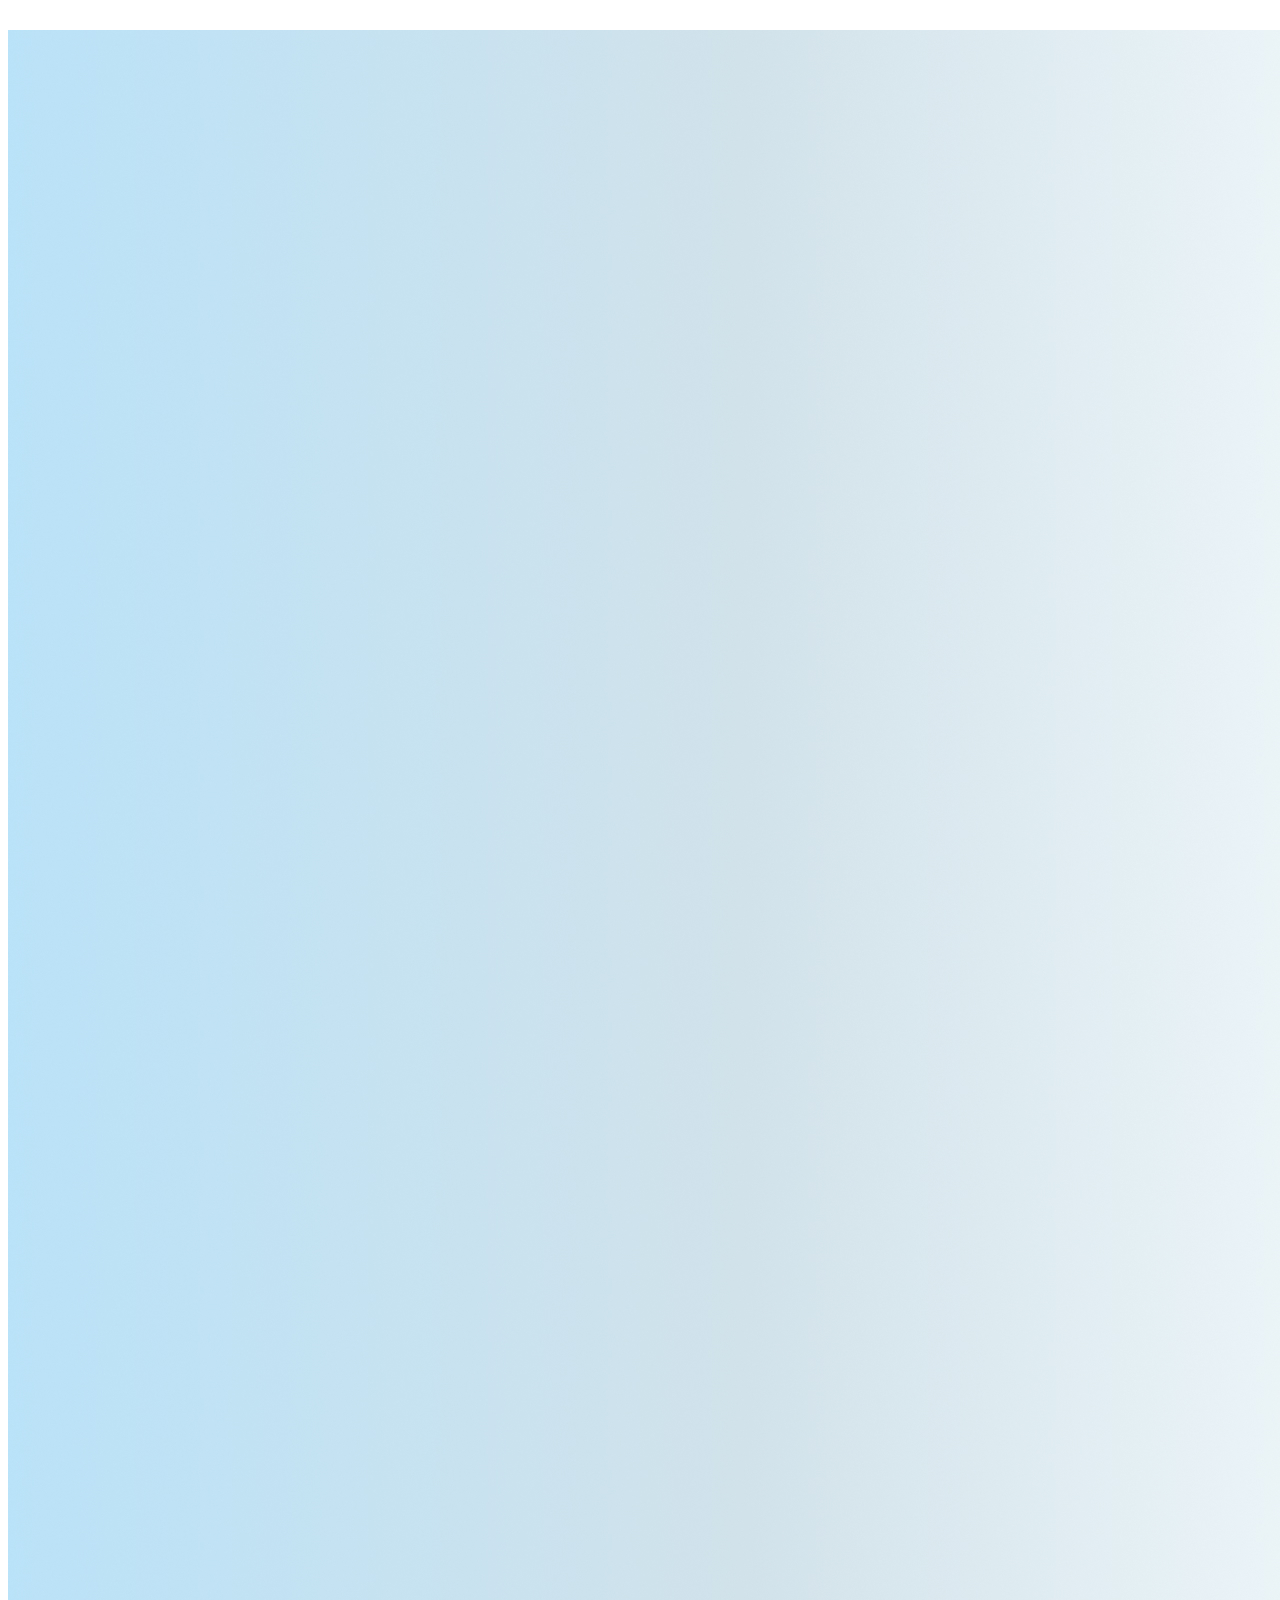
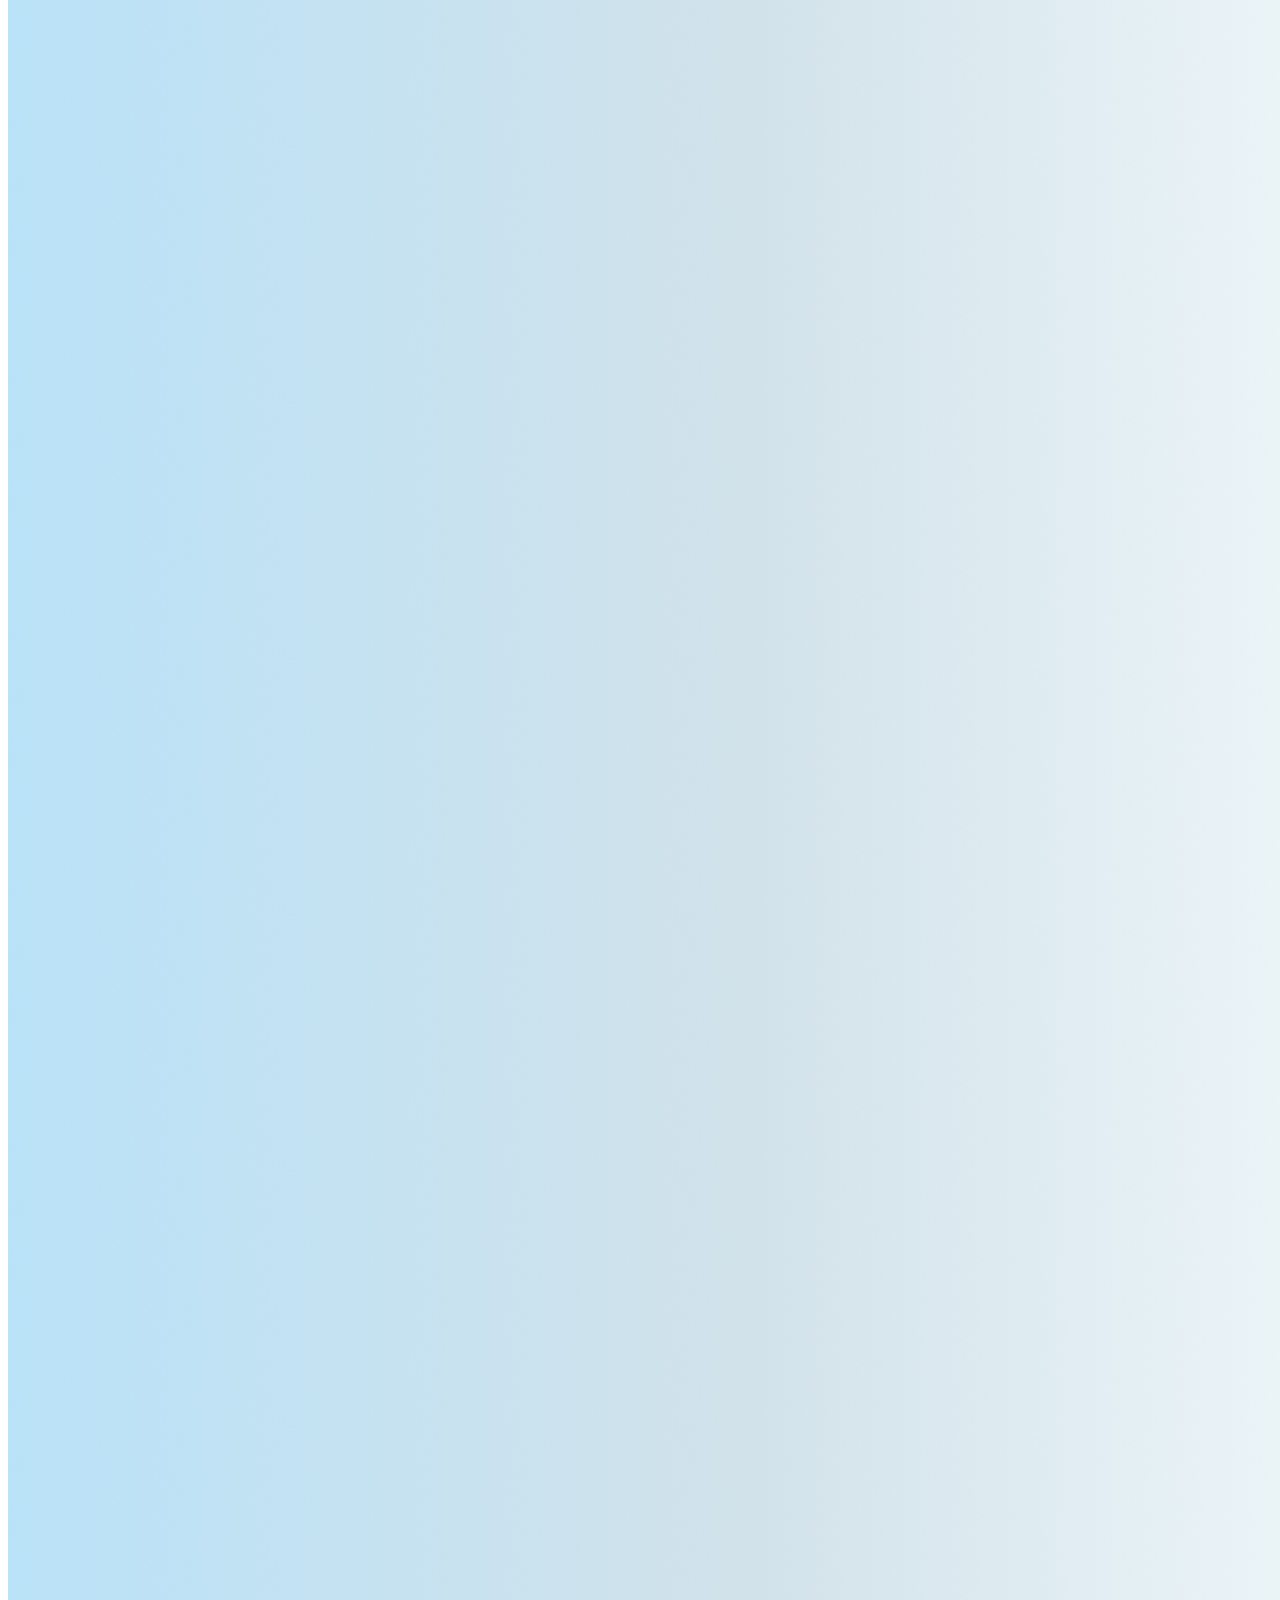
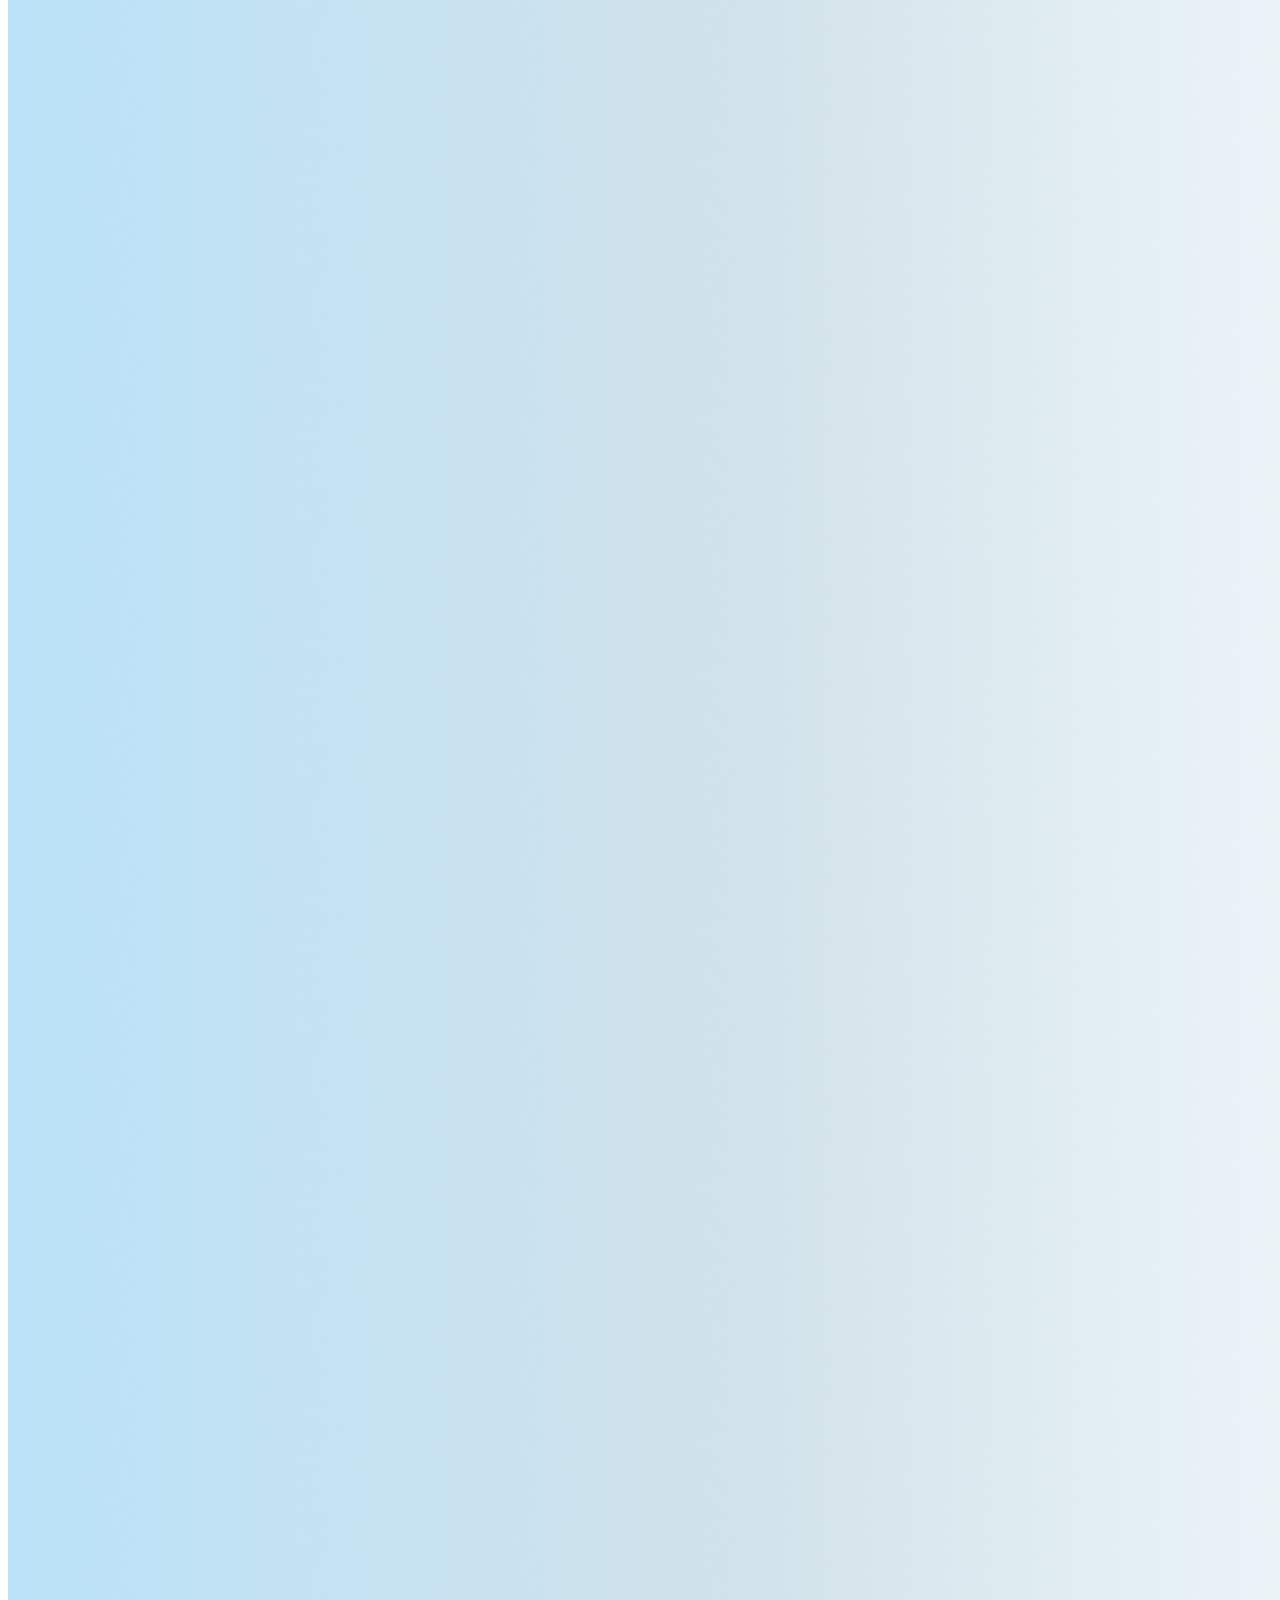
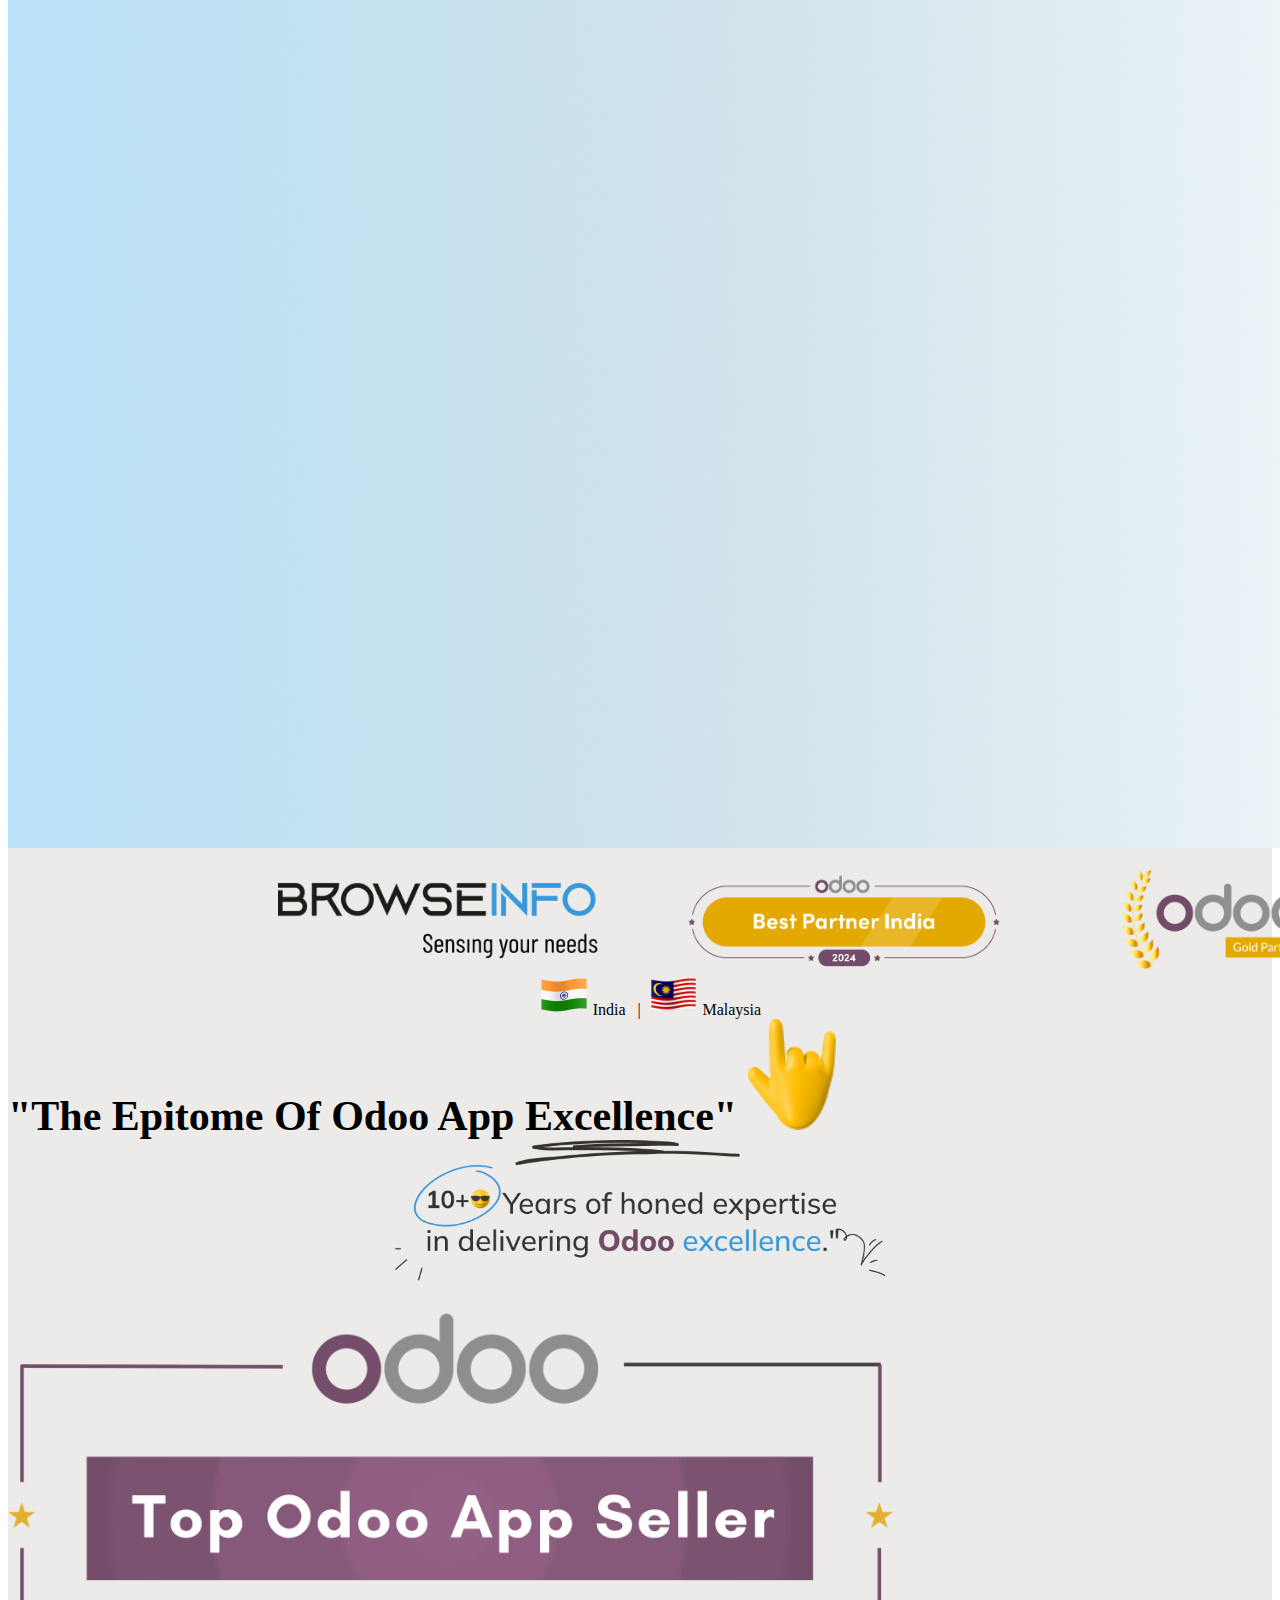
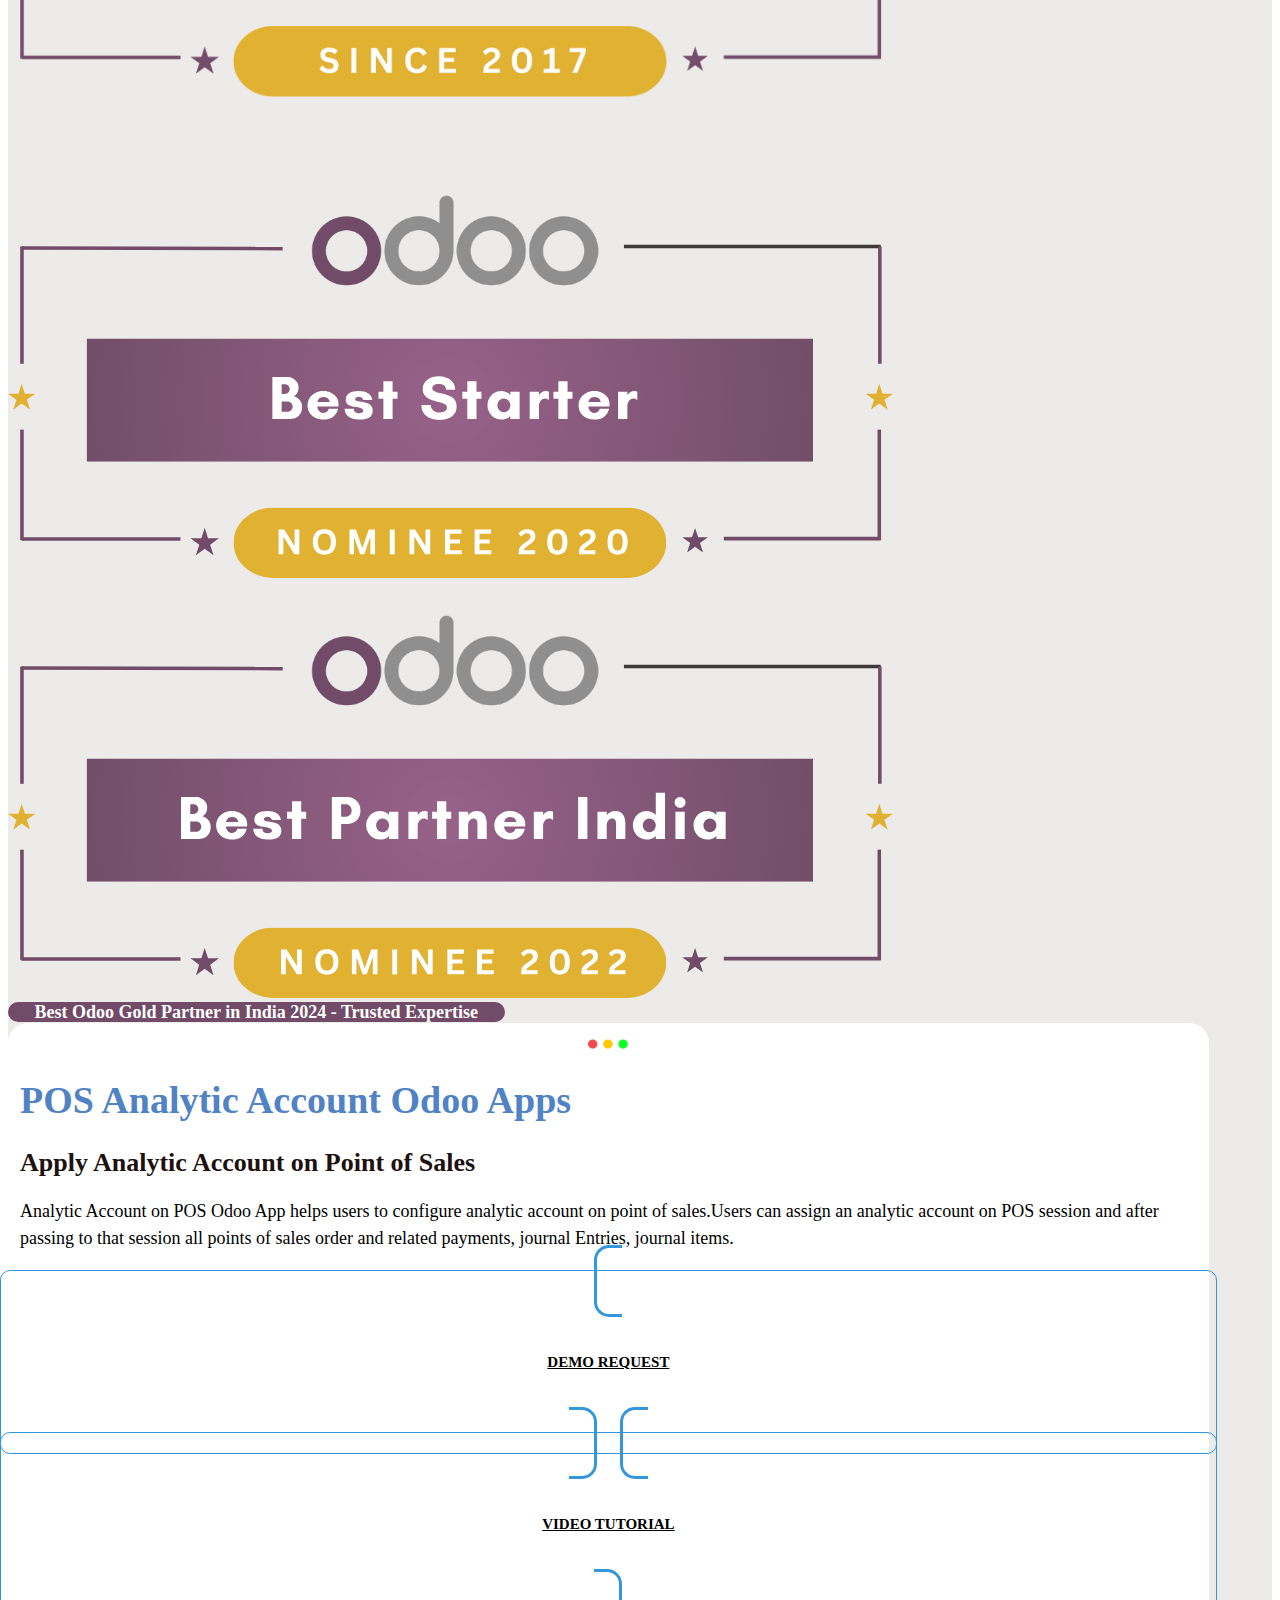
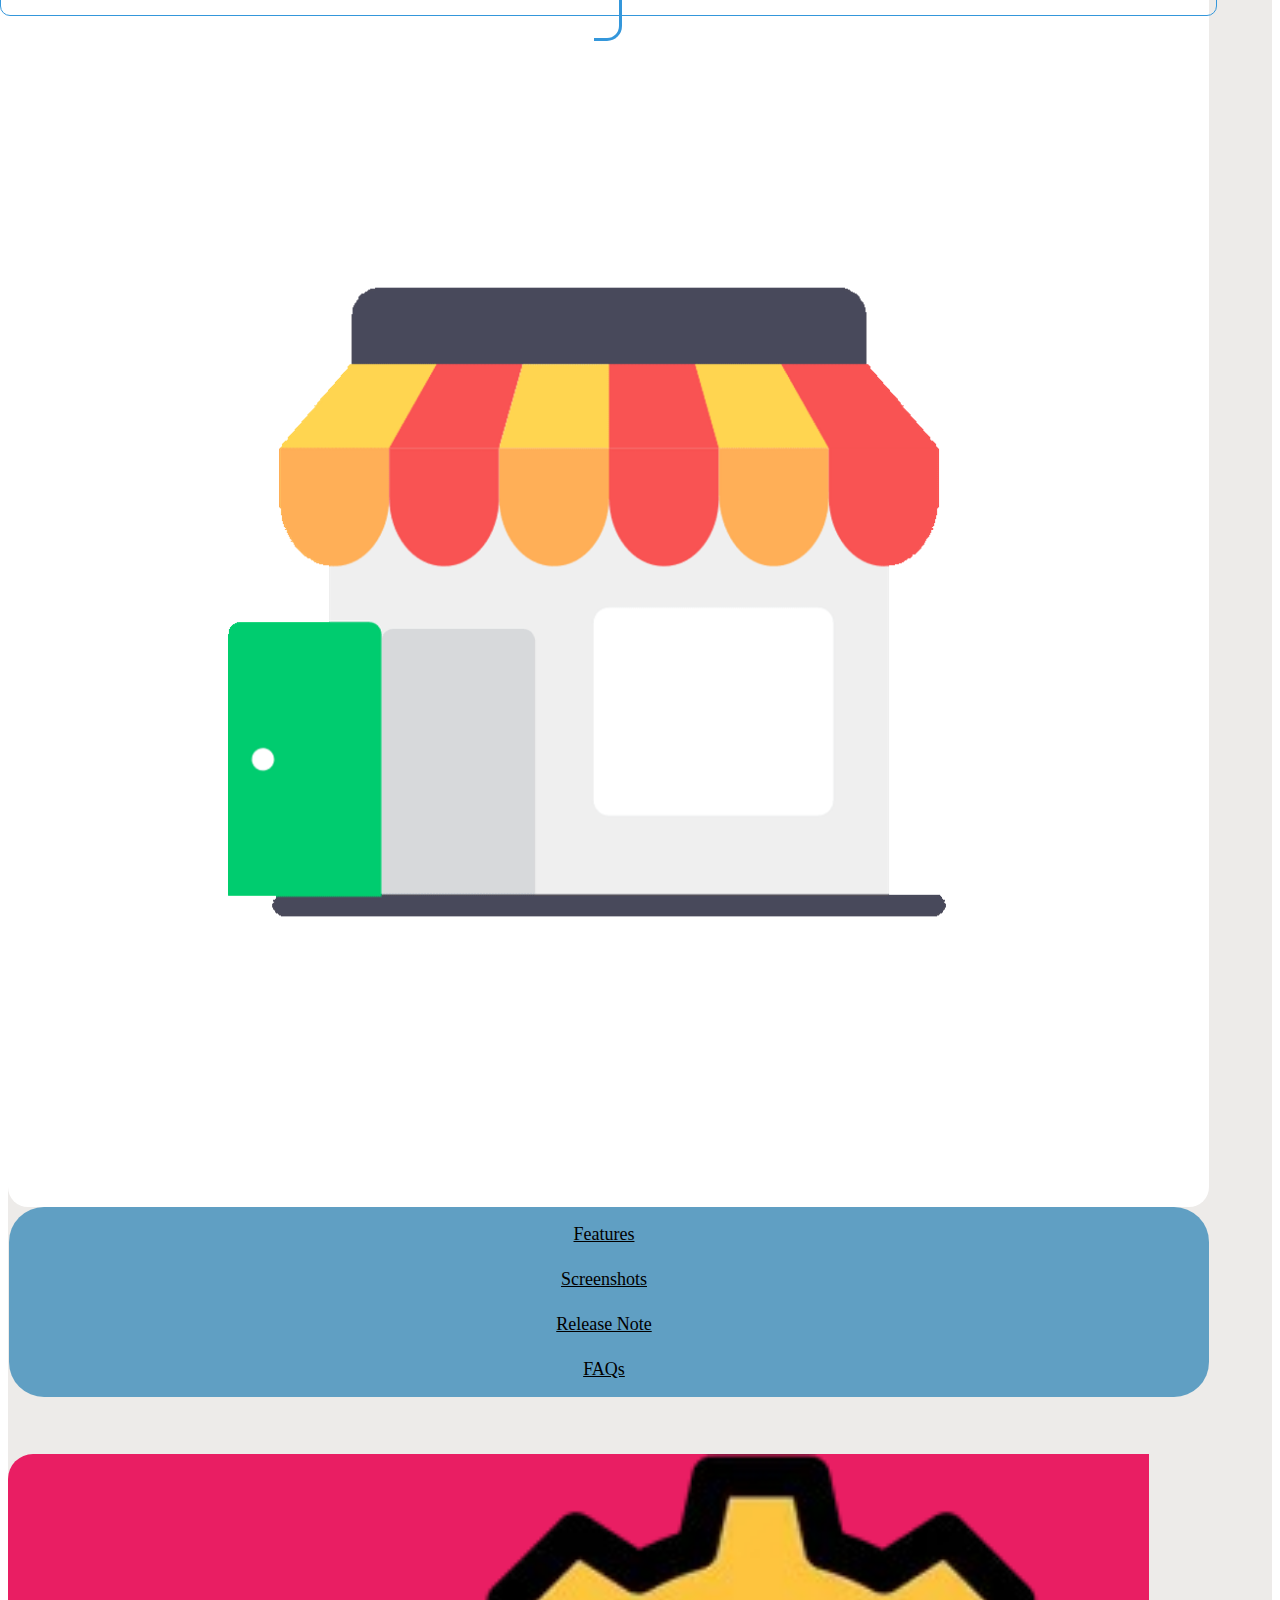
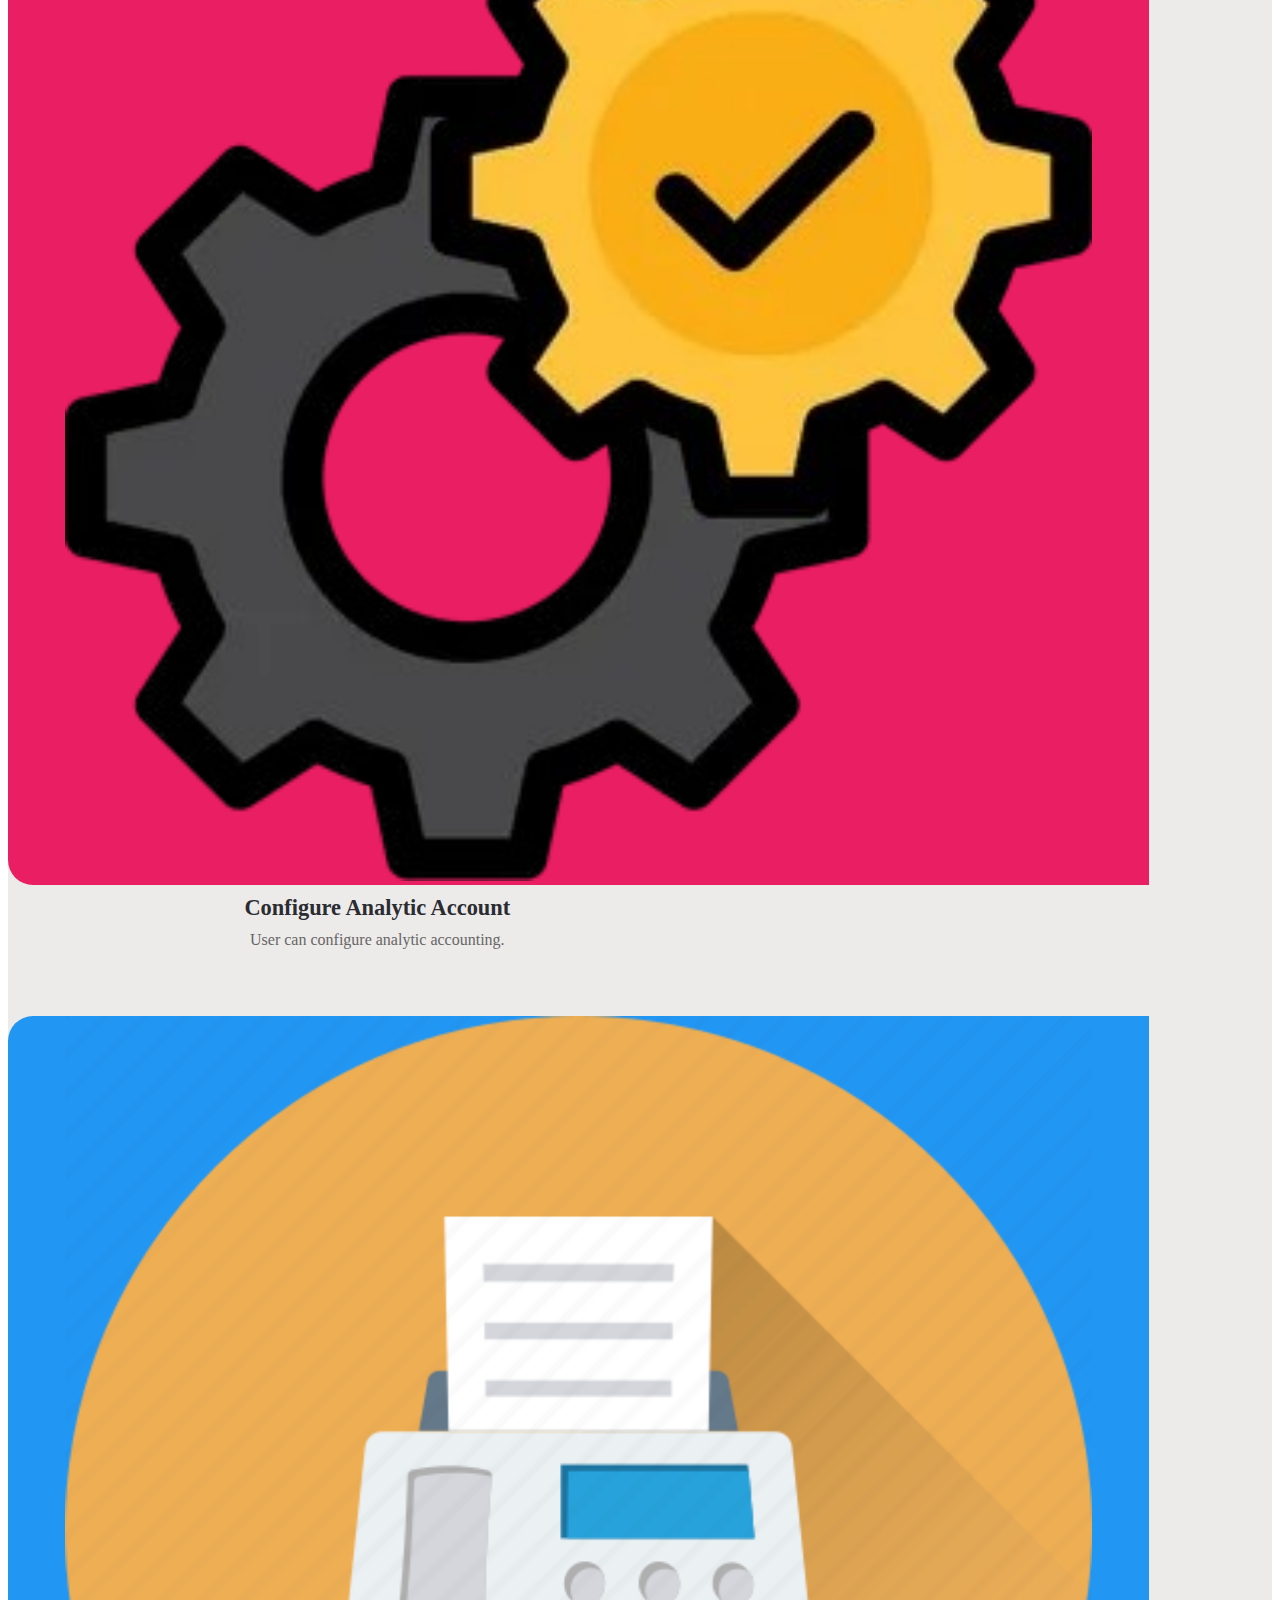
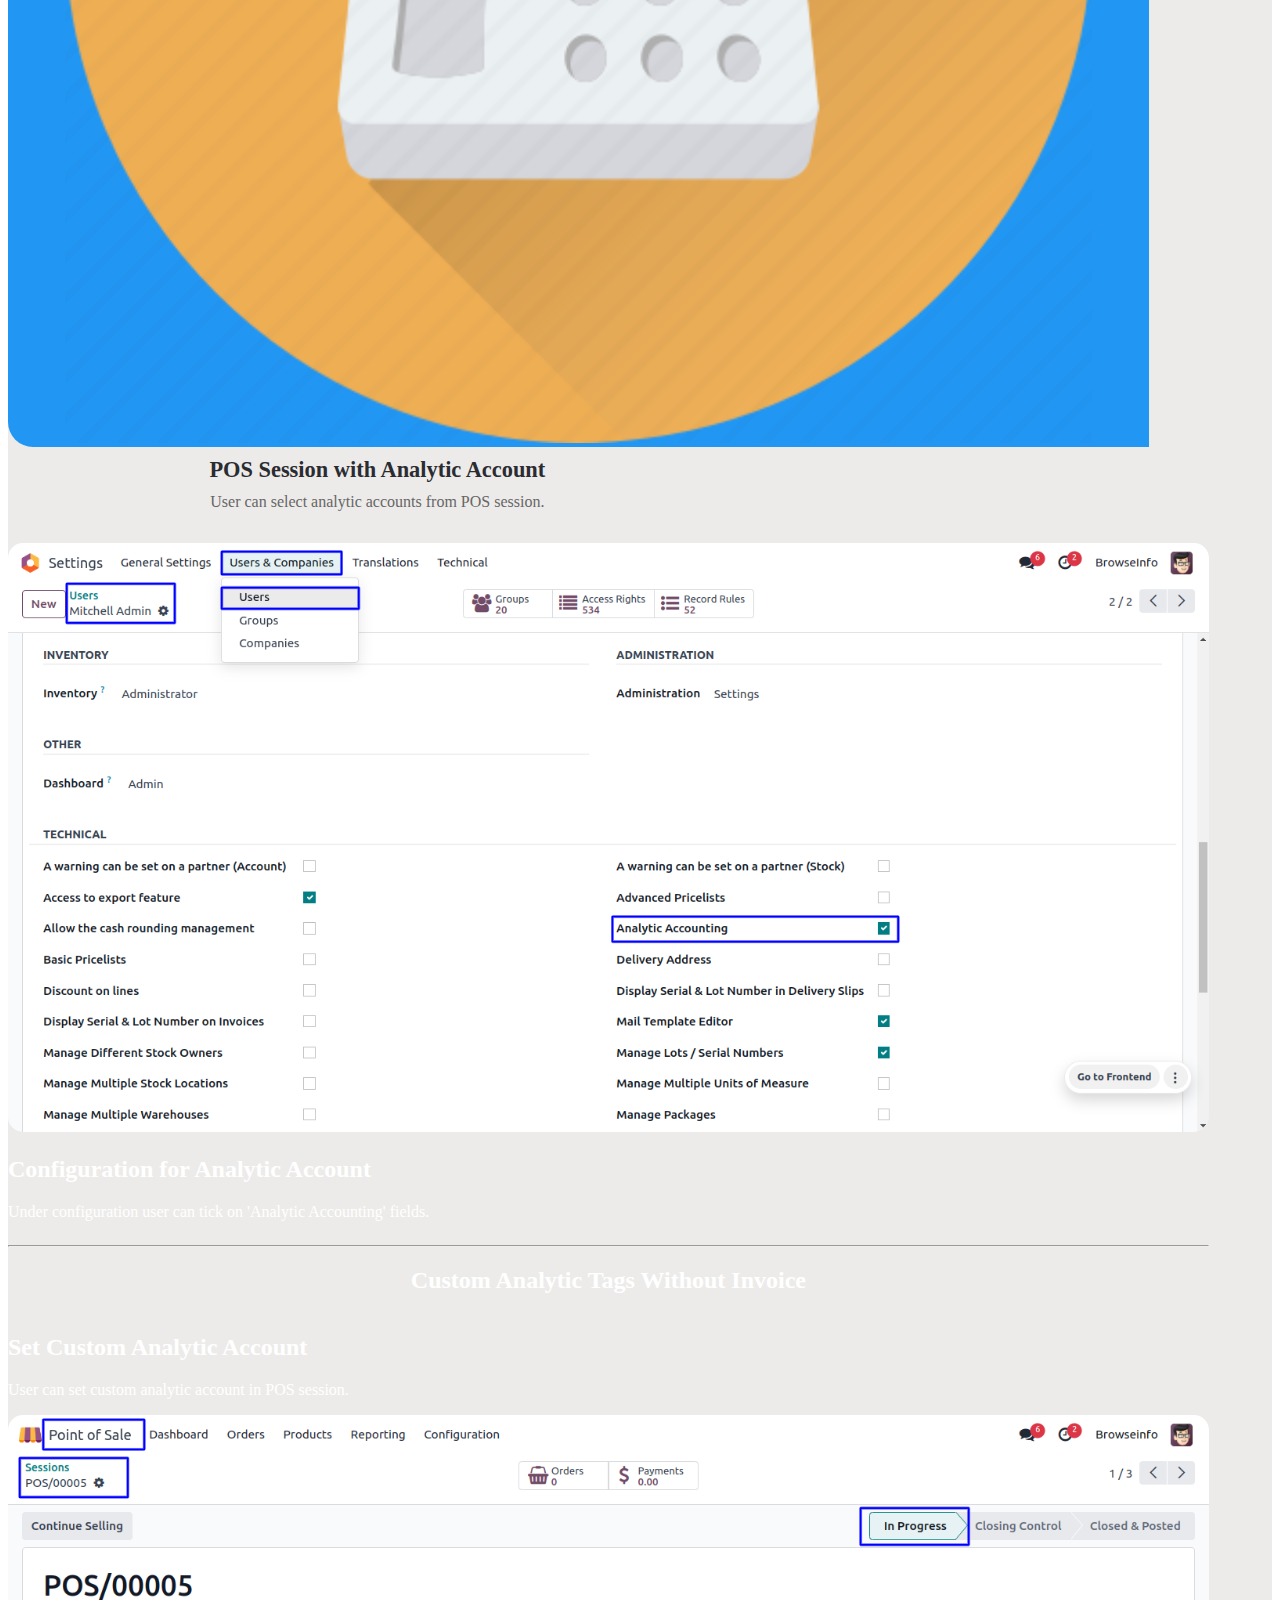
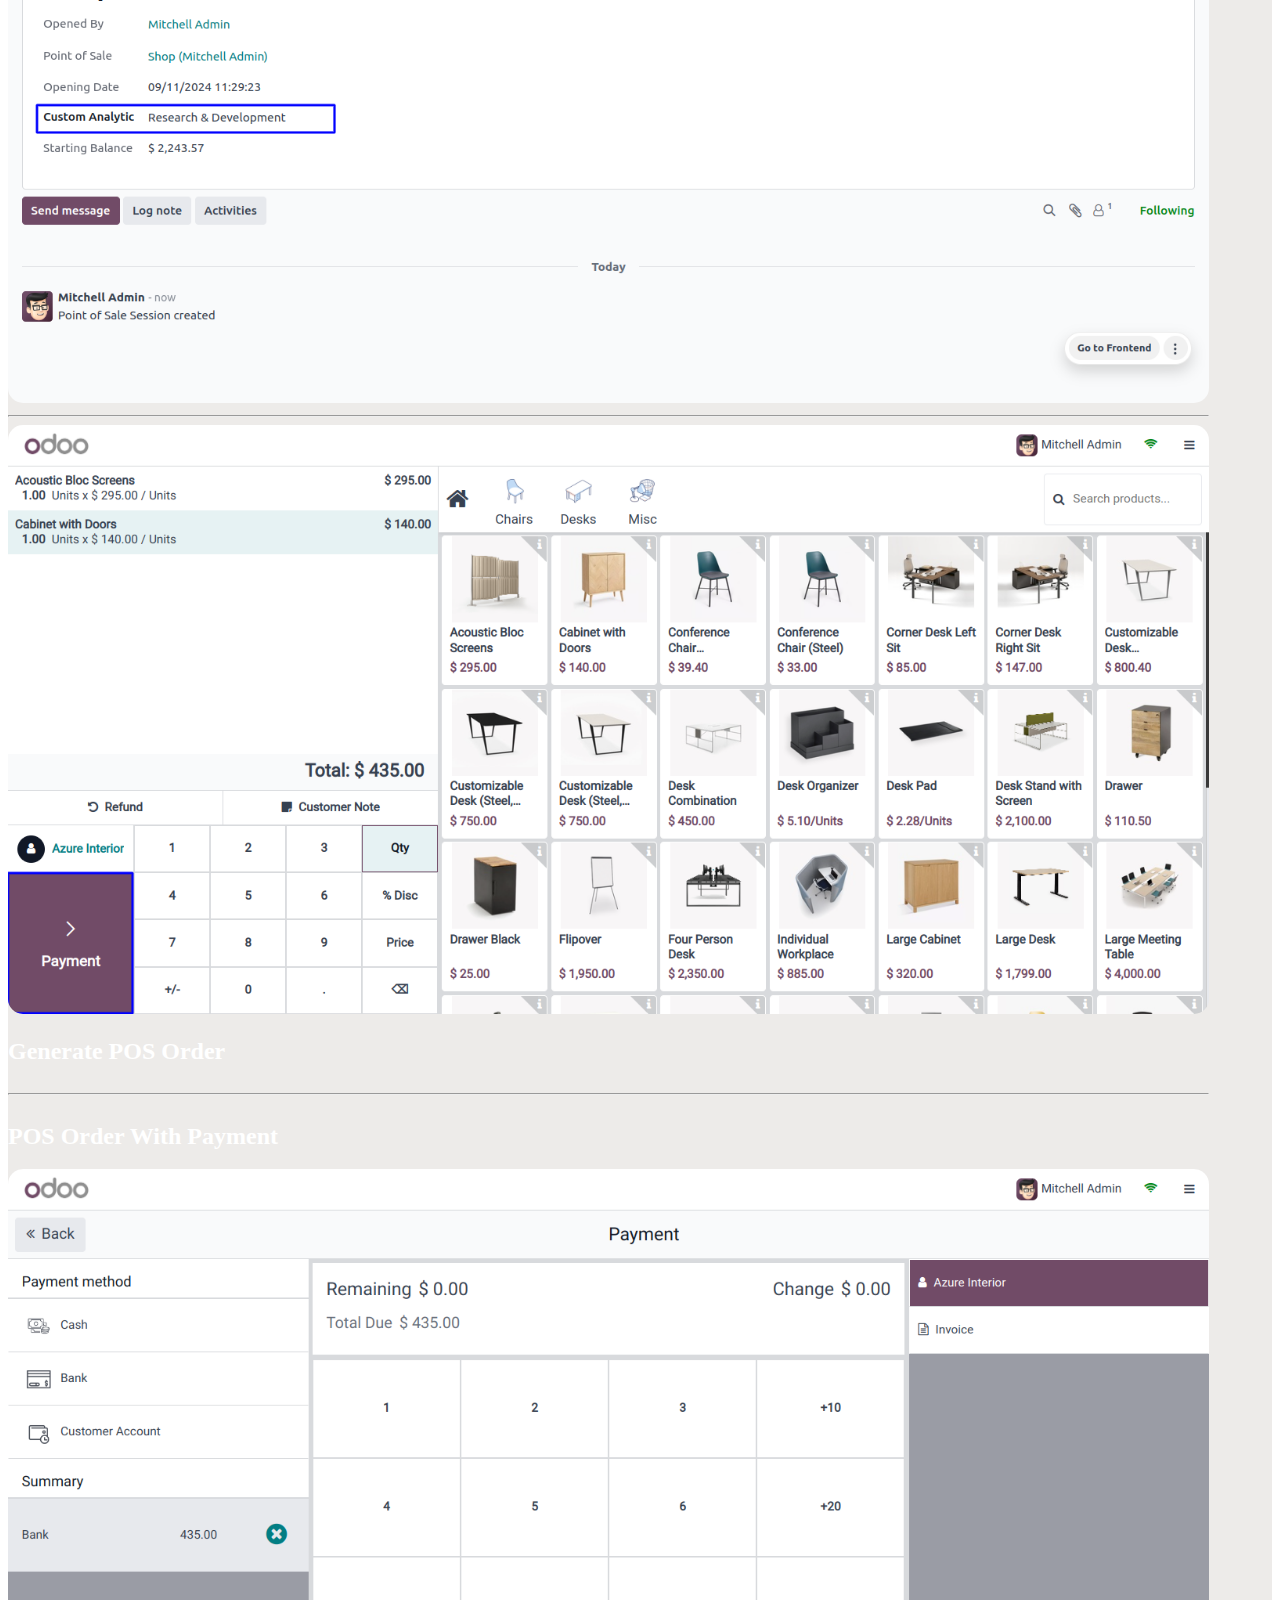
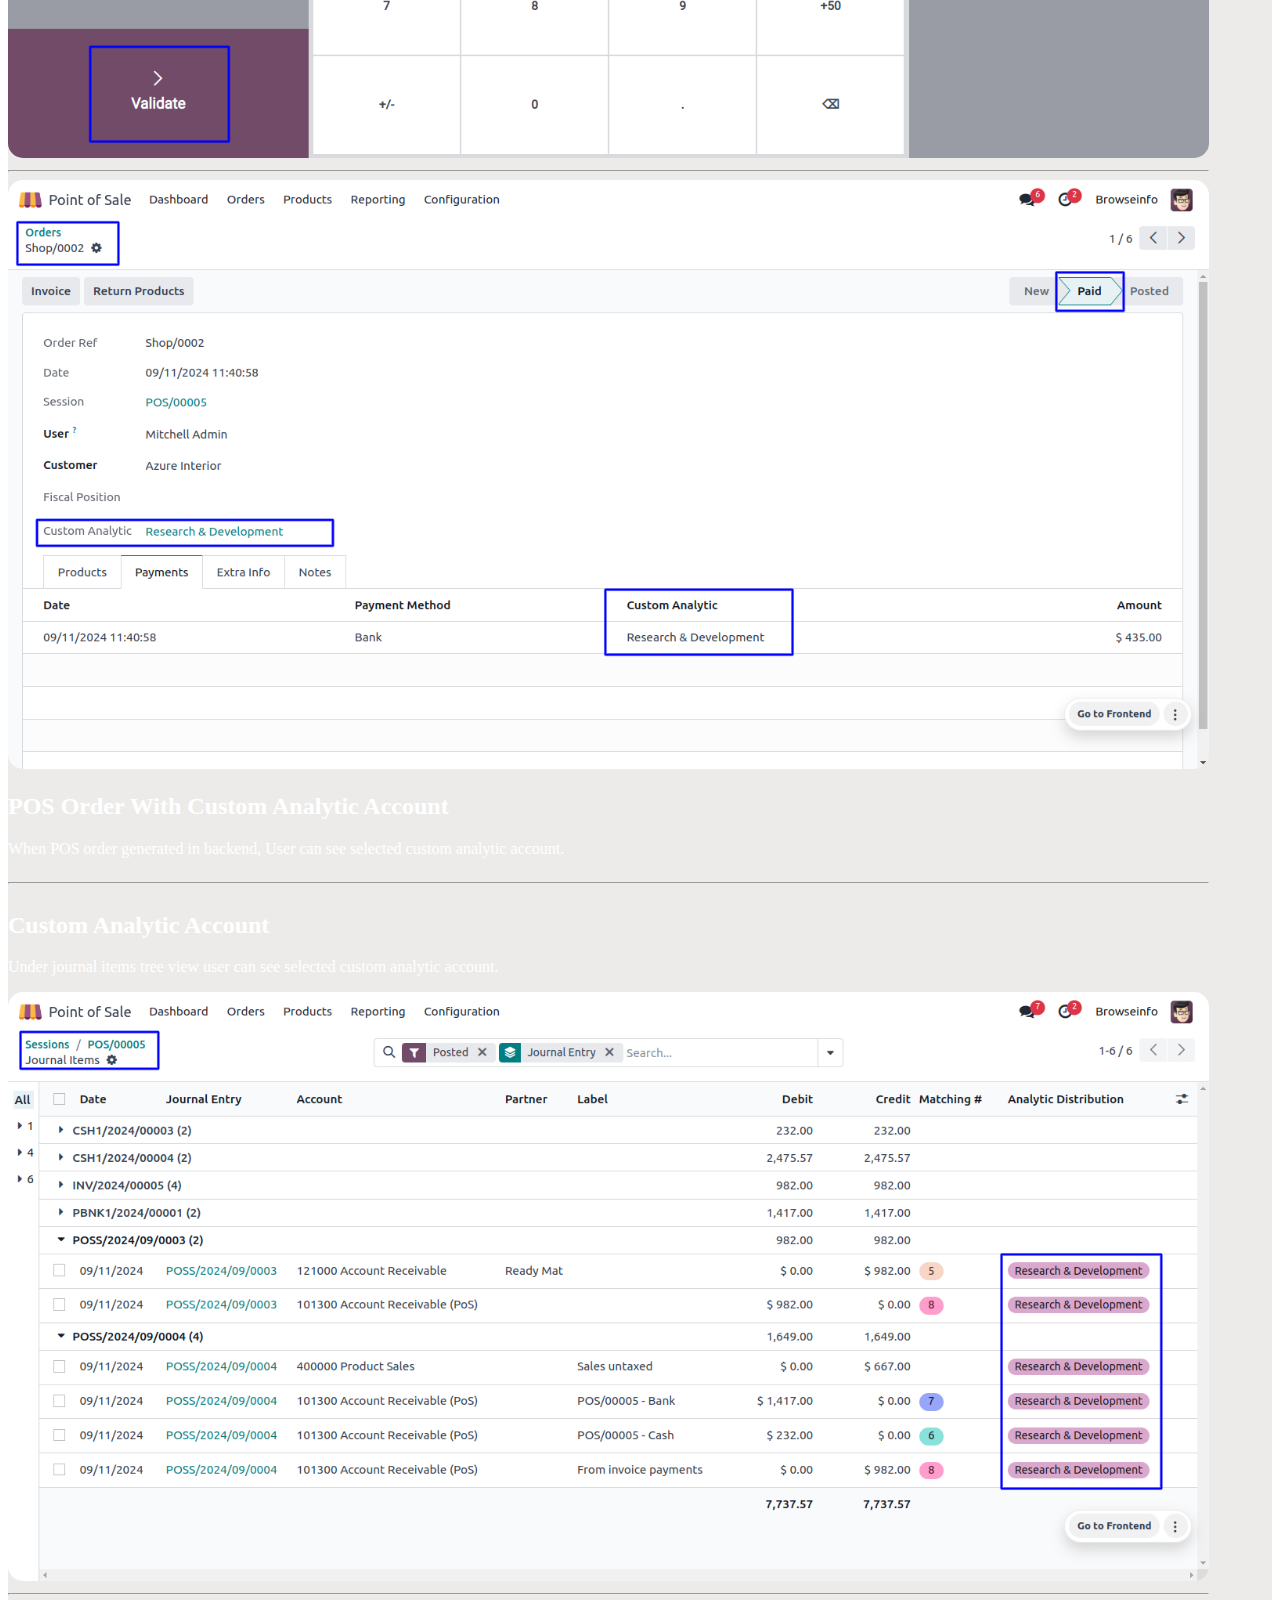
<file: bi_pos_analytic_tags/static/description/index.html>
<!doctype html>
<html lang="en">
    <head>
        <meta charset="utf-8">
        <meta name="viewport" content="width=device-width, initial-scale=1">
        <link href="https://cdn.jsdelivr.net/npm/bootstrap@5.0.2/dist/css/bootstrap.min.css" rel="stylesheet" integrity="sha384-EVSTQN3/azprG1Anm3QDgpJLIm9Nao0Yz1ztcQTwFspd3yD65VohhpuuCOmLASjC" crossorigin="anonymous">
        <script type="text/javascript" src="https://cdnjs.cloudflare.com/ajax/libs/twitter-bootstrap/5.1.1/js/bootstrap.min.js"></script>
    </head>
    <body>
        <section>
            <div class="bg-white" style="margin-top:30px; border-radius:20px">
                <div class="position-relative overflow-hidden" style="border-radius:20px; background-color:#EDEBE9"><img src="assets/main_background.jpg" alt="Snow" class="h-100 w-100 position-absolute img-fluid" loading="lazy"><br><br>
                    <div>
                        <!-- Header Logo -->
                        <div style="text-align: center;">
                            <div class="position-relative">
                                <img src="assets/bi_header_logo.png" alt="Odoo Gold Partner" style="width: 85%;"/>
                                <img src="assets/best_partner.png" alt="Odoo Best Partner" class="position-absolute"
                                     style="width: 25%; margin-left: -53%;"/>
                            </div>
                            <div class="row">
                                <div class="col-6 zn-0" style="margin-left: 20px;"><img src="assets/in_flag.gif" style="width: 4%;" /> India&#160;&#160;&#160;|&#160; <img src="assets/ml_flag.gif" style="width: 4%;" /> Malaysia </div>
                            </div>
                        </div>
                    </div>
                    <div>
                        <div class="text-center position-relative zn-1 justify-content-center d-flex mt-5">
                            <div class="col-6">
                                <span style="font-size: 42px;">
                                    <b>"The Epitome Of Odoo App Excellence"</b>
                                    <img src="assets/yoyo.png" style="width: 7%;" />
                                </span>
                            </div>
                        </div>
                        <img src="assets/Header_Banner.png" class="img-fluid position-relative mb-3" alt="BrowseInfo" style="margin:0px auto;display: block; width: 40%;"/>
                    </div>
                    <div class="container position-relative" style="width: 70%;">
                        <div class="row p-5 pt-0">
                            <div class="col-4 zn-1">
                                <img src="assets/1.png" style="width: 100%; margin-top: 2px;">
                            </div>
                            <div class="col-4 zn-1">
                                <img src="assets/1.svg" style="width: 100%;">
                            </div>
                            <div class="col-4 zn-1">
                                <img src="assets/2.svg" style="width: 100%;">
                            </div>
                        </div>
                        <div class="text-center pb-4">
                            <span class="p-1"
                                  style="font-size: 18px; border-radius: 15px; background-color: #714B67; color: #fff; padding-left: 3% !important; padding-right: 3% !important;"><b>Best Odoo Gold Partner in India 2024 - Trusted Expertise</b></span>
                        </div>
                    </div>
                    <div class="row position-relative pt-lg-3 px-lg-5 pb-lg-3 p-md-4 p-3 mx-auto d-flex align-items-center" style="color:#333333; font-weight:500; font-size:16px; width:95%">
                        <div class="container" style="max-width:1320px">
                            <div class="row" style="display:flex;">

                                <section style="background-color: transparent !important;">
                                    <div class="container position-relative" style="text-align: center;color: white;">

                                        <section class="bg-transparent">
                                            <div class="container mt-3">
                                                <div class="row shadow" style="opacity: 5; border-radius: 35px;">
                                                    <div class="align-items-center" style="border-radius: 20px; padding: 1%;background-color:#fff ;"><img src="assets/web_icon.png" alt="BrowseInfo" class="float-start mt-3" style="text-align: left; width: 40px;">

                                                        <!-- App Description -->
                                                        <div class="row mt-5 text-center ">
                                                            <div class="col-sm-6 col-lg-8 themed-grid-col mt-3 px-5">
                                                                <h1 style="font-size: 38px; color: #5082c4; margin-bottom: 20px; font-weight: bold;text-align:left;">

                                                                    POS Analytic Account Odoo Apps

                                                                </h1>
                                                                <h3 class="oe_slogan bi_title" style="color: #201111; font-size: 26px; margin-bottom: 20px;text-align :left;"><b style="text-align:left;">

                                                                    Apply Analytic Account on Point of Sales

                                                                </b></h3>
                                                                <p style="font-family:Inter; font-style:normal; font-weight:normal; font-size:18px; line-height: 1.5; text-align:left; color:#000000; margin-bottom: 20px;">

                                                                    Analytic Account on POS Odoo App helps users to configure analytic account on point of sales.Users can assign an analytic account on POS session and after passing to that session all points of sales order and related payments, journal Entries, journal items.

                                                                </p>


                                                                <div class="d-flex justify-content-center mb-5 ms-5 align-items-center">
                                                                    <a class="button shadow" target="_blank"
                                                                       href="mailto:sales@browseinfo.in?subject=Demo Request for POS Analytic Tags with Distribution Odoo Apps"
                                                                       style="border-radius: 15px; padding: 25px; font-weight: bold; font-size: 15px; color: #000; border: 3px solid #3497DB; width: 18%;">
                                                                        <div style="border: 1px solid #3497DB; border-radius: 10px; margin: -20px; padding: 7%; font-size: 15px;">
                                                                            DEMO REQUEST
                                                                        </div>
                                                                    </a><a class="button shadow" target="_blank"
                                                                           href="https://youtu.be/DllwE2yRX9E"
                                                                           style="border-radius: 15px; padding: 25px; font-weight: bold; font-size: 15px; color: #000; border: 3px solid #3497DB; margin-left: 2%; width: 18%;">
                                                                    <div style="border: 1px solid #3497DB; border-radius: 10px; margin: -20px; padding: 7%; font-size: 15px;">
                                                                        VIDEO TUTORIAL
                                                                    </div>
                                                                </a>
                                                                </div>
                                                            </div>
                                                            <div class="col-sm-6 col-lg-4 themed-grid-col"><img src="assets/app_header.gif" alt="BrowseInfo" class="float-start mt-5" style="text-align: center; width: 100%;"></div>
                                                        </div>
                                                    </div>
                                                </div>
                                            </div>
                                        </section>

                                        <!-- Workflow -->
<!--                                        <section class="container bg-transparent"><img src="assets/workflow.gif" style="width: 100%; margin-top: 5%; margin-bottom: 5%; border-radius: 20px;"></section>-->

                                        <!-- Menu Bar -->
                                        <section class="container mt-5 bg-transparent" style="text-align: center;">
                                            <div class="tabs-container" style="width: 100%; border-radius: 50px; padding: 0.6px; margin-bottom: 20px;">
                                                <ul role="tablist" class="nav nav-tabs justify-content-around" data-tabs="tabs" style="border:none; background-color: #3f8ebacf; padding: 5px; border-radius: 35px; margin:0 auto">
                                                    <li class="nav-item"
                                                        style="border-radius:10px; background-color:transparent; margin-right:10px; padding: 1%; border-bottom:0">
                                                        <a href="#feature_tab" data-bs-toggle="tab" aria-expanded="true"
                                                           class="show nav-link active"
                                                           style="width: 150px; font-size:18px; border-radius:25px; color:#000; border:1px solid transparent">Features</a>
                                                    </li>
                                                    <li class="nav-item"
                                                        style="border-radius:10px; background-color:transparent; margin-right:10px; padding: 1%; border-bottom:0">
                                                        <a href="#screenshots_tab" data-bs-toggle="tab"
                                                           aria-expanded="true" class="show nav-link"
                                                           style="width: 150px; font-size:18px; border-radius:25px; color:#000; border:1px solid transparent">Screenshots</a>
                                                    </li>
                                                    <li class="nav-item"
                                                        style="border-radius:10px; background-color:transparent; margin-right:10px; padding: 1%; border-bottom:0">
                                                        <a href="#release_note_tab" data-bs-toggle="tab"
                                                           aria-expanded="true" class="show nav-link"
                                                           style="width: 150px; font-size:18px; border-radius:25px; color:#000; border:1px solid transparent">Release
                                                            Note</a></li>
                                                    <li class="nav-item"
                                                        style="border-radius:10px; background-color:transparent; margin-right:10px; padding: 1%; border-bottom:0">
                                                        <a href="#faq_tab" data-bs-toggle="tab" aria-expanded="true"
                                                           class="show nav-link"
                                                           style="width: 150px; font-size:18px; border-radius:25px; color:#000; border:1px solid transparent">FAQs</a>
                                                    </li>
                                                </ul>
                                            </div>
                                            <div class="tab-content">
                                                
                                                <!-- Features -->
                                                <div id="feature_tab" class="tab-pane active">
                                                    <!-- 1-2 -->
                                                    <div class="row justify-content-between d-inline-flex" style="width: 95%;">
                                                        <div class="col-lg-6 col-sm-12 p-0 bg-white shadow-lg row d-inline-flex" style="margin-top: 5%; border-radius: 100px; min-height: 125px;">
                                                            <div class="shadow-lg col-2 d-flex align-items-center justify-content-center" style="background-color: #E91E63; border-top-left-radius: 25px; border-bottom-left-radius: 25px;">
                                                                <img src="features/1_feature.png" style="width: 90%;"/>
                                                            </div>
                                                            <div class="col-1 p-0 shadow-lg" style="background-color: #B0174B; width: 3%;">
                                                            </div>
                                                            <div class="col-6 d-grid align-items-center" style="padding: 10px; width: 63%;">
                                                                <h2 style="color: #2A2C32; margin: 0; font-size: 1.4em;">
                                                                Configure Analytic Account
                                                                </h2>
                                                                <p style="margin: 10px 0 0 0; color: #666; font-size: 1em;">
                                                                 User can configure analytic accounting.
                                                                </p>
                                                            </div>
                                                            <div class="col-2 d-flex align-items-center shadow-lg" style="border-radius: 0px 150px 150px 0; background-color: #CF1B58; margin: 2% 0%; width: 15%;">
                                                                <div class="circle1s shadow-lg" style="height: 70%; width: 95%; border-radius: 0px 100px 100px 0; background-color: #E91E63;"></div>
                                                            </div>
                                                        </div>

                                                        <div class="col-lg-6 col-sm-12 p-0 bg-white shadow-lg row d-inline-flex" style="margin-top: 5%; border-radius: 100px; min-height: 125px;">
                                                            <div class="shadow-lg col-2 d-flex align-items-center justify-content-center" style="background-color: #2196F3; border-top-left-radius: 25px; border-bottom-left-radius: 25px;">
                                                                <img src="features/2_feature.png" style="width: 90%;"/>
                                                            </div>
                                                            <div class="col-1 p-0 shadow-lg" style="background-color: #3A7EB6; width: 3%;">
                                                            </div>
                                                            <div class="col-6 d-grid align-items-center" style="padding: 10px; width: 63%;">
                                                                <h2 style="color: #2A2C32; margin: 0; font-size: 1.4em;">
                                                                  POS Session with Analytic Account
                                                                </h2>
                                                                <p style="margin: 10px 0 0 0; color: #666; font-size: 1em;">
                                                                  User can select analytic accounts from POS session.
                                                                </p>
                                                            </div>
                                                            <div class="col-2 d-flex align-items-center shadow-lg" style="border-radius: 0px 150px 150px 0; background-color: #1F89DD; margin: 2% 0%; width: 15%;">
                                                                <div class="circle1s shadow-lg" style="height: 70%; width: 95%; border-radius: 0px 100px 100px 0; background-color: #2196F3;"></div>
                                                            </div>
                                                        </div>
                                                    </div>
                                                </div>
                                                <!-- Screenshots -->
                                                <div id="screenshots_tab" class="container tab-pane fade" style="text-align: left !important;">
                                                    <div class="row text-dark">
                                                        <!-- Screenshot Start -->
                                                        <!-- 1 -->
                                                        <div class="col-lg-8 col-sm-12 mt-5 mb-5">
                                                            <img src="1_tag_user_setting.png" style="width: 100%; border-radius: 15px;">
                                                        </div>
                                                        <div class="col-lg-4 col-sm-12 mt-5 mb-5" style="display: flex; align-items: center;">
                                                            <div>
                                                                <h2>
                                                                    <b>Configuration for Analytic Account</b>
                                                                </h2>
                                                                <p class="mt-4">Under configuration user can tick on 'Analytic Accounting' fields.</p>
                                                            </div>
                                                        </div>
                                                        <hr class="d-lg-none">
                                                        <!-- 2 -->

                                                        <div class="col-12 mt-5 mb-5" style="align-items: center; text-align: center;">
                                                            <div>
                                                                <h2>
                                                                    <b>Custom Analytic Tags Without Invoice</b>
                                                                </h2>
                                                            </div>
                                                        </div>
                                                        <div class="col-lg-4 col-sm-12 mt-5 mb-5" style="display: flex; align-items: center;">
                                                            <div>
                                                                <h2>
                                                                    <b>Set Custom Analytic Account</b>
                                                                </h2>
                                                                <p class="mt-4">User can set custom analytic account in POS session.</p>
                                                            </div>
                                                        </div>
                                                        <div class="col-lg-8 col-sm-12 mt-5 mb-5">
                                                            <img src="2_tag_session.png" style="width: 100%; border-radius: 15px;">
                                                        </div>
                                                        <hr class="d-lg-none">
<!--                                                        3-->
                                                        <div class="col-lg-8 col-sm-12 mt-5 mb-5">
                                                            <img src="3_tag_pos_order.png" style="width: 100%; border-radius: 15px;">
                                                        </div>
                                                        <div class="col-lg-4 col-sm-12 mt-5 mb-5" style="display: flex; align-items: center;">
                                                            <div>
                                                                <h2>
                                                                    <b>Generate POS Order</b>
                                                                </h2>
<!--                                                                <p class="mt-4">Under Point of Sale tab of product variants user can add tags for products.</p>-->
                                                            </div>
                                                        </div>
                                                        <hr class="d-lg-none">
                                                        <!-- 4 -->
                                                        <div class="col-lg-4 col-sm-12 mt-5 mb-5" style="display: flex; align-items: center;">
                                                            <div>
                                                                <h2>
                                                                    <b>POS Order With Payment</b>
                                                                </h2>
<!--                                                                <p class="mt-4">When POS order generated in backend, User can see selected custom analytic account.</p>-->
                                                            </div>
                                                        </div>
                                                        <div class="col-lg-8 col-sm-12 mt-5 mb-5">
                                                            <img src="4_tag_payment_screen.png" style="width: 100%; border-radius: 15px;">
                                                        </div>
                                                        <hr class="d-lg-none">
<!--                                                        5-->
                                                        <div class="col-lg-8 col-sm-12 mt-5 mb-5">
                                                            <img src="5_tag_add_order.png" style="width: 100%; border-radius: 15px;">
                                                        </div>
                                                        <div class="col-lg-4 col-sm-12 mt-5 mb-5" style="display: flex; align-items: center;">
                                                            <div>
                                                                <h2>
                                                                    <b>POS Order With Custom Analytic Account</b>
                                                                </h2>
                                                                <p class="mt-4">When POS order generated in backend, User can see selected custom analytic account.</p>
                                                            </div>
                                                        </div>
                                                        <hr class="d-lg-none">
                                                        <!-- 6 -->
                                                        <div class="col-lg-4 col-sm-12 mt-5 mb-5" style="display: flex; align-items: center;">
                                                            <div>
                                                                <h2>
                                                                    <b>Custom Analytic Account</b>
                                                                </h2>
                                                                <p class="mt-4">Under journal items tree view user can see selected custom analytic account.</p>
                                                            </div>
                                                        </div>
                                                        <div class="col-lg-8 col-sm-12 mt-5 mb-5">
                                                            <img src="6_tag_session_custom.png" style="width: 100%; border-radius: 15px;">
                                                        </div>
                                                        <hr class="d-lg-none">
<!--                                                        7-->
                                                        <div class="col-lg-8 col-sm-12 mt-5 mb-5">
                                                            <img src="7_tag_journal_items.png" style="width: 100%; border-radius: 15px;">
                                                        </div>
                                                        <div class="col-lg-4 col-sm-12 mt-5 mb-5" style="display: flex; align-items: center;">
                                                            <div>
                                                                <h2>
                                                                    <b>Custom Analytic Account in Journal Entries</b>
                                                                </h2>
                                                                <p class="mt-4">User can see selected custom analytic account in journal entries.</p>
                                                            </div>
                                                        </div>
                                                        <hr class="d-lg-none">
                                                        <!-- 8 -->
                                                        <div class="col-lg-4 col-sm-12 mt-5 mb-5" style="display: flex; align-items: center;">
                                                            <div>
                                                                <h2>
                                                                    <b>Custom Analytic Account in Reconciled Entries</b>
                                                                </h2>
                                                                <p class="mt-4">User can see selected custom analytic account in reconciled entries.</p>
                                                            </div>
                                                        </div>
                                                        <div class="col-lg-8 col-sm-12 mt-5 mb-5">
                                                            <img src="8_tag_reconciled.png" style="width: 100%; border-radius: 15px;">
                                                        </div>
                                                        <!-- Screenshot End -->
                                                    </div>
                                                </div>
                                                <!-- Release Note -->
                                                <div id="release_note_tab" class="container tab-pane fade">
                                                    <div class="" style="margin-top: 30px; border-radius: 20px;">
                                                        <div class="col-12 px-0 pb-lg-5 position-relative overflow-hidden" style="border-radius: 20px;">
                                                            <div class="row position-relative pt-lg-5 px-lg-5 pb-lg-3 p-md-4 p-3 mx-auto d-flex align-items-center" style="color: #333333; font-weight: 500; font-size: 16px; width: 95%;">
                                                                <div class="container" style="max-width: 1320px;">
                                                                    <div class="row" style="display: flex; flex-wrap: wrap; padding: 35px 35px;">
                                                                        <!-- Version Start -->
                                                                        <div class="row mb-3 pt-3 pb-3 text-center">
                                                                            <div class="col-md-6 themed-grid-col">
                                                                                <h3 class="mbr-section-subtitle mbr-fonts-style display-5" style="line-height: 139%; font-size: 1.5rem; word-break: break-word; word-wrap: break-word; font-weight: 400;">
                                                                                    <strong style="font-weight: bold; line-height: 139%;"> Version : <code style="font-size: 1.3rem; color: red;"> 17.0.0.0 </code>
                                                                                    </strong>
                                                                                    <br>
                                                                                    <span class="font-italic" style="font-style: italic;">20 October 2023</span>
                                                                                </h3>
                                                                            </div>
                                                                            <div class="col-md-6 themed-grid-col">
                                                                                <p style="font-style:normal; font-weight:normal; font-size:18px; line-height:162.5%; text-align:center; color:#000000"> Initial release of the app.</p>
                                                                            </div>
                                                                            <hr style="height: 0.3rem; width: 90%; color: black; margin-left: 75px;">
                                                                        </div>
                                                                        <!-- Version End -->
                                                                    </div>
                                                                </div>
                                                            </div>
                                                        </div>
                                                    </div>
                                                </div>
                                                <!-- FAQs -->
                                                <div id="faq_tab" class="container tab-pane fade">
                                                    <div id="faq" style="margin-top:40px; border-radius:20px">
                                                        <div class="col-12 px-0 pb-lg-5 position-relative overflow-hidden" style="border-radius:20px;">
                                                            <div class="row position-relative px-lg-5 pb-lg-3 p-md-4 p-3 mx-auto d-flex align-items-center" style="color:#333333; font-weight:500; font-size:16px; width:95%">
                                                                <div class="container" style="max-width: 1320px;">
                                                                    <div class="m-4">
                                                                        <div class="accordion" id="bi_faq">
                                                                            <div class="accordion-item" style="background-color: transparent; border: none;">
                                                                                <h2 class="accordion-header" id="faq_one">
                                                                                    <a class="accordion-button" data-bs-toggle="collapse" data-bs-target="#faq_one_ans" aria-expanded="true" aria-controls="faq_one_ans" style="background-color: transparent;text-decoration: none !important;">
                                                                                        <span style="font-style:normal; font-weight:normal; font-size:18px; line-height:162.5%; text-align:center; color:#000000"> Can I Use this module with Odoo Online ? </span>
                                                                                    </a>
                                                                                </h2>
                                                                                <div id="faq_one_ans" class="accordion-collapse collapse" data-parent="#accordion" aria-labelledby="faq_one">
                                                                                    <div class="accordion-body" style=" font-style:normal; font-weight:normal; font-size:18px; line-height:162.5%; color:#000000; background: #ffff;text-align: left;"> This Odoo app can not be used with Odoo Online (SaaS). </div>
                                                                                </div>
                                                                            </div>
                                                                            <div class="accordion-item" style="background-color: transparent;     border: none;">
                                                                                <h2 class="accordion-header" id="faq_two">
                                                                                    <a class="accordion-button" data-bs-toggle="collapse" data-bs-target="#faq_two_ans" aria-expanded="true" aria-controls="faq_two_ans" style="background-color: transparent !important; text-decoration: none !important;">
                                                                                        <span style="font-style:normal; font-weight:normal; font-size:18px; line-height:162.5%; text-align:center; color:#000000">Do I got free support when I buy an App ? </span>
                                                                                    </a>
                                                                                </h2>
                                                                                <div id="faq_two_ans" class="accordion-collapse collapse" data-parent="#accordion" aria-labelledby="faq_two">
                                                                                    <div class="accordion-body" style=" font-style:normal; font-weight:normal; font-size:18px; line-height:162.5%; color:#000000; background: #ffff;text-align: left;"> Yes, <strong> 60 Days Free Support</strong> Is provided with module in case any bug or issue with module. </div>
                                                                                </div>
                                                                            </div>
                                                                            <div class="accordion-item" style="background-color: transparent;     border: none;">
                                                                                <h2 class="accordion-header" id="faq_three">
                                                                                    <a class="accordion-button" data-bs-toggle="collapse" data-bs-target="#faq_three_ans" aria-expanded="true" aria-controls="faq_three_ans" style="background-color: transparent !important; text-decoration: none !important;">
                                                                                        <span style="font-style:normal; font-weight:normal; font-size:18px; line-height:162.5%; text-align:center; color:#000000"> Do I have to buy module for each version ? </span>
                                                                                    </a>
                                                                                </h2>
                                                                                <div id="faq_three_ans" class="accordion-collapse collapse" data-parent="#accordion" aria-labelledby="faq_three">
                                                                                    <div class="accordion-body" style=" font-style:normal; font-weight:normal; font-size:18px; line-height:162.5%; color:#000000; background: #ffff; text-align: left;">
                                                                                        <strong>Yes,</strong> Starting version 13.0, Every version of the module is sold separately.
                                                                                    </div>
                                                                                </div>
                                                                            </div>
                                                                            <div class="accordion-item" style="background-color: transparent;     border: none;">
                                                                                <h2 class="accordion-header" id="faq_four">
                                                                                    <a class="accordion-button" data-bs-toggle="collapse" data-bs-target="#faq_four_ans" aria-expanded="true" aria-controls="faq_four_ans" style="    background-color: transparent !important; text-decoration: none !important;">
                                                                                        <span style="font-style:normal; font-weight:normal; font-size:18px; line-height:162.5%; text-align:center; color:#000000"> How can I install the module I bought ? </span>
                                                                                    </a>
                                                                                </h2>
                                                                                <div id="faq_four_ans" class="accordion-collapse collapse" data-parent="#accordion" aria-labelledby="faq_four">
                                                                                    <div class="accordion-body" style=" font-style:normal; font-weight:normal; font-size:18px; line-height:162.5%; color:#000000; background: #ffff; text-align: left;"> You need to copy paste the module that is inside the zip file to your addons folder. If you are installing the module into an existing database, you need to enable the Technical Features to click on Apps > Update Modules List. Your new module will now appear in the list of modules that you can install. </div>
                                                                                </div>
                                                                            </div>
                                                                            <div class="accordion-item" style="    background-color: transparent; border: none;">
                                                                                <h2 class="accordion-header" id="faq_five">
                                                                                    <a class="accordion-button" data-bs-toggle="collapse" data-bs-target="#faq_five_ans" aria-expanded="true" aria-controls="faq_five_ans" style="    background-color: transparent !important; text-decoration: none !important;">
                                                                                        <span style="font-style:normal; font-weight:normal; font-size:18px; line-height:162.5%; text-align:center; color:#000000"> The module I bought doesn't work, What should I do ? </span>
                                                                                    </a>
                                                                                </h2>
                                                                                <div id="faq_five_ans" class="accordion-collapse collapse" data-parent="#accordion" aria-labelledby="faq_five">
                                                                                    <div class="accordion-body" style="font-style:normal; font-weight:normal; font-size:18px; line-height:162.5%; color:#000000; background: #ffff; text-align: left;"> Please raise your ticket to use on <a href="mailto:support@browseinfo.in" style="color:blue;">
                                                                                            <strong>support@browseinfo.in</strong>
                                                                                        </a> We will back to you shortly. </div>
                                                                                </div>
                                                                            </div>
                                                                        </div>
                                                                    </div>
                                                                </div>
                                                            </div>
                                                        </div>
                                                    </div>
                                                </div>
                                            </div>
                                        </section>

                                        <!-- Support -->
                                        <section class="mt-5 bg-transparent">
                                            <div class="container">
                                                <div class="row shadow mt-5 bg-white" style="border-radius: 20px;">
                                                    <div class="col-lg-6 col-sm-12 ps-5" style="text-align: left;">
                                                        <div class="mt-5">
                                                            <img src="assets/best_partner.png" style="width: 60%;">
                                                        </div>
                                                        <div class="row mt-5">
                                                            <div class="rectangle" style="text-align: right; height: 14px; width: 2px; background-color: #3497DB; margin-top: 10px; margin-left: 21px;"></div>
                                                            <div class="col-10 mb-3">
                                                                <h2 class="text-left" style="text-align: left; font-size: 30px; color: #111827; margin-left: -6px;">Get Support, For Free! </h2>
                                                            </div>
                                                        </div>
                                                        <h2 class="text-left" style="font-weight: bold; font-size: 35px; color: #111827;"> 60 Days Free Support </h2>
                                                        <br />
                                                        <p class="detail-box lh-base" style="font-size: 20px; color: #111827;">In case any bugs or issue (Except data recovery)</p>
                                                        <p class="detail-box lh-base" style="font-size: 16px; color: #111827;"> At Browseinfo we offer end to end solution for Odoo services. Which includes analysis & consultation on the workflows and integration part. </p>
                                                        <div class="container mt-5 ps-0">
                                                            <div class="row">
                                                                <div class="col-2">
                                                                    <img src="assets/call.png" width="50" height="50">
                                                                </div>
                                                                <div class="col-8" style="text-align: left;">
                                                                    <h4 style="font-size: 18px;font-weight: 700;margin: 0 0 10px 0; color: #7D7D7D;">Have Any Question ?</h4>
                                                                    <p style="color: black;">+91-6351620270</p>
                                                                </div>
                                                            </div>
                                                            <div class="row mt-5 mb-5">
                                                                <div class="col-2">
                                                                    <img src="assets/mail.png" width="50" height="50">
                                                                </div>
                                                                <div class="col-8" style="text-align: left;">
                                                                    <h4 style="font-size: 18px;font-weight: 700;margin: 0 0 10px 0; color: #7D7D7D;">Write Email</h4>
                                                                    <p style="color: black;"> Sales : sales@browseinfo.in <br /> Support : support@browseinfo.in </p>
                                                                </div>
                                                            </div>
                                                        </div>
                                                    </div>
                                                    <div class="col-lg-6 col-lg-6 text-center pb-5">
                                                        <img src="assets/support_image.gif" style="width: 75%;">
                                                        <br />
                                                        <div class="row align-items-center mt-3">
                                                            <div class="col-8">
                                                                <span style="color: black; font-size: 18px;">Need Functional Help? Scan Here!</span>
                                                            </div>
                                                            <div class="col-4">
                                                                <img src="assets/Functional_QR.svg" class="float-start h-auto img-fluid w-auto" style="">
                                                            </div>
                                                            <div class="w-100"></div>
                                                            <div class="col-8">
                                                                <span style="color: black; font-size: 18px;">Create Support Ticket</span>
                                                            </div>
                                                            <div class="col-4 mt-4">
                                                                <img src="assets/Support_QR.svg" class="float-start h-auto img-fluid w-auto" style="">
                                                            </div>
                                                        </div>
                                                    </div>
                                                </div>
                                            </div>
                                        </section>

                                        <!-- Our Services -->
                                        <section class="bg-transparent">
                                            <div class="container">
                                                <div class="row align-items-center shadow bg-white mt-5" style="border-radius: 20px; ">
                                                    <img src="assets/BI_services.gif" alt="Snow" style="width:100%;">
                                                    <div class="centered position-absolute" style="margin-bottom: 15%; color: black; text-wrap: balance; width: 90%; margin-left: 6%;"> Explore comprehensive Odoo solutions with our expert team at Browseinfo. As your trusted Odoo Gold Partner, we provide top-tier services including Odoo customization, development, migration, implementation, training, and ongoing support. </div>
                                                </div>
                                            </div>
                                        </section>

                                        <!-- Must Have Apps -->
                                        <section class="container shadow bg-transparent" style="background-color: #fafbff; padding: 15px; border-radius: 20px; margin-top: 40px !important;">
                                            <br>
                                            <br>
                                            <div class="container align-items-center" style="margin-bottom:10px; margin-top: 10px;">
                                                <h2 class="mb-3" style="font-family:'Inter', sans-serif; font-style:normal; font-weight:bold; font-size:calc(1.1rem + 1vw); line-height:103%; text-transform:capitalize; color:#4F9ACF; text-align: center; margin-bottom: 5rem !important;"> Must-Have <span style="color:#000000; font-weight:600; font-size:calc(1.1rem + 1vw)"> Apps </span>
                                                </h2>
                                                <div class="divider-custom" style="margin: 1.25rem; width: 100%; display: flex;justify-content: center; align-items: center; width: 100%; padding-right: calc(var(--bs-gutter-x)* 0.5); padding-left: 260px; margin-right: auto; margin-left: 135px; margin-top: -55px;">
                                                    <div class="divider-custom-line" style=" width: 100%; max-width: 7rem; height: 0.25rem; background-color: #000000; border-radius: 1rem; border-color: #000000;"></div>
                                                    <div style="font-size: 2rem; margin-top:-22px;" class="divider-custom-icon">
                                                        <span style="display: inline-block; height: 1em; overflow: visible; vertical-align: -0.125em; padding-left: 25px; padding-right: 25px; color:black;" class="fa fa-plus-circle"></span>
                                                    </div>
                                                    <div style=" width: 100%; max-width: 7rem;height: 0.25rem; background-color: #000000;border-radius: 1rem; border-color: #000000;" class="divider-custom-line"></div>
                                                </div>
                                            </div>
                                            <div id="RelatedAppCarouselOne" class="row carousel slide mt64 mb32" data-bs-ride="carousel" data-interval="80000">
                                                <div class="carousel-inner text-center">
                                                    <div class="carousel-item active">
                                                        <div class="col-xs-12 col-sm-4 col-md-4 mb16 mt16" style="float:left">
                                                            <a href="https://apps.odoo.com/apps/modules/17.0/bi_pos_product_list_view/" target="_blank">
                                                                <img src="related/bi_pos_product_list_view.gif" style="width: 90%;">
                                                            </a>
                                                        </div>
                                                        <div class="col-xs-12 col-sm-4 col-md-4 mb16 mt16" style="float:left">
                                                            <a href="https://apps.odoo.com/apps/modules/17.0/bi_pos_product_price_restriction/" target="_blank">
                                                                <img src="related/bi_pos_product_price_restriction.gif" style="width: 90%;">
                                                            </a>
                                                        </div>
                                                        <div class="col-xs-12 col-sm-4 col-md-4 mb16 mt16" style="float:left">
                                                            <a href="https://apps.odoo.com/apps/modules/17.0/bi_pos_qty_price/" target="_blank">
                                                                <img src="related/bi_pos_qty_price.gif" style="width: 90%;">
                                                            </a>
                                                        </div>
                                                    </div>
                                                    <div class="carousel-item">
                                                        <div class="col-xs-12 col-sm-4 col-md-4 mb16 mt16" style="float:left">
                                                            <a href="https://apps.odoo.com/apps/modules/17.0/bi_pos_quantity_selector/" target="_blank">
                                                                <img src="related/bi_pos_quantity_selector.gif" style="width: 90%;">
                                                            </a>
                                                        </div>
                                                        <div class="col-xs-12 col-sm-4 col-md-4 mb16 mt16" style="float:left">
                                                            <a href="https://apps.odoo.com/apps/modules/17.0/bi_pos_receipt_qr_code/" target="_blank">
                                                                <img src="related/bi_pos_receipt_qr_code.gif" style="width: 90%;">
                                                            </a>
                                                        </div>
                                                        <div class="col-xs-12 col-sm-4 col-md-4 mb16 mt16" style="float:left">
                                                            <a href="https://apps.odoo.com/apps/modules/17.0/bi_pos_responsive_screen/" target="_blank">
                                                                <img src="related/bi_pos_responsive_screen.gif" style="width: 90%;">
                                                            </a>
                                                        </div>
                                                    </div>
                                                    <a class="carousel-control-prev" href="#RelatedAppCarouselOne" data-bs-slide="prev" style="width:35px;">
                                                        <span class="">
                                                            <i class="fa fa-chevron-left" style="font-size:24px"></i>
                                                        </span>
                                                    </a>
                                                    <a class="carousel-control-next" href="#RelatedAppCarouselOne" data-bs-slide="next" style="width:35px;">
                                                        <span class="">
                                                            <i class="fa fa-chevron-right" style="font-size:24px"></i>
                                                        </span>
                                                    </a>
                                                </div>
                                                <ol class="carousel-indicators position-relative" style="margin: 1% 0%;">
                                                    <li data-bs-target="#RelatedAppCarouselOne" data-bs-slide-to="0" class="active" style="background-color: #000; width: 10px; border-radius: 15px; height: 10px; border-top: 0px; border-bottom: 0px;"></li>
                                                    <li data-bs-target="#RelatedAppCarouselOne" data-bs-slide-to="1" style="background-color: #000; width: 10px; border-radius: 15px; height: 10px; border-top: 0px; border-bottom: 0px;"></li>
                                                </ol>
                                            </div>
                                            <div id="RelatedAppCarouselTwo" class="row carousel slide mt64 mb32" data-bs-ride="carousel" data-interval="80000">
                                                <div class="carousel-inner text-center">
                                                    <div class="carousel-item active">
                                                        <div class="col-xs-12 col-sm-4 col-md-4 mb16 mt16" style="float:left">
                                                            <a href="https://apps.odoo.com/apps/modules/17.0/bi_pos_restrict_stock/" target="_blank">
                                                                <img src="related/bi_pos_restrict_stock.gif" style="width: 90%;">
                                                            </a>
                                                        </div>
                                                        <div class="col-xs-12 col-sm-4 col-md-4 mb16 mt16" style="float:left">
                                                            <a href="https://apps.odoo.com/apps/modules/17.0/bi_pos_salesperson/" target="_blank">
                                                                <img src="related/bi_pos_salesperson.gif" style="width: 90%;">
                                                            </a>
                                                        </div>
                                                        <div class="col-xs-12 col-sm-4 col-md-4 mb16 mt16" style="float:left">
                                                            <a href="https://apps.odoo.com/apps/modules/17.0/bi_pos_search_advance/" target="_blank">
                                                                <img src="related/bi_pos_search_advance.gif" style="width: 90%;">
                                                            </a>
                                                        </div>
                                                    </div>
                                                    <div class="carousel-item">
                                                        <div class="col-xs-12 col-sm-4 col-md-4 mb16 mt16" style="float:left">
                                                            <a href="https://apps.odoo.com/apps/modules/17.0/bi_pos_split_table/" target="_blank">
                                                                <img src="related/bi_pos_split_table.gif" style="width: 90%;">
                                                            </a>
                                                        </div>
                                                        <div class="col-xs-12 col-sm-4 col-md-4 mb16 mt16" style="float:left">
                                                            <a href="https://apps.odoo.com/apps/modules/17.0/bi_pos_sync_all_data/" target="_blank">
                                                                <img src="related/bi_pos_sync_all_data.gif" style="width: 90%;">
                                                            </a>
                                                        </div>
                                                        <div class="col-xs-12 col-sm-4 col-md-4 mb16 mt16" style="float:left">
                                                            <a href="https://apps.odoo.com/apps/modules/17.0/bi_pos_today_report/" target="_blank">
                                                                <img src="related/bi_pos_today_report.gif" style="width: 90%;">
                                                            </a>
                                                        </div>
                                                    </div>
                                                    <a class="carousel-control-prev" href="#RelatedAppCarouselTwo" data-bs-slide="prev" style="width:35px;">
                                                        <span class="">
                                                            <i class="fa fa-chevron-left" style="font-size:24px"></i>
                                                        </span>
                                                    </a>
                                                    <a class="carousel-control-next" href="#RelatedAppCarouselTwo" data-bs-slide="next" style="width:35px;">
                                                        <span class="">
                                                            <i class="fa fa-chevron-right" style="font-size:24px"></i>
                                                        </span>
                                                    </a>
                                                </div>
                                                <ol class="carousel-indicators position-relative" style="margin: 1% 0%;">
                                                    <li data-bs-target="#RelatedAppCarouselTwo" data-bs-slide-to="0" class="active" style="background-color: #000; width: 10px; border-radius: 15px; height:10px; border-top: 0px; border-bottom: 0px;"></li>
                                                    <li data-bs-target="#RelatedAppCarouselTwo" data-bs-slide-to="1" style="background-color: #000; width: 10px; border-radius: 15px; height:10px; border-top: 0px; border-bottom: 0px;"></li>
                                                </ol>
                                            </div>
                                        </section>

                                        <!-- Best of the best Apps -->
                                        <section class="container shadow bg-transparent" style="background-color: #fafbff; padding: 15px; border-radius: 20px; margin-top: 40px !important;">
                                            <br>
                                            <br>
                                            <div class="container align-items-center" style="margin-bottom:10px;">
                                                <h2 class="mb-3" style="font-family:'Inter', sans-serif; font-style:normal; font-weight:bold; font-size:calc(1.1rem + 1vw); line-height:103%; text-transform:capitalize; color:#4F9ACF; text-align: center; margin-bottom: 5rem !important;"> Best of the <span style="color:#000000; font-weight:600; font-size:calc(1.1rem + 1vw)"> Best Apps</span>
                                                </h2>
                                                <div class="divider-custom" style="margin: 1.25rem; width: 100%; display: flex;justify-content: center; align-items: center; width: 100%; padding-right: calc(var(--bs-gutter-x)* 0.5); padding-left: 269px; margin-right: auto; margin-left: 135px; margin-top: -55px;">
                                                    <div class="divider-custom-line" style=" width: 100%; max-width: 7rem; height: 0.25rem; background-color: #000000; border-radius: 1rem; border-color: #000000;"></div>
                                                    <div style="font-size: 2rem; margin-top:-22px;" class="divider-custom-icon">
                                                        <span style="display: inline-block; height: 1em; overflow: visible; vertical-align: -0.125em; padding-left: 25px; padding-right: 25px; color:black;" class="fa fa-check-square"></span>
                                                    </div>
                                                    <div style=" width: 100%; max-width: 7rem;height: 0.25rem; background-color: #000000;border-radius: 1rem; border-color: #000000;" class="divider-custom-line"></div>
                                                </div>
                                            </div>
                                            <div id="DemandedAppCarouselOne" class="row carousel slide mt64 mb32" data-bs-ride="carousel" data-interval="80000">
                                                <div class="carousel-inner text-center">
                                                    <div class="carousel-item active">
                                                        <div class="col-xs-12 col-sm-4 col-md-4 mb16 mt16" style="float:left">
                                                            <a href="https://apps.odoo.com/apps/modules/17.0/pos_orders_all/" target="_blank">
                                                                <img src="demanded/pos_orders_all.gif" style="width: 90%;">
                                                            </a>
                                                        </div>
                                                        <div class="col-xs-12 col-sm-4 col-md-4 mb16 mt16" style="float:left">
                                                            <a href="https://apps.odoo.com/apps/modules/17.0/bi_customer_overdue_statement/" target="_blank">
                                                                <img src="demanded/bi_customer_overdue_statement.gif" style="width: 90%;">
                                                            </a>
                                                        </div>
                                                        <div class="col-xs-12 col-sm-4 col-md-4 mb16 mt16" style="float:left">
                                                            <a href="https://apps.odoo.com/apps/modules/17.0/generic_excel_reports/" target="_blank">
                                                                <img src="demanded/generic_excel_reports.gif" style="width: 90%;">
                                                            </a>
                                                        </div>
                                                    </div>
                                                    <div class="carousel-item">
                                                        <div class="col-xs-12 col-sm-4 col-md-4 mb16 mt16" style="float:left">
                                                            <a href="https://apps.odoo.com/apps/modules/17.0/product_bundle_all/" target="_blank">
                                                                <img src="demanded/product_bundle_all.gif" style="width: 90%;">
                                                            </a>
                                                        </div>
                                                        <div class="col-xs-12 col-sm-4 col-md-4 mb16 mt16" style="float:left">
                                                            <a href="https://apps.odoo.com/apps/modules/17.0/car_repair_industry/" target="_blank">
                                                                <img src="demanded/car_repair_industry.gif" style="width: 90%;">
                                                            </a>
                                                        </div>
                                                        <div class="col-xs-12 col-sm-4 col-md-4 mb16 mt16" style="float:left">
                                                            <a href="https://apps.odoo.com/apps/modules/17.0/odoo_website_wallet/" target="_blank">
                                                                <img src="demanded/odoo_website_wallet.gif" style="width: 90%;">
                                                            </a>
                                                        </div>
                                                    </div>
                                                    <a class="carousel-control-prev" href="#DemandedAppCarouselOne" data-bs-slide="prev" style="width:35px;">
                                                        <span class="">
                                                            <i class="fa fa-chevron-left" style="font-size:24px"></i>
                                                        </span>
                                                    </a>
                                                    <a class="carousel-control-next" href="#DemandedAppCarouselOne" data-bs-slide="next" style="width:35px;">
                                                        <span class="">
                                                            <i class="fa fa-chevron-right" style="font-size:24px"></i>
                                                        </span>
                                                    </a>
                                                </div>
                                                <ol class="carousel-indicators position-relative" style="margin: 1% 0%;">
                                                    <li data-bs-target="#DemandedAppCarouselOne" data-bs-slide-to="0" class="active" style="background-color: #000; width: 10px; border-radius: 15px; height:10px; border-top: 0px; border-bottom: 0px;"></li>
                                                    <li data-bs-target="#DemandedAppCarouselOne" data-bs-slide-to="1" style="background-color: #000; width: 10px; border-radius: 15px; height:10px; border-top: 0px; border-bottom: 0px;"></li>
                                                </ol>
                                            </div>
                                            <div id="DemandedAppCarouselTwo" class="row carousel slide mt64 mb32" data-bs-ride="carousel" data-interval="80000">
                                                <div class="carousel-inner text-center">
                                                    <div class="carousel-item active">
                                                        <div class="col-xs-12 col-sm-4 col-md-4 mb16 mt16" style="float:left">
                                                            <a href="https://apps.odoo.com/apps/modules/17.0/sales_commission_generic/" target="_blank">
                                                                <img src="demanded/sales_commission_generic.gif" style="width: 90%;">
                                                            </a>
                                                        </div>
                                                        <div class="col-xs-12 col-sm-4 col-md-4 mb16 mt16" style="float:left">
                                                            <a href="https://apps.odoo.com/apps/modules/17.0/bi_generic_import/" target="_blank">
                                                                <img src="demanded/bi_generic_import.gif" style="width: 90%;">
                                                            </a>
                                                        </div>
                                                        <div class="col-xs-12 col-sm-4 col-md-4 mb16 mt16" style="float:left">
                                                            <a href="https://apps.odoo.com/apps/modules/17.0/branch/" target="_blank">
                                                                <img src="demanded/branch.gif" style="width: 90%;">
                                                            </a>
                                                        </div>
                                                    </div>
                                                    <div class="carousel-item">
                                                        <div class="col-xs-12 col-sm-4 col-md-4 mb16 mt16" style="float:left">
                                                            <a href="https://apps.odoo.com/apps/modules/17.0/bi_inter_company_transfer/" target="_blank">
                                                                <img src="demanded/bi_inter_company_transfer.gif" style="width: 90%;">
                                                            </a>
                                                        </div>
                                                        <div class="col-xs-12 col-sm-4 col-md-4 mb16 mt16" style="float:left">
                                                            <a href="https://apps.odoo.com/apps/modules/17.0/bi_loyalty_generic/" target="_blank">
                                                                <img src="demanded/bi_loyalty_generic.gif" style="width: 90%;">
                                                            </a>
                                                        </div>
                                                        <div class="col-xs-12 col-sm-4 col-md-4 mb16 mt16" style="float:left">
                                                            <a href="https://apps.odoo.com/apps/modules/17.0/margin/" target="_blank">
                                                                <img src="demanded/margin.gif" style="width: 90%;">
                                                            </a>
                                                        </div>
                                                    </div>
                                                    <a class="carousel-control-prev" href="#DemandedAppCarouselTwo" data-bs-slide="prev" style="width:35px;">
                                                        <span class="">
                                                            <i class="fa fa-chevron-left" style="font-size:24px"></i>
                                                        </span>
                                                    </a>
                                                    <a class="carousel-control-next" href="#DemandedAppCarouselTwo" data-bs-slide="next" style="width:35px;">
                                                        <span class="">
                                                            <i class="fa fa-chevron-right" style="font-size:24px"></i>
                                                        </span>
                                                    </a>
                                                </div>
                                                <ol class="carousel-indicators position-relative" style="margin: 1% 0%;">
                                                    <li data-bs-target="#DemandedAppCarouselTwo" data-bs-slide-to="0" class="active" style="background-color: #000; width: 10px; border-radius: 15px; height:10px; border-top: 0px; border-bottom: 0px;"></li>
                                                    <li data-bs-target="#DemandedAppCarouselTwo" data-bs-slide-to="1" style="background-color: #000; width: 10px; border-radius: 15px; height:10px; border-top: 0px; border-bottom: 0px;"></li>
                                                </ol>
                                            </div>
                                        </section>

                                    </div>
                                </section>
                            </div>
                        </div>
                    </div>
                </div>
            </div>
            </div>
        </section>
    </body>
</html>
</file>
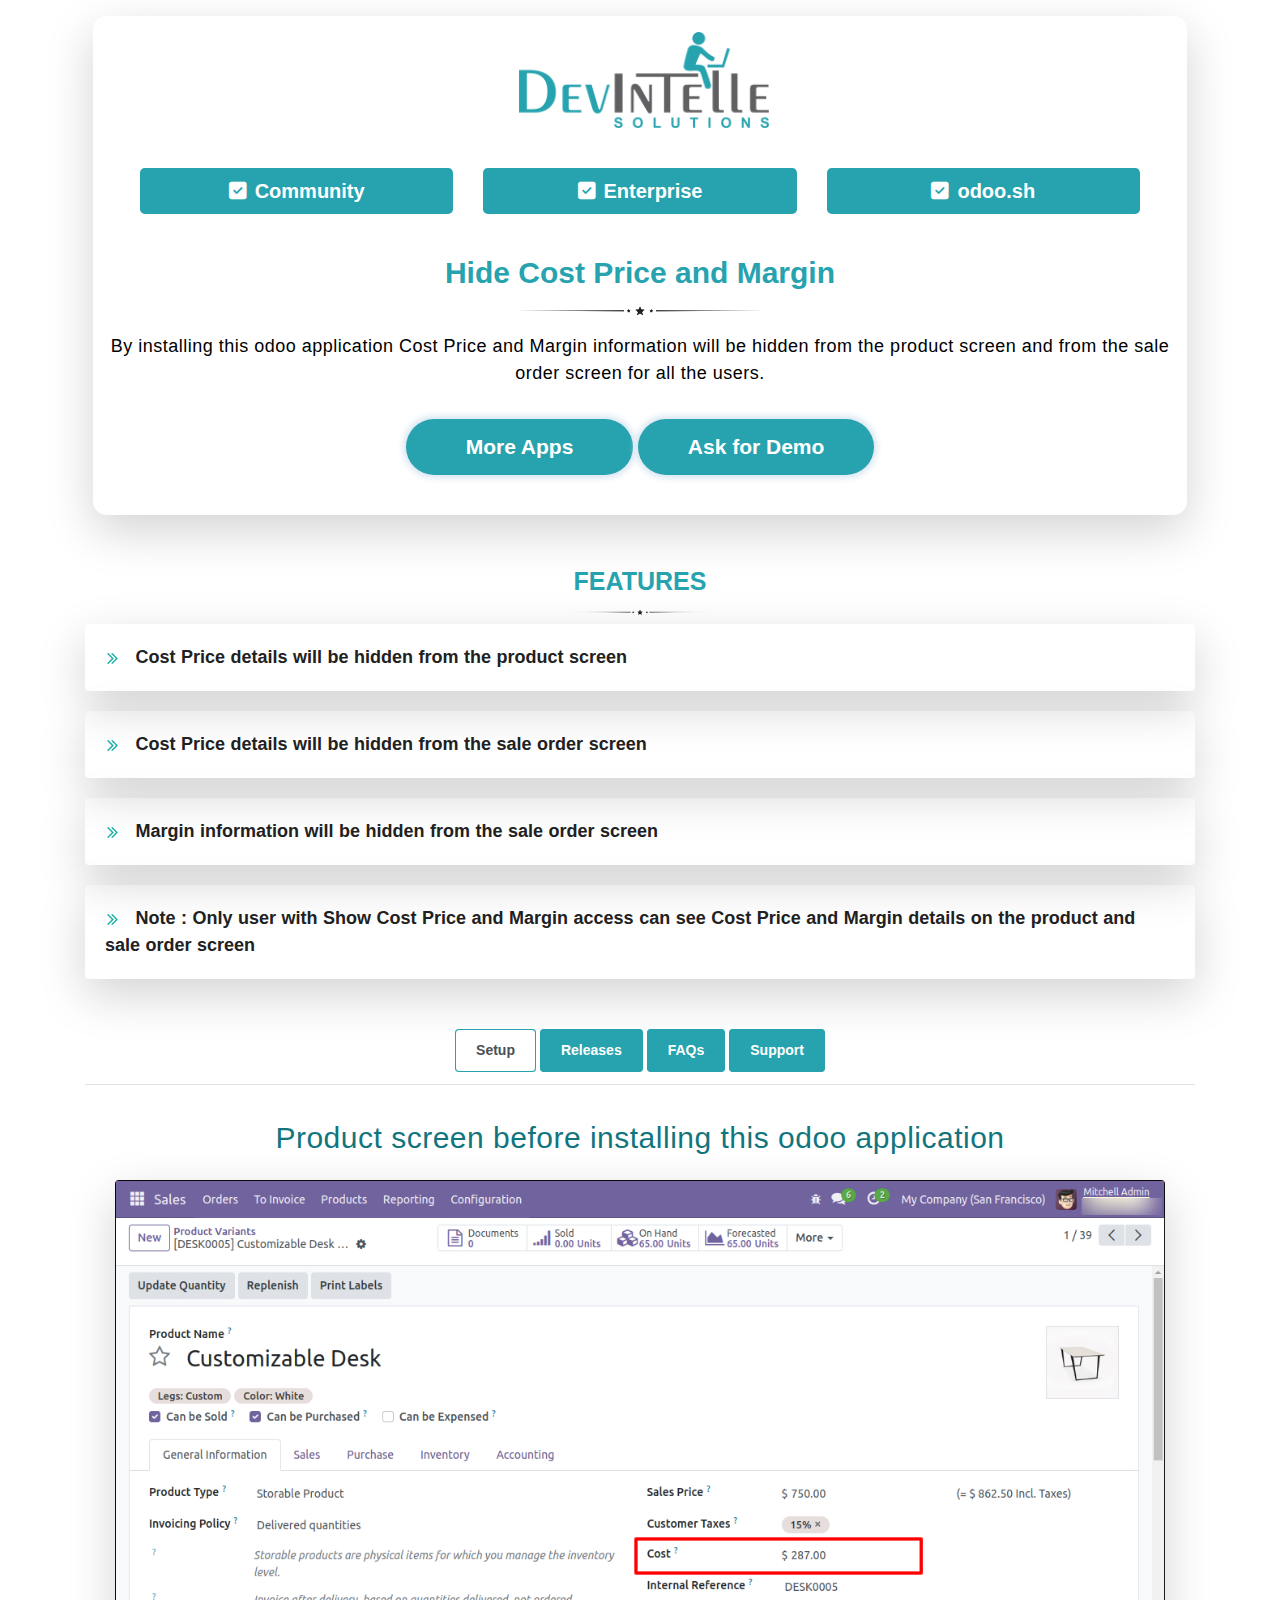
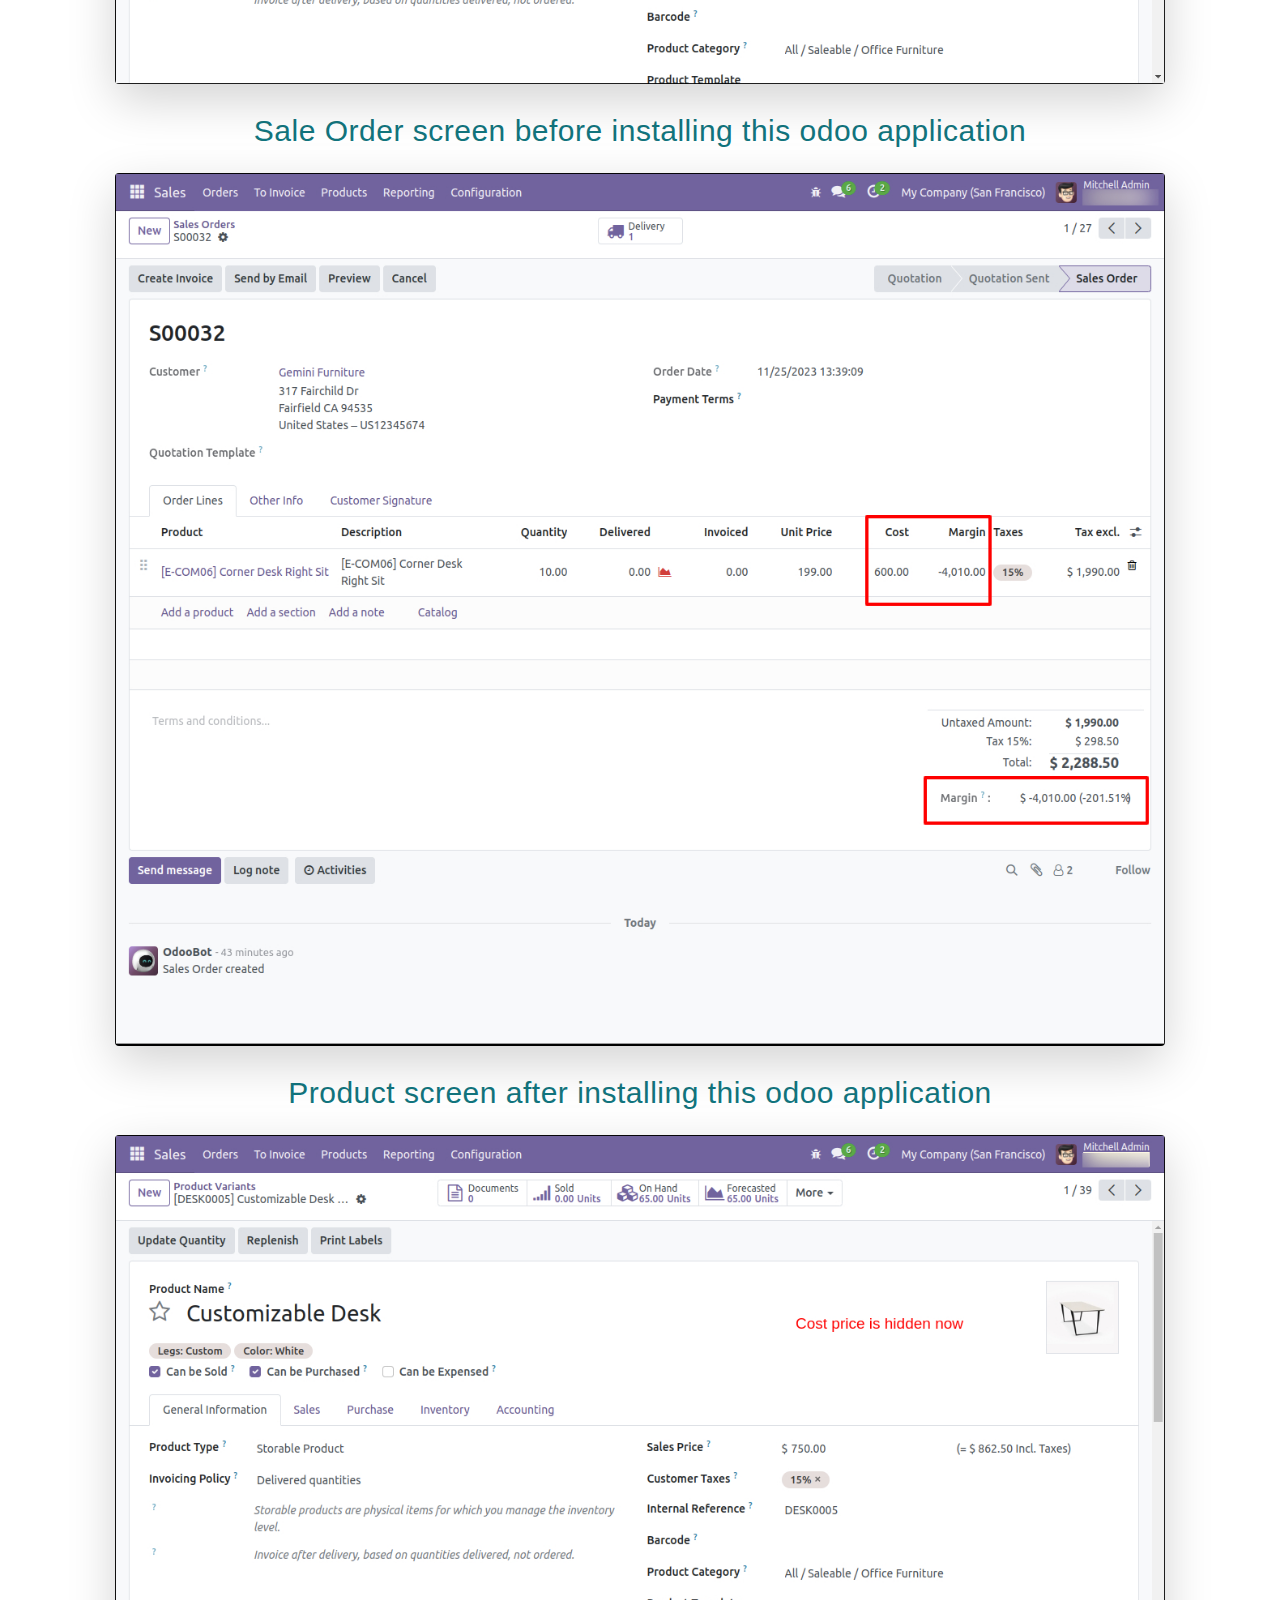
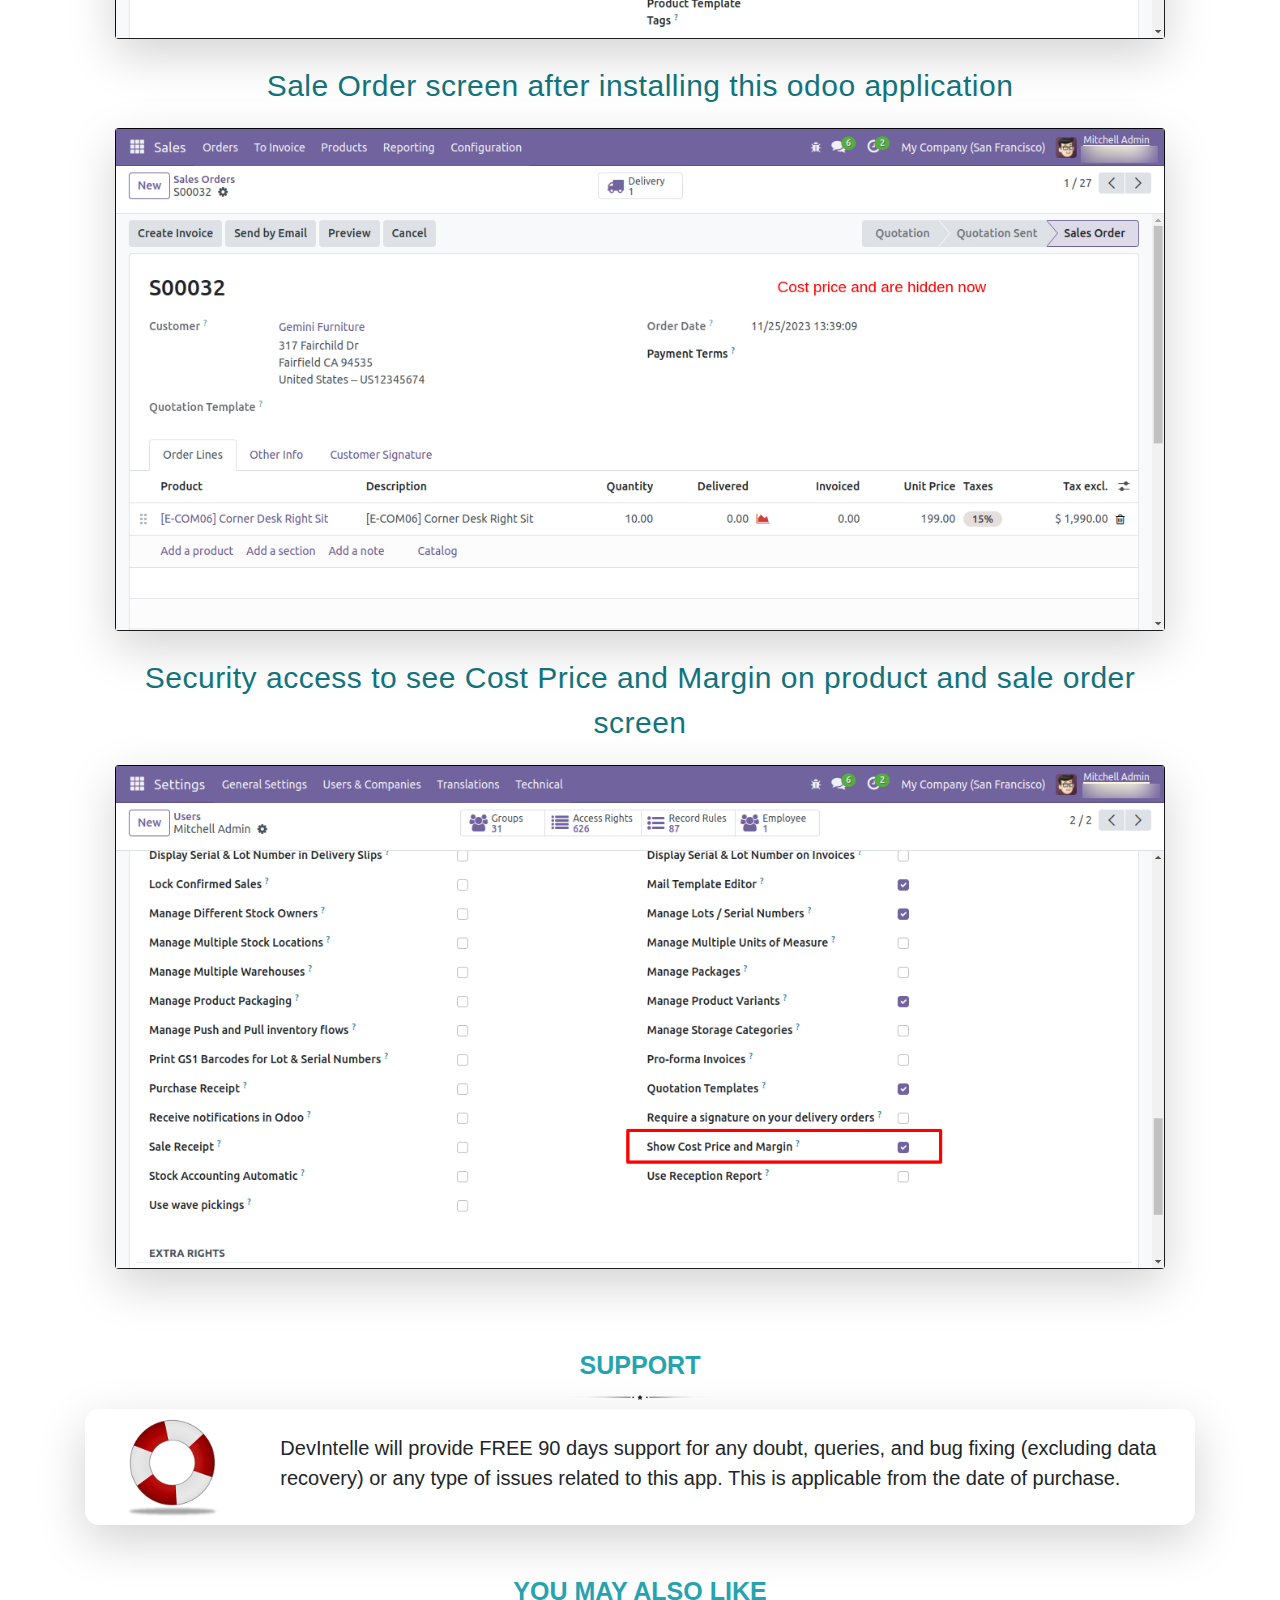
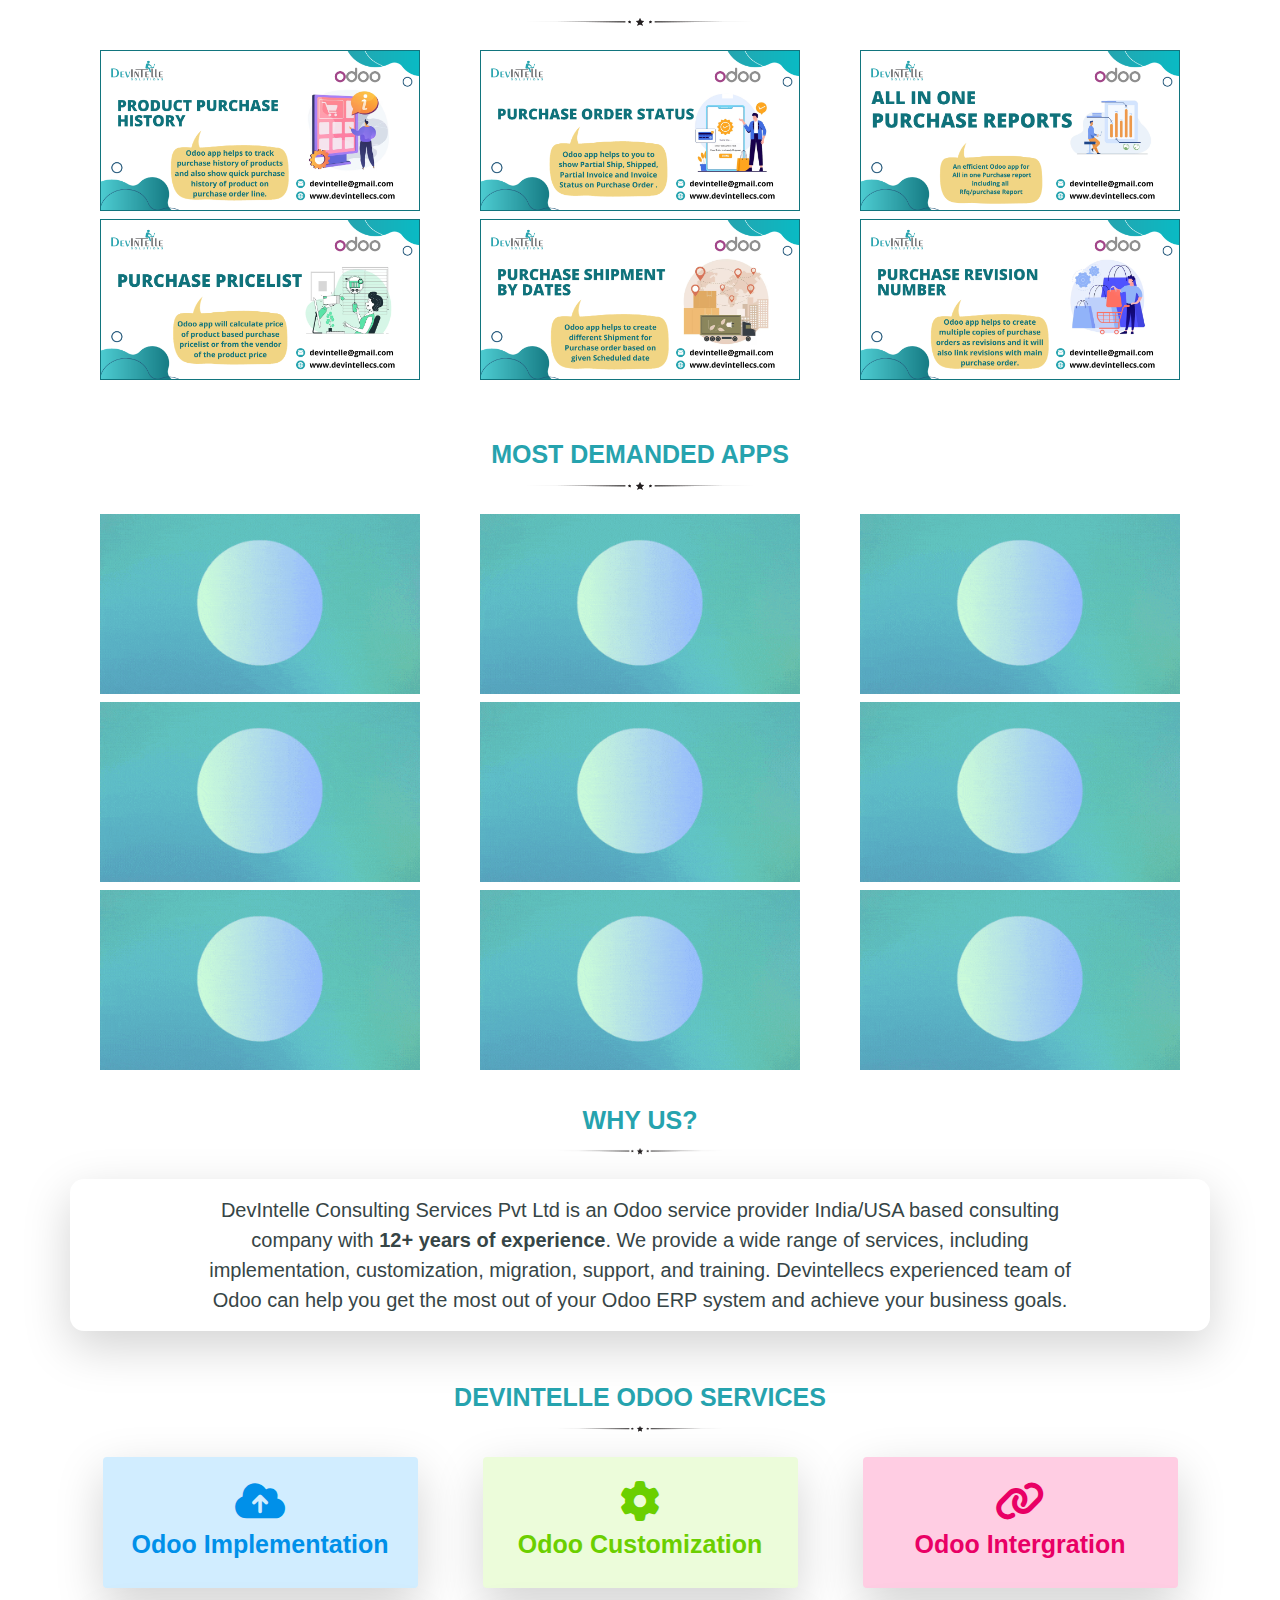
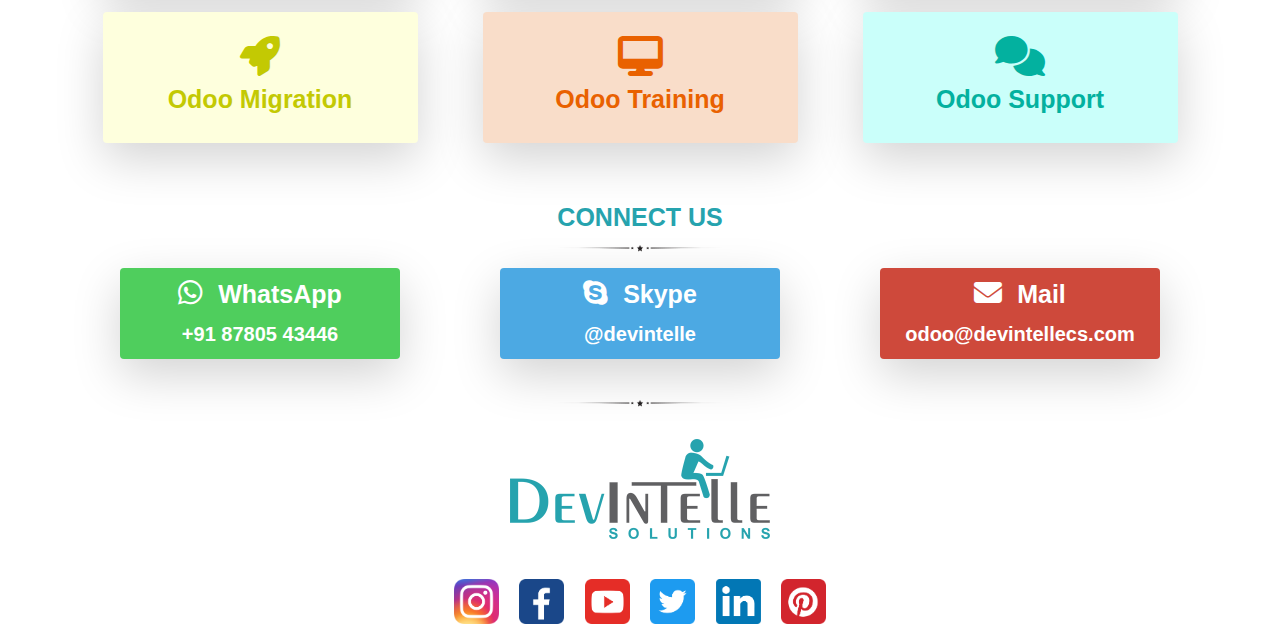
<file: dev_hide_costprice/static/description/index.html>
<!DOCTYPE html>
<html lang="en">

<head>
    <meta charset="UTF-8">
    <meta http-equiv="X-UA-Compatible" content="IE=edge">
    <meta name="viewport" content="width=device-width, initial-scale=1.0">
    <title>Hide Cost Price and Margin in Odoo</title>
    <meta name="description" content="Hide Cost Price and Margin in Odoo">
    <meta name="keywords" content="Hide Cost Price and Margin in Odoo">
    <link rel="stylesheet" href="https://maxcdn.bootstrapcdn.com/bootstrap/4.5.2/css/bootstrap.min.css">
    <link rel="stylesheet" href="https://cdnjs.cloudflare.com/ajax/libs/font-awesome/6.2.1/css/all.min.css"
        integrity="sha384-...">
    <script src="https://code.jquery.com/jquery-3.5.1.slim.min.js"></script>
    <script src="https://cdn.jsdelivr.net/npm/@popperjs/core@2.5.3/dist/umd/popper.min.js"></script>
    <script src="https://maxcdn.bootstrapcdn.com/bootstrap/4.5.2/js/bootstrap.min.js"></script>
</head>

<body>
    <div class="container">
        <!-- into and description -->
        <section id="dev_intro" class="mt-3">
            <div class="product-card shadow-lg p-3 m-2" style="border-radius: 14px;">
                <div class="row">
                    <div class="col text-center">
                        <img src="images/logo.png" class="ml-2 mb-4" style="width: 250px;"
                            alt="Devintelle Consulting Services Pvt Ltd">
                    </div>
                </div>
                <div class="row m-3">
                    <div class="col-lg-4 col-md-6 col-sm-12">
                        <span class="btn-lg mb-1 btn-block text-center"
                            style="background-color: #26a3ae;color: white; font-weight: 600;"><i
                                class="fa fa-check-square mr-2"></i>Community</span>
                    </div>
                    <div class="col-lg-4 col-md-6 col-sm-12">
                        <span class="btn-lg mb-1 btn-block text-center"
                            style="background-color: #26a3ae;color: white;font-weight: 600;"><i
                                class="fa fa-check-square mr-2"></i>Enterprise</span>
                    </div>
                    <div class="col-lg-4 col-md-6 col-sm-12">
                        <span class="btn-lg mb-1 btn-block text-center"
                            style="background-color: #26a3ae;color: white;font-weight: 600;"> <i
                                class="fa fa-check-square mr-2"></i>odoo.sh</span>
                    </div>
                </div>
                <!--Heading-->
                <div class="row">
                    <div class="col text-center">
                        <p class="mt-3 mb-1" style="color: #26a3ae; font-weight: 600; font-size: 30px;">Hide Cost Price and Margin</p>
                        <!-- <p class="mt-3 mb-1" style="color: #26a3ae; font-weight: 600; font-size: 25px;">Hide Cost Price and Margin</p>
                        <p class="mt-3 mb-1" style="color: #26a3ae; font-weight: 600; font-size: 20px;">Hide Cost Price and Margin</p> -->
                        <img src="images/seprator.png" alt="seprator" width=250 />
                        <p style="font-size: large; letter-spacing:0.5px; color: black; margin-top: 10px;">
                            By installing this odoo application Cost Price and Margin information will be hidden from the product screen and from the sale order screen for all the users.
                        </p>
                    </div>
                </div>

                <div class="text-center">
                    <div class="mt-3 mb-4">
                        <a class="btn btn-primary"
                            style="width: auto;font-weight: bold;font-size: 21px;background-color: #26a3ae;box-shadow: 0px 0px 6px 3px #d7e5f1;padding-top: 12px;padding-bottom: 12px;padding-left: 60px;padding-right: 60px;border-radius: 28px; color: white; border: none;"
                            href="https://apps.odoo.com/apps/modules/browse?author=DevIntelle%20Consulting%20Service%20Pvt.Ltd"
                            target="_blank">More Apps
                        </a>
                        <a class="btn btn-primary"
                            style="width: auto;font-weight: bold;font-size: 21px;background-color: #26a3ae;box-shadow: 0px 0px 6px 3px #d7e5f1;padding-top: 12px;padding-bottom: 12px;padding-left: 50px;padding-right: 50px;border-radius: 28px; color: white; border: none;"
                            href="mailto:odoo@devintellecs.com?Subject=Demo Request For The Odoo App" target="_blank">Ask for Demo
                        </a>
                    </div>
                </div>
            </div>
        </section>

        <!-- features -->
        <section id="dev_features" class="mt-5">
            <div class="text-center">
                <p class="mb-0" style="color: #26a3ae; font-weight: 600; font-size: 25px;">FEATURES</p>
                <img src="images/seprator.png" alt="seprator" width=150 />
            </div>
            <ul class="list-unstyled" style="font-weight: 600;font-size:18px; color:#212121; word-spacing: 0.5px;">
                <li class="shadow-lg rounded"
                    style="padding:20px; margin-bottom:20px; display:block; border-radius:0.25rem">
                    <img src="images/arrow.png" alt="arrow" style="width:15px;margin-right:10px" />
                    <span>Cost Price details will be hidden from the product screen</span>
                </li>
                <li class="shadow-lg rounded"
                    style="padding:20px; margin-bottom:20px; display:block; border-radius:0.25rem">
                    <img src="images/arrow.png" alt="arrow" style="width:15px;margin-right:10px" />
                    <span>Cost Price details will be hidden from the sale order screen</span>
                </li>
                <li class="shadow-lg rounded"
                    style="padding:20px; margin-bottom:20px; display:block; border-radius:0.25rem">
                    <img src="images/arrow.png" alt="arrow" style="width:15px;margin-right:10px" />
                    <span>Margin information will be hidden from the sale order screen</span>
                </li>
                <li class="shadow-lg rounded"
                    style="padding:20px; margin-bottom:20px; display:block; border-radius:0.25rem">
                    <img src="images/arrow.png" alt="arrow" style="width:15px;margin-right:10px" />
                    <span>Note : Only user with Show Cost Price and Margin access can see Cost Price and Margin details on the product and sale order screen</span>
                </li>
            </ul>
        </section>

        <!-- tablist -->
        <section id="dev_tab" class="mt-5">
            <div class="">
                <ul class="nav nav-tabs justify-content-center" role="tablist"
                    style="padding-bottom:10px; background-color:transparent">
                    <li class="nav-item rounded"
                        style="background-color:#26a3ae; color:#fff; border-radius:0.25rem !important; font-weight:600; font-size:14px; margin:2px 2px">
                        <span class="nav-link active rounded" data-bs-toggle="tab" href="#Configurations"
                            style="border:1px solid #26a3ae; padding:10px 20px; border-top-left-radius:0px; border-top-right-radius:0px">Setup</span>
                    </li>
                    <li class="nav-item rounded"
                        style="background-color:#26a3ae; color:#fff; border-radius:0.25rem !important; font-weight:600; font-size:14px; margin:2px 2px">
                        <span class="nav-link rounded" data-bs-toggle="tab" href="#Release"
                            style="border:1px solid #26a3ae; padding:10px 20px; border-top-left-radius:0px; border-top-right-radius:0px">Releases</span>
                    </li>
                    <li class="nav-item rounded"
                        style="background-color:#26a3ae; color:#fff; border-radius:0.25rem !important; font-weight:600; font-size:14px; margin:2px 2px">
                        <span class="nav-link rounded" data-bs-toggle="tab" href="#FAQ"
                            style="border:1px solid #26a3ae; padding:10px 20px; border-top-left-radius:0px; border-top-right-radius:0px">FAQs</span>
                    </li>
                    <li class="nav-item rounded"
                        style="background-color:#26a3ae; color:#fff; border-radius:0.25rem !important; font-weight:600; font-size:14px; margin:2px 2px">
                        <span class="nav-link rounded" data-bs-toggle="tab" href="#Support"
                            style="border:1px solid #26a3ae; padding:10px 20px; border-top-left-radius:0px; border-top-right-radius:0px">Support</span>
                    </li>
                </ul>
                <!--ScreenShots-->
                <div class="tab-content" style="padding-top:30px; background-color:transparent; padding-bottom:30px">
                    <!-- tab 2 -->
                    <div id="Configurations" class="tab-pane active">
                        <section id="sh_configuration">
                            <div class="container">
                                <div class="text-center mb-4">
                                    <p style="color:#12757e; font-size:30px; margin:auto; letter-spacing:.5px">
                                        Product screen before installing this odoo application
                                    </p>
                                    <p style="font-size:18px; margin:auto; margin-bottom:20px; max-width: 80%;"></p>
                                    <div class="col-md-12">
                                        <img class="img-responsive rounded shadow-lg"
                                            src="screens/dev_hide_costprice_1.jpeg" style="width:100%">
                                    </div>
                                </div>
                                <div class="text-center mb-4">
                                    <p style="color:#12757e; font-size:30px; margin:auto; letter-spacing:.5px">
                                        Sale Order screen before installing this odoo application
                                    </p>
                                    <p style="font-size:18px; margin:auto; margin-bottom:20px; max-width: 80%;"></p>
                                    <div class="col-md-12">
                                        <img class="img-responsive rounded shadow-lg"
                                            src="screens/dev_hide_costprice_2.jpeg" style="width:100%">
                                    </div>
                                </div>
                                <div class="text-center mb-4">
                                    <p style="color:#12757e; font-size:30px; margin:auto; letter-spacing:.5px">
                                        Product screen after installing this odoo application
                                    </p>
                                    <p style="font-size:18px; margin:auto; margin-bottom:20px; max-width: 80%;"></p>
                                    <div class="col-md-12">
                                        <img class="img-responsive rounded shadow-lg"
                                            src="screens/dev_hide_costprice_3.jpeg" style="width:100%">
                                    </div>
                                </div>
                                <div class="text-center mb-4">
                                    <p style="color:#12757e; font-size:30px; margin:auto; letter-spacing:.5px">
                                        Sale Order screen after installing this odoo application
                                    </p>
                                    <p style="font-size:18px; margin:auto; margin-bottom:20px; max-width: 80%;"></p>
                                    <div class="col-md-12">
                                        <img class="img-responsive rounded shadow-lg"
                                            src="screens/dev_hide_costprice_4.jpeg" style="width:100%">
                                    </div>
                                </div>
                                <div class="text-center mb-4">
                                    <p style="color:#12757e; font-size:30px; margin:auto; letter-spacing:.5px">
                                        Security access to see Cost Price and Margin on product and sale order screen
                                    </p>
                                    <p style="font-size:18px; margin:auto; margin-bottom:20px; max-width: 80%;"></p>
                                    <div class="col-md-12">
                                        <img class="img-responsive rounded shadow-lg"
                                            src="screens/dev_hide_costprice_5.jpeg" style="width:100%">
                                    </div>
                                </div>
                            </div>
                        </section>
                    </div>
                    <!-- tab 2 -->
                    <!-- tab 3 -->
                    <div id="Release" class="tab-pane fade container">
                        <div class="sh_content shadow-lg rounded bg-white" style="padding:20px; margin-bottom:15px">
                            <h4
                                style="font-size:16px; margin:0; color:#212121; text-decoration:none; font-weight:600; letter-spacing:1px; display:block">
                                <span class="fa fa-hand-o-right"
                                    style="color:#26a3ae; font-weight:600; font-size:18px; padding-right:10px"></span>
                                <span>Version 1.0</span> | <span style="color:#26a3ae">Released on : 20<sup>th</sup>
                                    May 2024</span>
                            </h4>
                            <div style="font-size:16px; padding-left:32px; color:#555; margin:0; padding-top:15px">
                                <div style="font-weight:normal" class="d-flex align-items-center">
                                    <img src="images/arrow.png" alt="arrow" style="width:15px;margin-right:10px">
                                    <span style="vertical-align:middle; font-size:17px; font-weight: 600; ">Initial
                                        Release.</span>
                                </div>
                            </div>
                        </div>
                    </div>
                    <!-- tab 3 -->
                    <!-- tab 4 -->
                    <div id="FAQ" class="tab-pane fade container mb-3">
                        <ul class="list-unstyled">
                            <li class="shadow-lg rounded"
                                style="padding:20px; margin-bottom:20px; font-size:20px; color:#12757e; display:block; border-radius:0.25rem">
                                <img src="images/arrow.png" alt="arrow" style="width:15px;" />
                                <span>
                                    <b>Is this app compatible with Odoo Enterprise?</b>
                                </span>
                                <br>
                                <ul style="color: black; font-size: 16px;">
                                    <li>
                                        <span class="pl-4">Yes, our app works with Odoo Enterprise as well as
                                            Community.</span>
                                    </li>
                                </ul>
                            </li>
                            <li class="shadow-lg rounded"
                                style="padding:20px; margin-bottom:20px; font-size:20px; color:#12757e; display:block; border-radius:0.25rem">
                                <img src="images/arrow.png" alt="arrow" style="width:15px;" />
                                <span>
                                    <b>If need of customization in this app, How can i contact ?</b>
                                </span>
                                <br>
                                <ul style="color: black; font-size: 16px;">
                                    <li>
                                        <span class="pl-4">Please contact us on <b>odoo@devintellecs.com</b></span>
                                    </li>
                                </ul>
                            </li>
                            <li class="shadow-lg rounded"
                                style="padding:20px; margin-bottom:20px; font-size:20px; color:#12757e; display:block; border-radius:0.25rem">
                                <img src="images/arrow.png" alt="arrow" style="width:15px;" />
                                <span>
                                    <b>Do i get free support?</b>
                                </span>
                                <br>
                                <ul style="color: black; font-size: 16px;">
                                    <li>
                                        <span class="pl-4">Yes, you will get free support for 90days.</b></span>
                                    </li>
                                </ul>
                            </li>
                            <li class="shadow-lg rounded"
                                style="padding:20px; margin-bottom:20px; font-size:20px; color:#12757e; display:block; border-radius:0.25rem">
                                <img src="images/arrow.png" alt="arrow" style="width:15px;" />
                                <span>
                                    <b>Do i get free updates?</b>
                                </span>
                                <br>
                                <ul style="color: black; font-size: 16px;">
                                    <li>
                                        <span class="pl-4">Yes, you will get free updates for lifetime.</b></span>
                                    </li>
                                </ul>
                            </li>
                            <li class="shadow-lg rounded"
                                style="padding:20px; margin-bottom:20px; font-size:20px; color:#12757e; display:block; border-radius:0.25rem">
                                <img src="images/arrow.png" alt="arrow" style="width:15px;" />
                                <span>
                                    <b>Do i have to buy this module for each version ?</b>
                                </span>
                                <br>
                                <ul style="color: black; font-size: 16px;">
                                    <li>
                                        <span class="pl-4">Yes, you have to buy this module for each version.</b></span>
                                    </li>
                                </ul>
                            </li>
                        </ul>
                    </div>
                    <!-- tab 4 -->
                    <!-- tab 5 -->
                    <div id="Support" class="tab-pane fade container">
                        <div class="row">
                            <div class="col-md">
                                <div class="shadow-lg rounded bg-white" style="padding:20px; margin-bottom:0px">
                                    <h4 class="mb-0"><a href="mailto:odoo@devintellecs.com"
                                            style="text-decoration:none; color:#212121; font-size:18px; font-weight:600; letter-spacing:1px"><span
                                                class="fa fa-envelope"
                                                style="color:#26a3ae; padding-right:10px; font-size:20px"></span>
                                            Please mail us for support on <b
                                                style="color:#26a3ae">odoo@devintellecs.com</b></a>
                                    </h4>
                                </div>
                            </div>
                        </div>
                    </div>
                    <!-- tab 5 -->
                </div>
            </div>
        </section>

        <!-- free support  -->
        <section id="dev_support" class="mt-4">
            <div class="text-center">
                <p class="mb-0" style="color: #26a3ae; font-weight: 600; font-size: 25px;">SUPPORT</p>
                <img src="images/seprator.png" alt="seprator" width=150 />
            </div>
            <div class="product-card shadow-lg p-2" style="border-radius: 14px;">
                <div class="row">
                    <div class="col-lg-2 col-sm-12 text-center">
                        <img src="images/tube.png" alt="support" height=100>
                    </div>
                    <div class="col-lg-10 col-sm-12 pt-3" style="font-size: 20px; font-weight: 400;">
                        DevIntelle will provide FREE 90 days support for any doubt, queries, and bug fixing (excluding
                        data recovery) or any
                        type of issues related to this app. This is applicable from the date of purchase.
                    </div>
                </div>
            </div>
        </section>
        <!-- similar apps  -->
        <section id="dev_similarapps" class="mt-5">
            <div class="text-center mt-4">
                <p class="mb-0" style="color: #26a3ae; font-weight: 600; font-size: 25px;">YOU MAY ALSO LIKE</p>
                <img src="images/seprator.png" alt="seprator" width=230 />
            </div>
            <div class="row my-3">
                <div class="col-lg-4 col-md-6 col-sm-12 text-center mb-2">
                    <a href="https://apps.odoo.com/apps/modules/16.0/dev_purchase_history/" target="_blank">
                        <img src="banners/dev_purchase_history.png" alt="Product Purchase History"
                            width="320" style="border: solid 1px #12757e;">
                    </a>
                </div>
                <div class="col-lg-4 col-md-6 col-sm-12 text-center mb-2">
                    <a href="https://apps.odoo.com/apps/modules/16.0/dev_purchase_order_status/" target="_blank">
                        <img src="banners/dev_purchase_order_status.png" alt="Purchase Order Status" width="320"
                            style="border: solid 1px #12757e;">
                    </a>
                </div>
                <div class="col-lg-4 col-md-6 col-sm-12 text-center mb-2">
                    <a href="https://apps.odoo.com/apps/modules/16.0/dev_odoo_purchase_report_bundle/" target="_blank">
                        <img src="banners/dev_odoo_purchase_report_bundle.png" alt="All in One Purchase Reports" width="320"
                            style="border: solid 1px #12757e;">
                    </a>
                </div>
                <div class="col-lg-4 col-md-6 col-sm-12 text-center mb-2">
                    <a href="https://apps.odoo.com/apps/modules/16.0/dev_purchase_pricelist/" target="_blank">
                        <img src="banners/dev_purchase_pricelist.png" alt="Purchase Pricelist"
                            width="320" style="border: solid 1px #12757e;">
                    </a>
                </div>
                <div class="col-lg-4 col-md-6 col-sm-12 text-center mb-2">
                    <a href="https://apps.odoo.com/apps/modules/16.0/dev_purchase_shipment_by_date/" target="_blank">
                        <img src="banners/dev_purchase_shipment_by_date.png" alt="Purchase Shipment By Dates" width="320"
                            style="border: solid 1px #12757e;">
                    </a>
                </div>
                <div class="col-lg-4 col-md-6 col-sm-12 text-center mb-2">
                    <a href="https://apps.odoo.com/apps/modules/16.0/dev_purchase_revision/" target="_blank">
                        <img src="banners/dev_purchase_revision.png" alt="Purchase Revision Number" width="320"
                            style="border: solid 1px #12757e;">
                    </a>
                </div>
            </div>
        </section>

        <!-- Demandend apps  -->
        <section id="dev_demandedapps" class="mt-5">
            <div class="text-center mt-4">
                <p class="mb-0" style="color: #26a3ae; font-weight: 600; font-size: 25px;">MOST DEMANDED APPS</p>
                <img src="images/seprator.png" alt="seprator" width=230 />
            </div>
            <div class="row my-3">
                <div class="col-lg-4 col-md-6 col-sm-12 mb-2 text-center">
                    <a href="https://apps.odoo.com/apps/modules/16.0/dev_picking_cancel/" target="_blank">
                        <img src="banners/dev_picking_cancel.gif" alt="All in one Cancel" height="180">
                    </a>
                </div>
                <div class="col-lg-4 col-md-6 col-sm-12 mb-2 text-center">
                    <a href="https://apps.odoo.com/apps/modules/16.0/dev_loan_management/" target="_blank">
                        <img src="banners/dev_loan_management.gif" alt="Customer / Supplier Loan Management"
                            height="180">
                    </a>
                </div>
                <div class="col-lg-4 col-md-6 col-sm-12 mb-2 text-center">
                    <a href="https://apps.odoo.com/apps/modules/16.0/dev_customer_credit_limit/" target="_blank">
                        <img src="banners/dev_customer_credit_limit.gif" alt="Customer Credit Limit" height="180">
                    </a>
                </div>
                <div class="col-lg-4 col-md-6 col-sm-12 mb-2 text-center">
                    <a href="https://apps.odoo.com/apps/modules/16.0/dev_inventory_ageing_report/" target="_blank">
                        <img src="banners/dev_inventory_ageing_report.gif" alt="Stock Inventory Aging Report PDF/Excel"
                            height="180">
                    </a>
                </div>
                <div class="col-lg-4 col-md-6 col-sm-12 mb-2 text-center">
                    <a href="https://apps.odoo.com/apps/modules/16.0/dev_hr_loan/" target="_blank">
                        <img src="banners/dev_hr_loan.gif" alt="Employee Loan Management" height="180">
                    </a>
                </div>
                <div class="col-lg-4 col-md-6 col-sm-12 mb-2 text-center">
                    <a href="https://apps.odoo.com/apps/modules/16.0/dev_export_excel/" target="_blank">
                        <img src="banners/dev_export_excel.gif"
                            alt="Dynamic / Global Export Excel Report For all Application-xls" height="180">
                    </a>
                </div>
                <div class="col-lg-4 col-md-6 col-sm-12 mb-2 text-center">
                    <a href="https://apps.odoo.com/apps/modules/16.0/dev_customer_account_statement/" target="_blank">
                        <img src="banners/dev_customer_account_statement.gif" alt="Customer Statement & Aging"
                            height="180">
                    </a>
                </div>
                <div class="col-lg-4 col-md-6 col-sm-12 mb-2 text-center">
                    <a href="https://apps.odoo.com/apps/modules/16.0/dev_purchase_down_payment/" target="_blank">
                        <img src="banners/dev_purchase_down_payment.gif" alt="Purchase Advance Payment" height="180">
                    </a>
                </div>
                <div class="col-lg-4 col-md-6 col-sm-12 mb-2 text-center">
                    <a href="https://apps.odoo.com/apps/modules/16.0/dev_invoice_multi_payment/" target="_blank">
                        <img src="banners/dev_invoice_multi_payment.gif" alt="Multiple Invoice Payment" height="180">
                    </a>
                </div>

            </div>
        </section>

        <!-- why us  -->
        <section id="dev_whyus">
            <div class="text-center mt-4">
                <p class="mb-0" style="color: #26a3ae; font-weight: 600; font-size: 25px;">WHY US?</p>
                <img src="images/seprator.png" alt="seprator" width=170 />
            </div>
            <div class="row mt-3 shadow-lg product-card p-3" style="border-radius: 14px;">
                <div class="col-1"></div>
                <div class="col-10 text-center" style="font-size: 20px; font-weight: 400;color: #364546;">
                    DevIntelle Consulting Services Pvt Ltd is an Odoo service provider India/USA based consulting
                    company with <b>12+ years of experience</b>. We provide a wide range of services, including
                    implementation, customization, migration, support, and training. Devintellecs experienced team
                    of Odoo can help you get the most out of your Odoo ERP system and achieve your business goals.
                </div>
                <div class="col-1"></div>
            </div>
        </section>

        <!-- service  -->
        <section id="dev_service" class="mt-5">
            <div class="text-center mt-4">
                <p class="mb-0" style="color: #26a3ae; font-weight: 600; font-size: 25px;">DEVINTELLE ODOO SERVICES</p>
                <img src="images/seprator.png" alt="seprator" width=170 />
            </div>
            <div class="row mt-3">
                <div class="col-lg-4 col-sm-12 text-center">
                    <div class="shadow-lg rounded btn-lg btn-block p-4 mb-2"
                        style="font-size:25px; font-weight:bold; color: #0090e9; background-color:#d1edff; width:90%; margin:auto;">
                        <span class="fa fa-cloud-upload" style="font-size:40px; color:#0090e9"></span> <br>
                        <span> Odoo Implementation </span>
                    </div>
                </div>
                <div class="col-lg-4 col-sm-12 text-center">
                    <div class="shadow-lg rounded btn-lg btn-block p-4 mb-2"
                        style="font-size:25px; font-weight:bold; color: #6bcf00; background-color:#ecfcda; width:90%; margin:auto;">
                        <span class="fa fa-gear" style="font-size:40px; color:#6bcf00"></span> <br>
                        <span> Odoo Customization </span>
                    </div>
                </div>
                <div class="col-lg-4 col-sm-12 text-center">
                    <div class="shadow-lg rounded btn-lg btn-block p-4 mb-2"
                        style="font-size:25px; font-weight:bold; color: #e90065; background-color:#ffcde3; width:90%; margin:auto;">
                        <span class="fa fa-link" style="font-size:40px; color:#e90065"></span> <br>
                        <span> Odoo Intergration </span>
                    </div>
                </div>
            </div>
            <div class="row mt-3">
                <div class="col-lg-4 col-sm-12 text-center">
                    <div class="shadow-lg rounded btn-lg btn-block p-4 mb-2"
                        style="font-size:25px; font-weight:bold; color: #c3c903; background-color:#feffdd; width:90%; margin:auto;">
                        <span class="fa fa-rocket" style="font-size:40px; color:#c3c903"></span> <br>
                        <span> Odoo Migration </span>
                    </div>
                </div>
                <div class="col-lg-4 col-sm-12 text-center">
                    <div class="shadow-lg rounded btn-lg btn-block p-4 mb-2"
                        style="font-size:25px; font-weight:bold; color: #e96100; background-color:#f9ddc9; width:90%; margin:auto;">
                        <span class="fa fa-desktop" style="font-size:40px; color:#e96100"></span> <br>
                        <span> Odoo Training </span>
                    </div>
                </div>
                <div class="col-lg-4 col-sm-12 text-center">
                    <div class="shadow-lg rounded btn-lg btn-block p-4 mb-2"
                        style="font-size:25px; font-weight:bold; color: #03b19f; background-color:#cafffa; width:90%; margin:auto;">
                        <span class="fa fa-comments" style="font-size:40px; color:#03b19f"></span> <br>
                        <span> Odoo Support </span>
                    </div>
                </div>
            </div>
        </section>
        <!-- contact  -->
        <section id="dev_contact" class="mt-5">
            <div class="text-center mt-4">
                <p class="mb-0" style="color: #26a3ae; font-weight: 600; font-size: 25px;">CONNECT US</p>
                <img src="images/seprator.png" alt="seprator" width=170 />
            </div>
            <div class="row mt-2">
                <div class="col-lg-4 col-md-4 col-12 text-center">
                    <a class="shadow-lg rounded btn-lg mb-2 btn-block text-center"
                        style="font-size:25px; text-decoration: none; font-weight:bold; color: white; background-color:#4FCE5D; width:80%; margin:auto;"
                        href="https://web.whatsapp.com/send?phone=+918780543446&text=Hi" target="_blank"
                        target="_blank">
                        <span class="fa fa-brands fa-whatsapp mr-2" style="font-size:28px; color:#fff"></span>
                        <span>WhatsApp<br><span style="font-size: 20px;">+91 87805 43446</span></span>
                    </a>
                </div>
                <div class="col-lg-4 col-md-4 col-12 text-center">
                    <a class="shadow-lg rounded btn-lg mb-2 btn-block text-center"
                        style="font-size:25px; text-decoration: none; font-weight:bold; color: white; background-color:#4ca9e3; width:80%; margin:auto;"
                        href="skype:devintelle?chat" target="_blank">
                        <span class="fa fa-brands fa-skype mr-2" style="font-size:28px; color:#fff"></span>
                        <span>Skype <br><span style="font-size: 20px;">@devintelle</span></span>
                    </a>
                </div>
                <div class="col-lg-4 col-md-4 col-12 text-center">
                    <a class="shadow-lg rounded btn-lg mb-2 btn-block text-center"
                        style="font-size:25px; text-decoration: none; font-weight:bold; color: white; background-color:#ce493b; width:80%; margin:auto;"
                        href="mailto:odoo@devintellecs.com" target="_blank">
                        <span class="fa fa-solid fa-envelope mr-2" style="font-size:28px; color:#fff"></span>
                        <span>Mail <br> <span style="font-size: 20px;">odoo@devintellecs.com</span> </span>

                    </a>
                </div>
            </div>
            <div class="text-center mt-4">
                <img src="images/seprator.png" alt="seprator" width=170 />
            </div>
            <div class="row mt-4 mb-4">
                <div class="col-12 text-center">
                    <img src="images/logo.png" alt="Devintelle Consulting Services" height="100">
                </div>
            </div>
            <div class="row mt-2">
                <div class="col text-center mt-3">
                    <a class="mx-2" href="https://www.instagram.com/devintelle_odoo/" target="_blank"><img
                            src="images/insta.png" alt="instagram" height="45"></a>
                    <a class="mx-2" href="https://www.facebook.com/Odoodevintellecs/" target="_blank"><img
                            src="images/fb.png" alt="facebook" height="45"></a>
                    <a class="mx-2" href="https://www.youtube.com/channel/UCrmu-T0c8rhMXGuB44bH7gA" target="_blank"><img
                            src="images/yt.png" alt="youtube" height="45"></a>
                    <a class="mx-2" href="https://twitter.com/devintelle" target="_blank"><img src="images/twit.png"
                            alt="twitter" height="45"></a>
                    <a class="mx-2" href="https://www.linkedin.com/in/devintelle-odoo-service-provide-34785b144/"
                        target="_blank"><img src="images/in.png" alt="linkedin" height="45"></a>
                    <a class="mx-2" href="https://in.pinterest.com/devintellecs_odoo_expert/" target="_blank"><img
                            src="images/pin.png" alt="pinterest" height="45"></a>
                </div>
            </div>
        </section>
    </div>
</body>

</html>
</file>
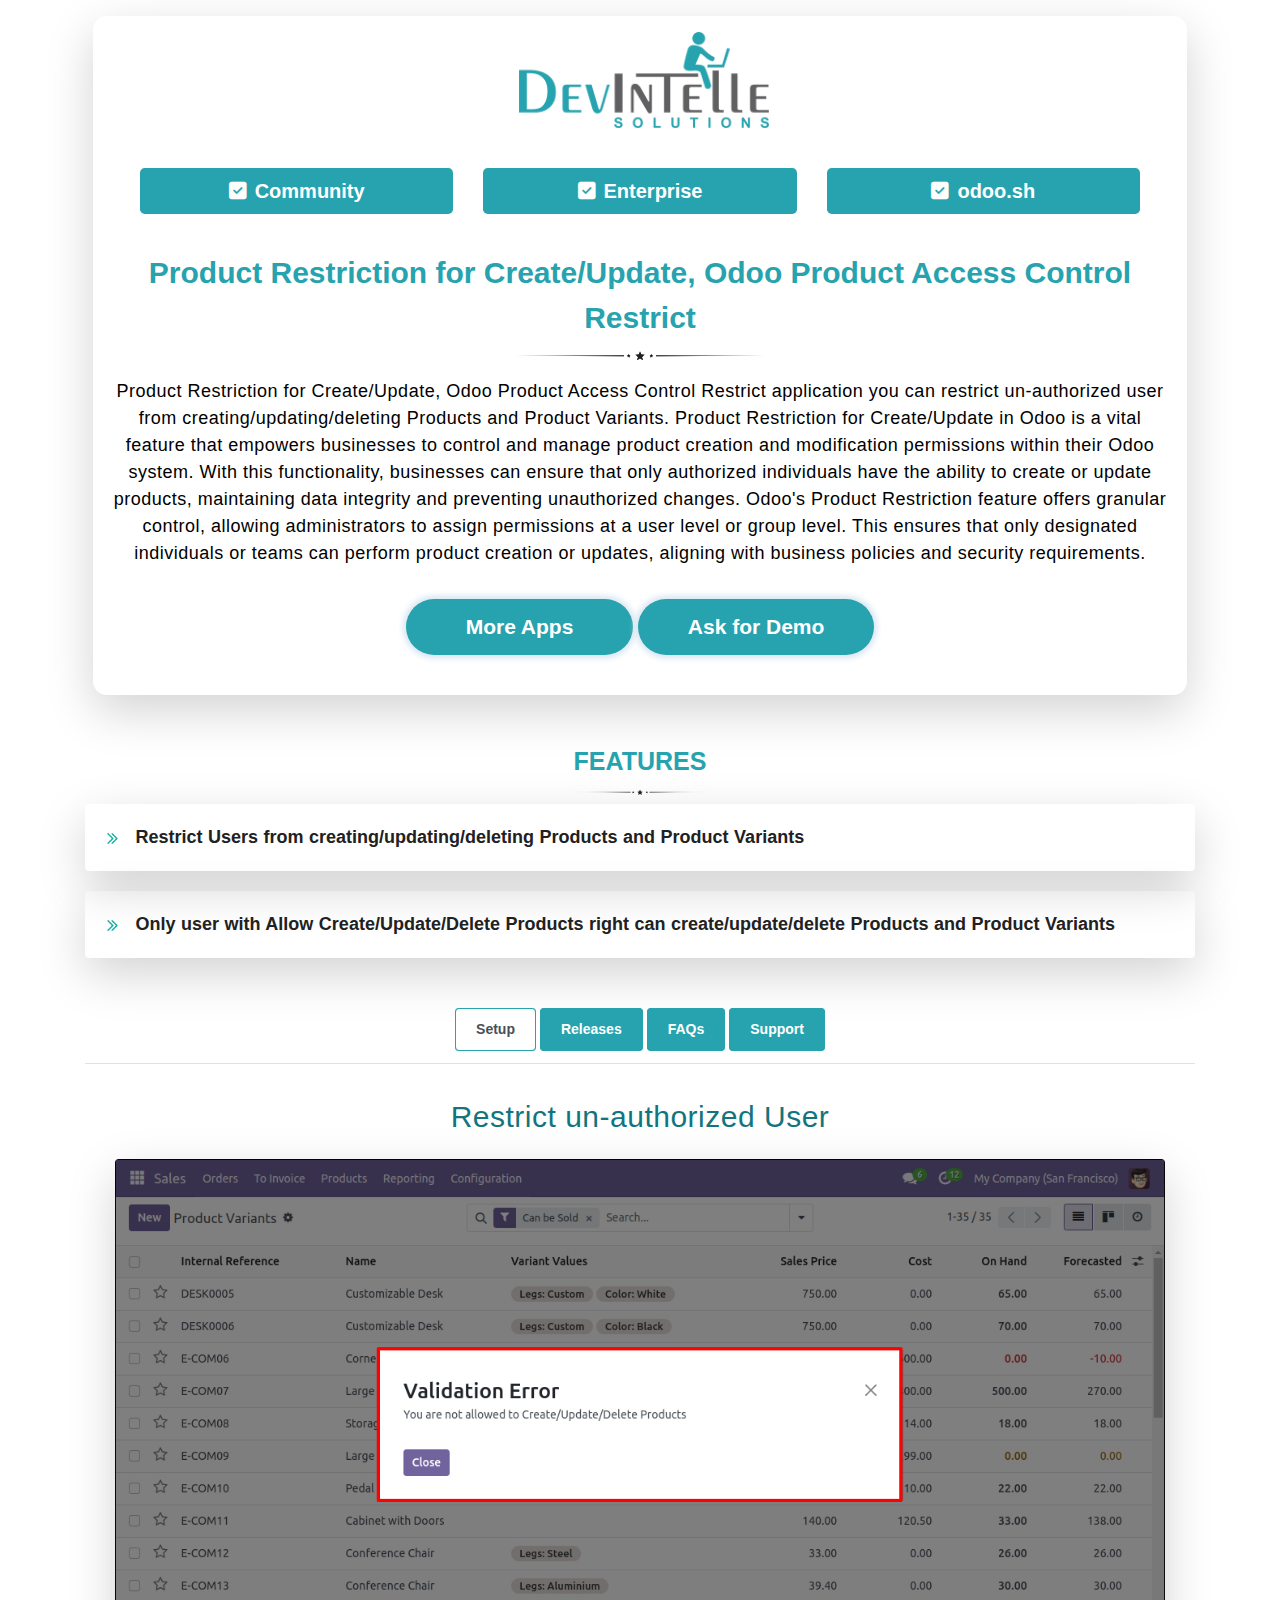
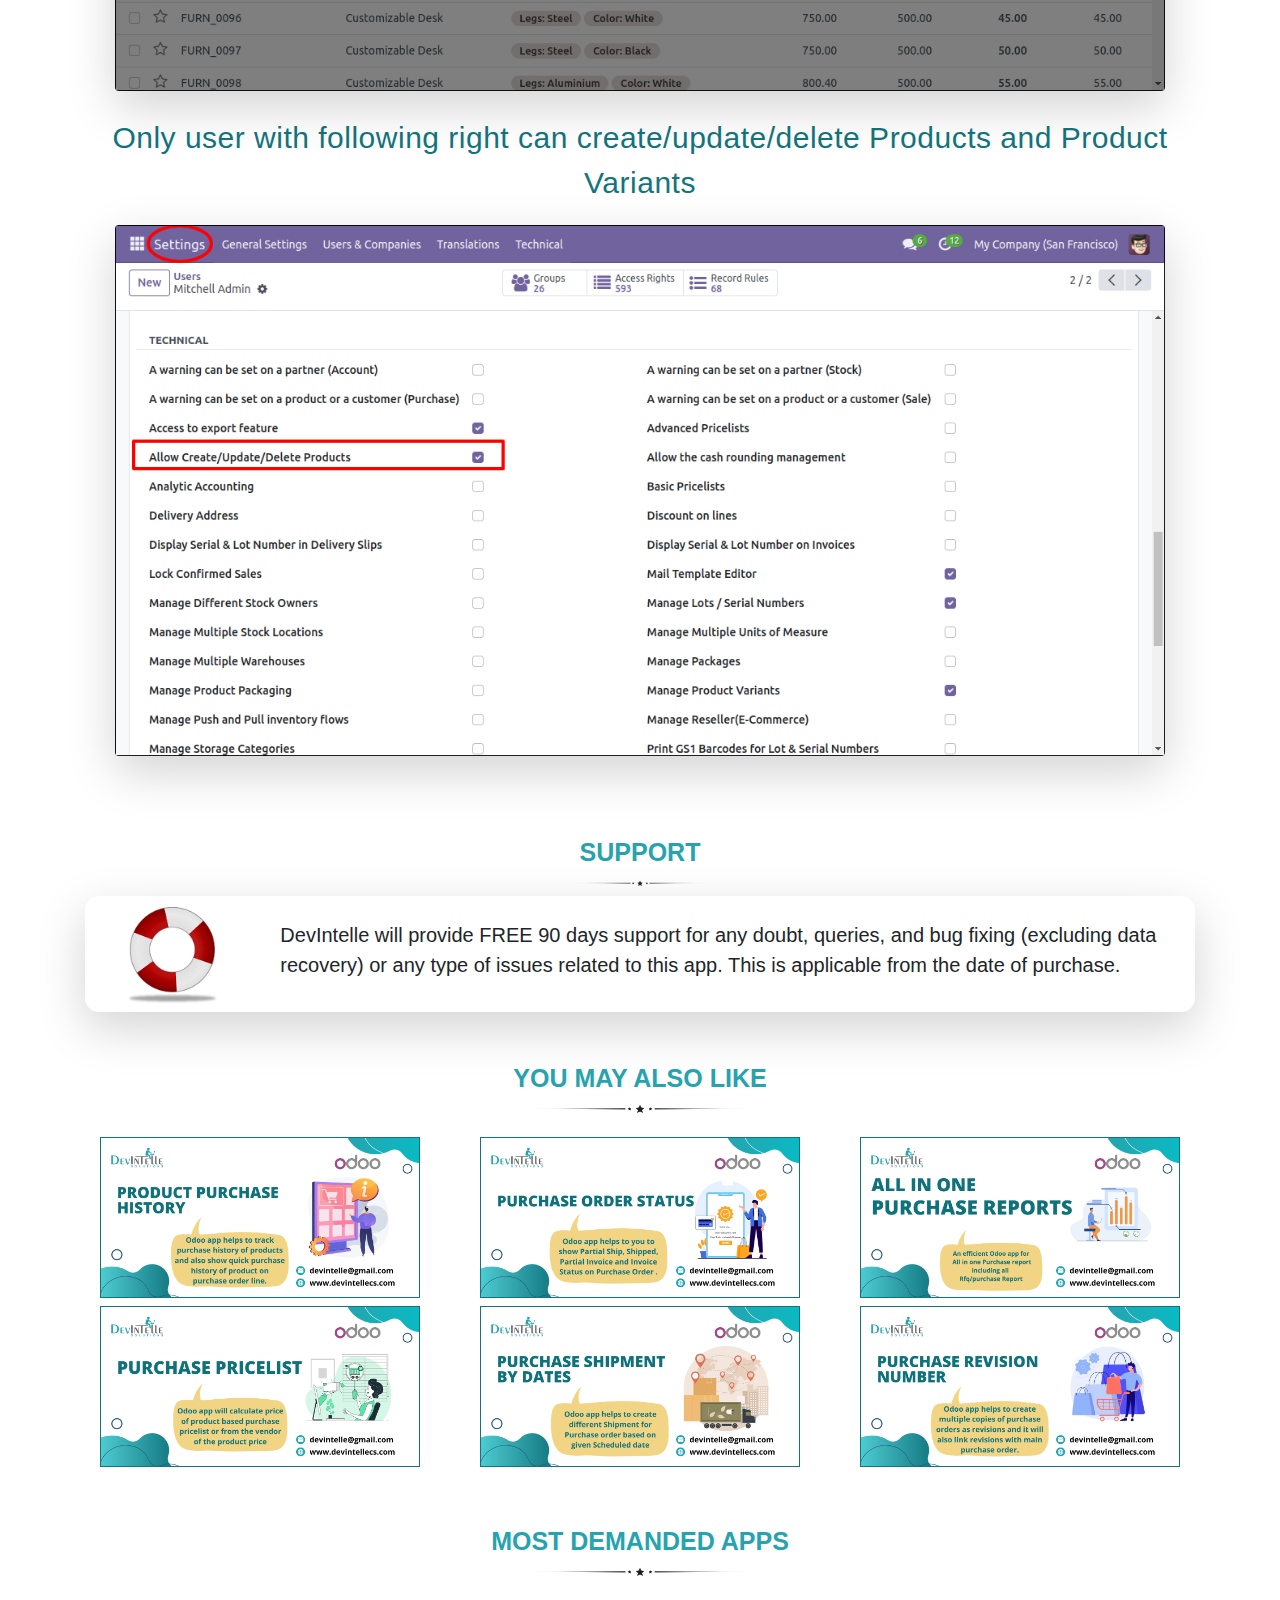
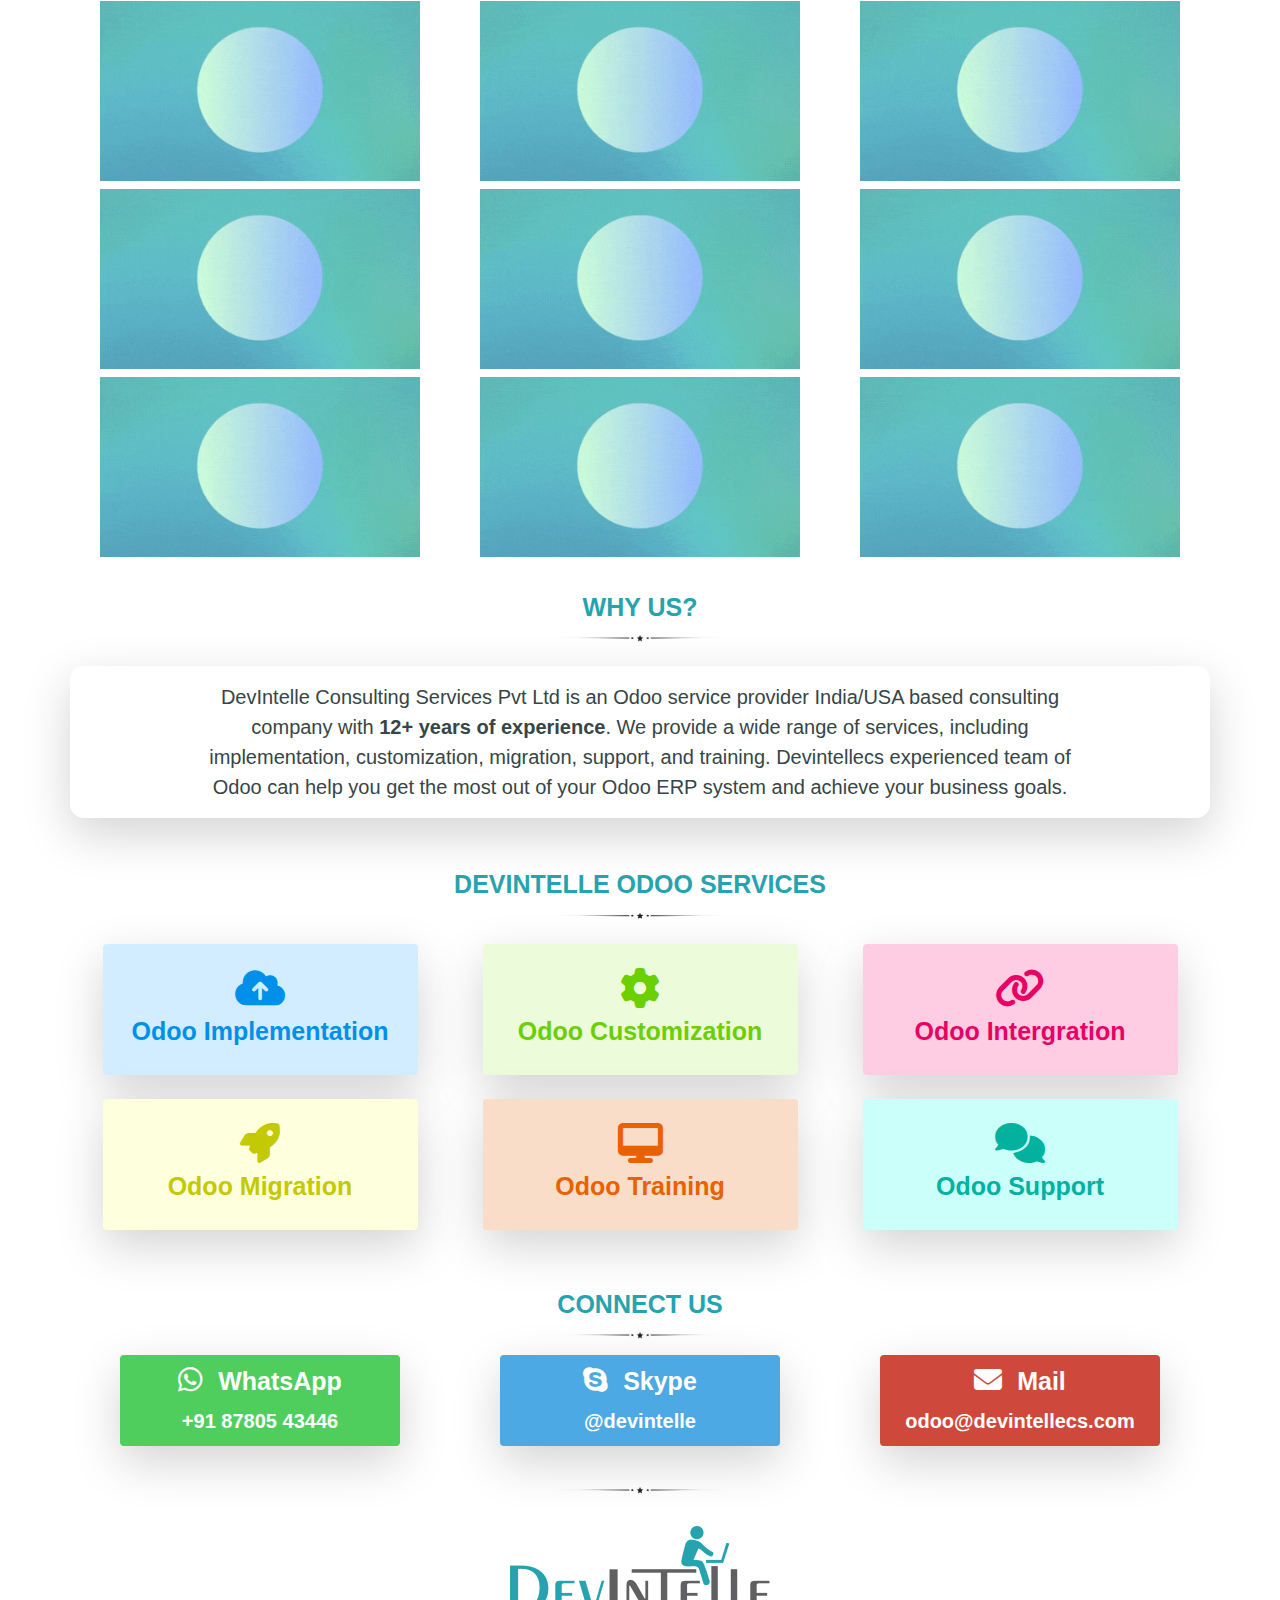
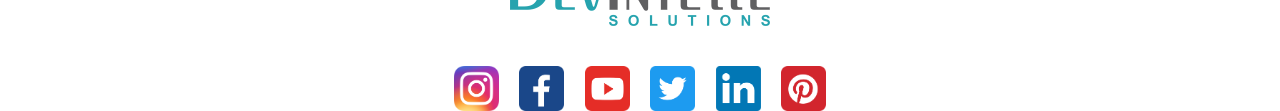
<file: dev_product_restriction/static/description/index.html>
<!DOCTYPE html>
<html lang="en">

<head>
    <meta charset="UTF-8">
    <meta http-equiv="X-UA-Compatible" content="IE=edge">
    <meta name="viewport" content="width=device-width, initial-scale=1.0">
    <title>Product Restriction for Create/Update, Odoo Product Access Control Restrict </title>
    <meta name="description" content="Product Restriction for Create/Update, Odoo Product Access Control Restrict">
    <meta name="keywords" content="odoo app control Create/Update Product Restrictions in Odoo,Odoo Product Access Control,Odoo Product Restriction,Create/Update/Delete Products,    Restriction on product create/delete,Product Editing Permissions,Product Security Restrictions in Odoo ">    
    <link rel="stylesheet" href="https://maxcdn.bootstrapcdn.com/bootstrap/4.5.2/css/bootstrap.min.css">
    <link rel="stylesheet" href="https://cdnjs.cloudflare.com/ajax/libs/font-awesome/6.2.1/css/all.min.css"
        integrity="sha384-...">
    <script src="https://code.jquery.com/jquery-3.5.1.slim.min.js"></script>
    <script src="https://cdn.jsdelivr.net/npm/@popperjs/core@2.5.3/dist/umd/popper.min.js"></script>
    <script src="https://maxcdn.bootstrapcdn.com/bootstrap/4.5.2/js/bootstrap.min.js"></script>
</head>

<body>
    <div class="container">
        <!-- into and description -->
        <section id="dev_intro" class="mt-3">
            <div class="product-card shadow-lg p-3 m-2" style="border-radius: 14px;">
                <div class="row">
                    <div class="col text-center">
                        <img src="images/logo.png" class="ml-2 mb-4" style="width: 250px;"
                            alt="Devintelle Consulting Services Pvt Ltd">
                    </div>
                </div>
                <div class="row m-3">
                    <div class="col-lg-4 col-md-6 col-sm-12">
                        <span class="btn-lg mb-1 btn-block text-center"
                            style="background-color: #26a3ae;color: white; font-weight: 600;"><i
                                class="fa fa-check-square mr-2"></i>Community</span>
                    </div>
                    <div class="col-lg-4 col-md-6 col-sm-12">
                        <span class="btn-lg mb-1 btn-block text-center"
                            style="background-color: #26a3ae;color: white;font-weight: 600;"><i
                                class="fa fa-check-square mr-2"></i>Enterprise</span>
                    </div>
                    <div class="col-lg-4 col-md-6 col-sm-12">
                        <span class="btn-lg mb-1 btn-block text-center"
                            style="background-color: #26a3ae;color: white;font-weight: 600;"> <i
                                class="fa fa-check-square mr-2"></i>odoo.sh</span>
                    </div>
                </div>
                <!--Heading-->
                <div class="row">
                    <div class="col text-center">
                        <p class="mt-3 mb-1" style="color: #26a3ae; font-weight: 600; font-size: 30px;">Product Restriction for Create/Update, Odoo Product Access Control Restrict</p>
                        <!-- <p class="mt-3 mb-1" style="color: #26a3ae; font-weight: 600; font-size: 25px;">Only authenticated users allowed</p>
                        <p class="mt-3 mb-1" style="color: #26a3ae; font-weight: 600; font-size: 20px;">Restriction on create/edit/delete</p> -->
                        <img src="images/seprator.png" alt="seprator" width=250 />
                        <p style="font-size: large; letter-spacing:0.5px; color: black; margin-top: 10px;">
                            Product Restriction for Create/Update, Odoo Product Access Control Restrict application you can restrict un-authorized user from creating/updating/deleting Products and Product Variants. Product Restriction for Create/Update in Odoo is a vital feature that empowers businesses to control and manage product creation and modification permissions within their Odoo system. With this functionality, businesses can ensure that only authorized individuals have the ability to create or update products, maintaining data integrity and preventing unauthorized changes.
                            Odoo's Product Restriction feature offers granular control, allowing administrators to assign permissions at a user level or group level. This ensures that only designated individuals or teams can perform product creation or updates, aligning with business policies and security requirements.
                        </p>
                    </div>
                </div>

                <div class="text-center">
                    <div class="mt-3 mb-4">
                        <a class="btn btn-primary"
                            style="width: auto;font-weight: bold;font-size: 21px;background-color: #26a3ae;box-shadow: 0px 0px 6px 3px #d7e5f1;padding-top: 12px;padding-bottom: 12px;padding-left: 60px;padding-right: 60px;border-radius: 28px; color: white; border: none;"
                            href="https://apps.odoo.com/apps/modules/browse?author=DevIntelle%20Consulting%20Service%20Pvt.Ltd"
                            target="_blank">More Apps
                        </a>
                        <a class="btn btn-primary"
                            style="width: auto;font-weight: bold;font-size: 21px;background-color: #26a3ae;box-shadow: 0px 0px 6px 3px #d7e5f1;padding-top: 12px;padding-bottom: 12px;padding-left: 50px;padding-right: 50px;border-radius: 28px; color: white; border: none;"
                            href="mailto:odoo@devintellecs.com?Subject=Demo Request For The Odoo App" target="_blank">Ask for Demo
                        </a>
                    </div>
                </div>
            </div>
        </section>

        <!-- features -->
        <section id="dev_features" class="mt-5">
            <div class="text-center">
                <p class="mb-0" style="color: #26a3ae; font-weight: 600; font-size: 25px;">FEATURES</p>
                <img src="images/seprator.png" alt="seprator" width=150 />
            </div>
            <ul class="list-unstyled" style="font-weight: 600;font-size:18px; color:#212121; word-spacing: 0.5px;">
                <li class="shadow-lg rounded"
                    style="padding:20px; margin-bottom:20px; display:block; border-radius:0.25rem">
                    <img src="images/arrow.png" alt="arrow" style="width:15px;margin-right:10px" />
                    <span> Restrict Users from creating/updating/deleting Products and Product Variants</span>
                </li>
                <li class="shadow-lg rounded"
                    style="padding:20px; margin-bottom:20px; display:block; border-radius:0.25rem">
                    <img src="images/arrow.png" alt="arrow" style="width:15px;margin-right:10px" />
                    <span> Only user with Allow Create/Update/Delete Products right can create/update/delete Products and Product Variants</span>
                </li>
            </ul>
        </section>

        <!-- tablist -->
        <section id="dev_tab" class="mt-5">
            <div class="">
                <ul class="nav nav-tabs justify-content-center" role="tablist"
                    style="padding-bottom:10px; background-color:transparent">
                    <li class="nav-item rounded"
                        style="background-color:#26a3ae; color:#fff; border-radius:0.25rem !important; font-weight:600; font-size:14px; margin:2px 2px">
                        <span class="nav-link active rounded" data-bs-toggle="tab" href="#Configurations"
                            style="border:1px solid #26a3ae; padding:10px 20px; border-top-left-radius:0px; border-top-right-radius:0px">Setup</span>
                    </li>
                    <li class="nav-item rounded"
                        style="background-color:#26a3ae; color:#fff; border-radius:0.25rem !important; font-weight:600; font-size:14px; margin:2px 2px">
                        <span class="nav-link rounded" data-bs-toggle="tab" href="#Release"
                            style="border:1px solid #26a3ae; padding:10px 20px; border-top-left-radius:0px; border-top-right-radius:0px">Releases</span>
                    </li>
                    <li class="nav-item rounded"
                        style="background-color:#26a3ae; color:#fff; border-radius:0.25rem !important; font-weight:600; font-size:14px; margin:2px 2px">
                        <span class="nav-link rounded" data-bs-toggle="tab" href="#FAQ"
                            style="border:1px solid #26a3ae; padding:10px 20px; border-top-left-radius:0px; border-top-right-radius:0px">FAQs</span>
                    </li>
                    <li class="nav-item rounded"
                        style="background-color:#26a3ae; color:#fff; border-radius:0.25rem !important; font-weight:600; font-size:14px; margin:2px 2px">
                        <span class="nav-link rounded" data-bs-toggle="tab" href="#Support"
                            style="border:1px solid #26a3ae; padding:10px 20px; border-top-left-radius:0px; border-top-right-radius:0px">Support</span>
                    </li>
                </ul>
                <!--ScreenShots-->
                <div class="tab-content" style="padding-top:30px; background-color:transparent; padding-bottom:30px">
                    <!-- tab 2 -->
                    <div id="Configurations" class="tab-pane active">
                        <section id="sh_configuration">
                            <div class="container">
                                <div class="text-center mb-4">
                                    <p style="color:#12757e; font-size:30px; margin:auto; letter-spacing:.5px">
                                        Restrict un-authorized User
                                    </p>
                                    <p style="font-size:18px; margin:auto; margin-bottom:20px; max-width: 80%;"></p>
                                    <div class="col-md-12">
                                        <img class="img-responsive rounded shadow-lg"
                                            src="screens/dev_product_restriction_1.jpeg" style="width:100%">
                                    </div>
                                </div>
                                <div class="text-center mb-4">
                                    <p style="color:#12757e; font-size:30px; margin:auto; letter-spacing:.5px">
                                        Only user with following right can create/update/delete Products and Product Variants
                                    </p>
                                    <p style="font-size:18px; margin:auto; margin-bottom:20px; max-width: 80%;"></p>
                                    <div class="col-md-12">
                                        <img class="img-responsive rounded shadow-lg"
                                            src="screens/dev_product_restriction_2.jpeg" style="width:100%">
                                    </div>
                                </div>
                            </div>
                        </section>
                    </div>
                    <!-- tab 2 -->
                    <!-- tab 3 -->
                    <div id="Release" class="tab-pane fade container">
                        <div class="sh_content shadow-lg rounded bg-white" style="padding:20px; margin-bottom:15px">
                            <h4
                                style="font-size:16px; margin:0; color:#212121; text-decoration:none; font-weight:600; letter-spacing:1px; display:block">
                                <span class="fa fa-hand-o-right"
                                    style="color:#26a3ae; font-weight:600; font-size:18px; padding-right:10px"></span>
                                <span>Version 1.0</span> | <span style="color:#26a3ae">Released on : 12<sup>th</sup>
                                    May 2024</span>
                            </h4>
                            <div style="font-size:16px; padding-left:32px; color:#555; margin:0; padding-top:15px">
                                <div style="font-weight:normal" class="d-flex align-items-center">
                                    <img src="images/arrow.png" alt="arrow" style="width:15px;margin-right:10px">
                                    <span style="vertical-align:middle; font-size:17px; font-weight: 600; ">Initial
                                        Release.</span>
                                </div>
                            </div>
                        </div>
                    </div>
                    <!-- tab 3 -->
                    <!-- tab 4 -->
                    <div id="FAQ" class="tab-pane fade container mb-3">
                        <ul class="list-unstyled">
                            <li class="shadow-lg rounded"
                                style="padding:20px; margin-bottom:20px; font-size:20px; color:#12757e; display:block; border-radius:0.25rem">
                                <img src="images/arrow.png" alt="arrow" style="width:15px;" />
                                <span>
                                    <b>Is this app compatible with Odoo Enterprise?</b>
                                </span>
                                <br>
                                <ul style="color: black; font-size: 16px;">
                                    <li>
                                        <span class="pl-4">Yes, our app works with Odoo Enterprise as well as
                                            Community.</span>
                                    </li>
                                </ul>
                            </li>
                            <li class="shadow-lg rounded"
                                style="padding:20px; margin-bottom:20px; font-size:20px; color:#12757e; display:block; border-radius:0.25rem">
                                <img src="images/arrow.png" alt="arrow" style="width:15px;" />
                                <span>
                                    <b>If need of customization in this app, How can i contact ?</b>
                                </span>
                                <br>
                                <ul style="color: black; font-size: 16px;">
                                    <li>
                                        <span class="pl-4">Please contact us on <b>odoo@devintellecs.com</b></span>
                                    </li>
                                </ul>
                            </li>
                            <li class="shadow-lg rounded"
                                style="padding:20px; margin-bottom:20px; font-size:20px; color:#12757e; display:block; border-radius:0.25rem">
                                <img src="images/arrow.png" alt="arrow" style="width:15px;" />
                                <span>
                                    <b>Do i get free support?</b>
                                </span>
                                <br>
                                <ul style="color: black; font-size: 16px;">
                                    <li>
                                        <span class="pl-4">Yes, you will get free support for 90days.</b></span>
                                    </li>
                                </ul>
                            </li>
                            <li class="shadow-lg rounded"
                                style="padding:20px; margin-bottom:20px; font-size:20px; color:#12757e; display:block; border-radius:0.25rem">
                                <img src="images/arrow.png" alt="arrow" style="width:15px;" />
                                <span>
                                    <b>Do i get free updates?</b>
                                </span>
                                <br>
                                <ul style="color: black; font-size: 16px;">
                                    <li>
                                        <span class="pl-4">Yes, you will get free updates for lifetime.</b></span>
                                    </li>
                                </ul>
                            </li>
                            <li class="shadow-lg rounded"
                                style="padding:20px; margin-bottom:20px; font-size:20px; color:#12757e; display:block; border-radius:0.25rem">
                                <img src="images/arrow.png" alt="arrow" style="width:15px;" />
                                <span>
                                    <b>Do i have to buy this module for each version ?</b>
                                </span>
                                <br>
                                <ul style="color: black; font-size: 16px;">
                                    <li>
                                        <span class="pl-4">Yes, you have to buy this module for each version.</b></span>
                                    </li>
                                </ul>
                            </li>
                        </ul>
                    </div>
                    <!-- tab 4 -->
                    <!-- tab 5 -->
                    <div id="Support" class="tab-pane fade container">
                        <div class="row">
                            <div class="col-md">
                                <div class="shadow-lg rounded bg-white" style="padding:20px; margin-bottom:0px">
                                    <h4 class="mb-0"><a href="mailto:odoo@devintellecs.com"
                                            style="text-decoration:none; color:#212121; font-size:18px; font-weight:600; letter-spacing:1px"><span
                                                class="fa fa-envelope"
                                                style="color:#26a3ae; padding-right:10px; font-size:20px"></span>
                                            Please mail us for support on <b
                                                style="color:#26a3ae">odoo@devintellecs.com</b></a>
                                    </h4>
                                </div>
                            </div>
                        </div>
                    </div>
                    <!-- tab 5 -->
                </div>
            </div>
        </section>

        <!-- free support  -->
        <section id="dev_support" class="mt-4">
            <div class="text-center">
                <p class="mb-0" style="color: #26a3ae; font-weight: 600; font-size: 25px;">SUPPORT</p>
                <img src="images/seprator.png" alt="seprator" width=150 />
            </div>
            <div class="product-card shadow-lg p-2" style="border-radius: 14px;">
                <div class="row">
                    <div class="col-lg-2 col-sm-12 text-center">
                        <img src="images/tube.png" alt="support" height=100>
                    </div>
                    <div class="col-lg-10 col-sm-12 pt-3" style="font-size: 20px; font-weight: 400;">
                        DevIntelle will provide FREE 90 days support for any doubt, queries, and bug fixing (excluding
                        data recovery) or any
                        type of issues related to this app. This is applicable from the date of purchase.
                    </div>
                </div>
            </div>
        </section>
        <!-- similar apps  -->
        <section id="dev_similarapps" class="mt-5">
            <div class="text-center mt-4">
                <p class="mb-0" style="color: #26a3ae; font-weight: 600; font-size: 25px;">YOU MAY ALSO LIKE</p>
                <img src="images/seprator.png" alt="seprator" width=230 />
            </div>
            <div class="row my-3">
                <div class="col-lg-4 col-md-6 col-sm-12 text-center mb-2">
                    <a href="https://apps.odoo.com/apps/modules/16.0/dev_purchase_history/" target="_blank">
                        <img src="banners/dev_purchase_history.png" alt="Product Purchase History"
                            width="320" style="border: solid 1px #12757e;">
                    </a>
                </div>
                <div class="col-lg-4 col-md-6 col-sm-12 text-center mb-2">
                    <a href="https://apps.odoo.com/apps/modules/16.0/dev_purchase_order_status/" target="_blank">
                        <img src="banners/dev_purchase_order_status.png" alt="Purchase Order Status" width="320"
                            style="border: solid 1px #12757e;">
                    </a>
                </div>
                <div class="col-lg-4 col-md-6 col-sm-12 text-center mb-2">
                    <a href="https://apps.odoo.com/apps/modules/16.0/dev_odoo_purchase_report_bundle/" target="_blank">
                        <img src="banners/dev_odoo_purchase_report_bundle.png" alt="All in One Purchase Reports" width="320"
                            style="border: solid 1px #12757e;">
                    </a>
                </div>
                <div class="col-lg-4 col-md-6 col-sm-12 text-center mb-2">
                    <a href="https://apps.odoo.com/apps/modules/16.0/dev_purchase_pricelist/" target="_blank">
                        <img src="banners/dev_purchase_pricelist.png" alt="Purchase Pricelist"
                            width="320" style="border: solid 1px #12757e;">
                    </a>
                </div>
                <div class="col-lg-4 col-md-6 col-sm-12 text-center mb-2">
                    <a href="https://apps.odoo.com/apps/modules/16.0/dev_purchase_shipment_by_date/" target="_blank">
                        <img src="banners/dev_purchase_shipment_by_date.png" alt="Purchase Shipment By Dates" width="320"
                            style="border: solid 1px #12757e;">
                    </a>
                </div>
                <div class="col-lg-4 col-md-6 col-sm-12 text-center mb-2">
                    <a href="https://apps.odoo.com/apps/modules/16.0/dev_purchase_revision/" target="_blank">
                        <img src="banners/dev_purchase_revision.png" alt="Purchase Revision Number" width="320"
                            style="border: solid 1px #12757e;">
                    </a>
                </div>
            </div>
        </section>

        <!-- Demandend apps  -->
        <section id="dev_demandedapps" class="mt-5">
            <div class="text-center mt-4">
                <p class="mb-0" style="color: #26a3ae; font-weight: 600; font-size: 25px;">MOST DEMANDED APPS</p>
                <img src="images/seprator.png" alt="seprator" width=230 />
            </div>
            <div class="row my-3">
                <div class="col-lg-4 col-md-6 col-sm-12 mb-2 text-center">
                    <a href="https://apps.odoo.com/apps/modules/16.0/dev_picking_cancel/" target="_blank">
                        <img src="banners/dev_picking_cancel.gif" alt="All in one Cancel" height="180">
                    </a>
                </div>
                <div class="col-lg-4 col-md-6 col-sm-12 mb-2 text-center">
                    <a href="https://apps.odoo.com/apps/modules/16.0/dev_loan_management/" target="_blank">
                        <img src="banners/dev_loan_management.gif" alt="Customer / Supplier Loan Management"
                            height="180">
                    </a>
                </div>
                <div class="col-lg-4 col-md-6 col-sm-12 mb-2 text-center">
                    <a href="https://apps.odoo.com/apps/modules/16.0/dev_customer_credit_limit/" target="_blank">
                        <img src="banners/dev_customer_credit_limit.gif" alt="Customer Credit Limit" height="180">
                    </a>
                </div>
                <div class="col-lg-4 col-md-6 col-sm-12 mb-2 text-center">
                    <a href="https://apps.odoo.com/apps/modules/16.0/dev_inventory_ageing_report/" target="_blank">
                        <img src="banners/dev_inventory_ageing_report.gif" alt="Stock Inventory Aging Report PDF/Excel"
                            height="180">
                    </a>
                </div>
                <div class="col-lg-4 col-md-6 col-sm-12 mb-2 text-center">
                    <a href="https://apps.odoo.com/apps/modules/16.0/dev_hr_loan/" target="_blank">
                        <img src="banners/dev_hr_loan.gif" alt="Employee Loan Management" height="180">
                    </a>
                </div>
                <div class="col-lg-4 col-md-6 col-sm-12 mb-2 text-center">
                    <a href="https://apps.odoo.com/apps/modules/16.0/dev_export_excel/" target="_blank">
                        <img src="banners/dev_export_excel.gif"
                            alt="Dynamic / Global Export Excel Report For all Application-xls" height="180">
                    </a>
                </div>
                <div class="col-lg-4 col-md-6 col-sm-12 mb-2 text-center">
                    <a href="https://apps.odoo.com/apps/modules/16.0/dev_customer_account_statement/" target="_blank">
                        <img src="banners/dev_customer_account_statement.gif" alt="Customer Statement & Aging"
                            height="180">
                    </a>
                </div>
                <div class="col-lg-4 col-md-6 col-sm-12 mb-2 text-center">
                    <a href="https://apps.odoo.com/apps/modules/16.0/dev_purchase_down_payment/" target="_blank">
                        <img src="banners/dev_purchase_down_payment.gif" alt="Purchase Advance Payment" height="180">
                    </a>
                </div>
                <div class="col-lg-4 col-md-6 col-sm-12 mb-2 text-center">
                    <a href="https://apps.odoo.com/apps/modules/16.0/dev_invoice_multi_payment/" target="_blank">
                        <img src="banners/dev_invoice_multi_payment.gif" alt="Multiple Invoice Payment" height="180">
                    </a>
                </div>

            </div>
        </section>

        <!-- why us  -->
        <section id="dev_whyus">
            <div class="text-center mt-4">
                <p class="mb-0" style="color: #26a3ae; font-weight: 600; font-size: 25px;">WHY US?</p>
                <img src="images/seprator.png" alt="seprator" width=170 />
            </div>
            <div class="row mt-3 shadow-lg product-card p-3" style="border-radius: 14px;">
                <div class="col-1"></div>
                <div class="col-10 text-center" style="font-size: 20px; font-weight: 400;color: #364546;">
                    DevIntelle Consulting Services Pvt Ltd is an Odoo service provider India/USA based consulting
                    company with <b>12+ years of experience</b>. We provide a wide range of services, including
                    implementation, customization, migration, support, and training. Devintellecs experienced team
                    of Odoo can help you get the most out of your Odoo ERP system and achieve your business goals.
                </div>
                <div class="col-1"></div>
            </div>
        </section>

        <!-- service  -->
        <section id="dev_service" class="mt-5">
            <div class="text-center mt-4">
                <p class="mb-0" style="color: #26a3ae; font-weight: 600; font-size: 25px;">DEVINTELLE ODOO SERVICES</p>
                <img src="images/seprator.png" alt="seprator" width=170 />
            </div>
            <div class="row mt-3">
                <div class="col-lg-4 col-sm-12 text-center">
                    <div class="shadow-lg rounded btn-lg btn-block p-4 mb-2"
                        style="font-size:25px; font-weight:bold; color: #0090e9; background-color:#d1edff; width:90%; margin:auto;">
                        <span class="fa fa-cloud-upload" style="font-size:40px; color:#0090e9"></span> <br>
                        <span> Odoo Implementation </span>
                    </div>
                </div>
                <div class="col-lg-4 col-sm-12 text-center">
                    <div class="shadow-lg rounded btn-lg btn-block p-4 mb-2"
                        style="font-size:25px; font-weight:bold; color: #6bcf00; background-color:#ecfcda; width:90%; margin:auto;">
                        <span class="fa fa-gear" style="font-size:40px; color:#6bcf00"></span> <br>
                        <span> Odoo Customization </span>
                    </div>
                </div>
                <div class="col-lg-4 col-sm-12 text-center">
                    <div class="shadow-lg rounded btn-lg btn-block p-4 mb-2"
                        style="font-size:25px; font-weight:bold; color: #e90065; background-color:#ffcde3; width:90%; margin:auto;">
                        <span class="fa fa-link" style="font-size:40px; color:#e90065"></span> <br>
                        <span> Odoo Intergration </span>
                    </div>
                </div>
            </div>
            <div class="row mt-3">
                <div class="col-lg-4 col-sm-12 text-center">
                    <div class="shadow-lg rounded btn-lg btn-block p-4 mb-2"
                        style="font-size:25px; font-weight:bold; color: #c3c903; background-color:#feffdd; width:90%; margin:auto;">
                        <span class="fa fa-rocket" style="font-size:40px; color:#c3c903"></span> <br>
                        <span> Odoo Migration </span>
                    </div>
                </div>
                <div class="col-lg-4 col-sm-12 text-center">
                    <div class="shadow-lg rounded btn-lg btn-block p-4 mb-2"
                        style="font-size:25px; font-weight:bold; color: #e96100; background-color:#f9ddc9; width:90%; margin:auto;">
                        <span class="fa fa-desktop" style="font-size:40px; color:#e96100"></span> <br>
                        <span> Odoo Training </span>
                    </div>
                </div>
                <div class="col-lg-4 col-sm-12 text-center">
                    <div class="shadow-lg rounded btn-lg btn-block p-4 mb-2"
                        style="font-size:25px; font-weight:bold; color: #03b19f; background-color:#cafffa; width:90%; margin:auto;">
                        <span class="fa fa-comments" style="font-size:40px; color:#03b19f"></span> <br>
                        <span> Odoo Support </span>
                    </div>
                </div>
            </div>
        </section>
        <!-- contact  -->
        <section id="dev_contact" class="mt-5">
            <div class="text-center mt-4">
                <p class="mb-0" style="color: #26a3ae; font-weight: 600; font-size: 25px;">CONNECT US</p>
                <img src="images/seprator.png" alt="seprator" width=170 />
            </div>
            <div class="row mt-2">
                <div class="col-lg-4 col-md-4 col-12 text-center">
                    <a class="shadow-lg rounded btn-lg mb-2 btn-block text-center"
                        style="font-size:25px; text-decoration: none; font-weight:bold; color: white; background-color:#4FCE5D; width:80%; margin:auto;"
                        href="https://web.whatsapp.com/send?phone=+918780543446&text=Hi" target="_blank"
                        target="_blank">
                        <span class="fa fa-brands fa-whatsapp mr-2" style="font-size:28px; color:#fff"></span>
                        <span>WhatsApp<br><span style="font-size: 20px;">+91 87805 43446</span></span>
                    </a>
                </div>
                <div class="col-lg-4 col-md-4 col-12 text-center">
                    <a class="shadow-lg rounded btn-lg mb-2 btn-block text-center"
                        style="font-size:25px; text-decoration: none; font-weight:bold; color: white; background-color:#4ca9e3; width:80%; margin:auto;"
                        href="skype:devintelle?chat" target="_blank">
                        <span class="fa fa-brands fa-skype mr-2" style="font-size:28px; color:#fff"></span>
                        <span>Skype <br><span style="font-size: 20px;">@devintelle</span></span>
                    </a>
                </div>
                <div class="col-lg-4 col-md-4 col-12 text-center">
                    <a class="shadow-lg rounded btn-lg mb-2 btn-block text-center"
                        style="font-size:25px; text-decoration: none; font-weight:bold; color: white; background-color:#ce493b; width:80%; margin:auto;"
                        href="mailto:odoo@devintellecs.com" target="_blank">
                        <span class="fa fa-solid fa-envelope mr-2" style="font-size:28px; color:#fff"></span>
                        <span>Mail <br> <span style="font-size: 20px;">odoo@devintellecs.com</span> </span>

                    </a>
                </div>
            </div>
            <div class="text-center mt-4">
                <img src="images/seprator.png" alt="seprator" width=170 />
            </div>
            <div class="row mt-4 mb-4">
                <div class="col-12 text-center">
                    <img src="images/logo.png" alt="Devintelle Consulting Services" height="100">
                </div>
            </div>
            <div class="row mt-2">
                <div class="col text-center mt-3">
                    <a class="mx-2" href="https://www.instagram.com/devintelle_odoo/" target="_blank"><img
                            src="images/insta.png" alt="instagram" height="45"></a>
                    <a class="mx-2" href="https://www.facebook.com/Odoodevintellecs/" target="_blank"><img
                            src="images/fb.png" alt="facebook" height="45"></a>
                    <a class="mx-2" href="https://www.youtube.com/channel/UCrmu-T0c8rhMXGuB44bH7gA" target="_blank"><img
                            src="images/yt.png" alt="youtube" height="45"></a>
                    <a class="mx-2" href="https://twitter.com/devintelle" target="_blank"><img src="images/twit.png"
                            alt="twitter" height="45"></a>
                    <a class="mx-2" href="https://www.linkedin.com/in/devintelle-odoo-service-provide-34785b144/"
                        target="_blank"><img src="images/in.png" alt="linkedin" height="45"></a>
                    <a class="mx-2" href="https://in.pinterest.com/devintellecs_odoo_expert/" target="_blank"><img
                            src="images/pin.png" alt="pinterest" height="45"></a>
                </div>
            </div>
        </section>
    </div>
</body>

</html>
</file>
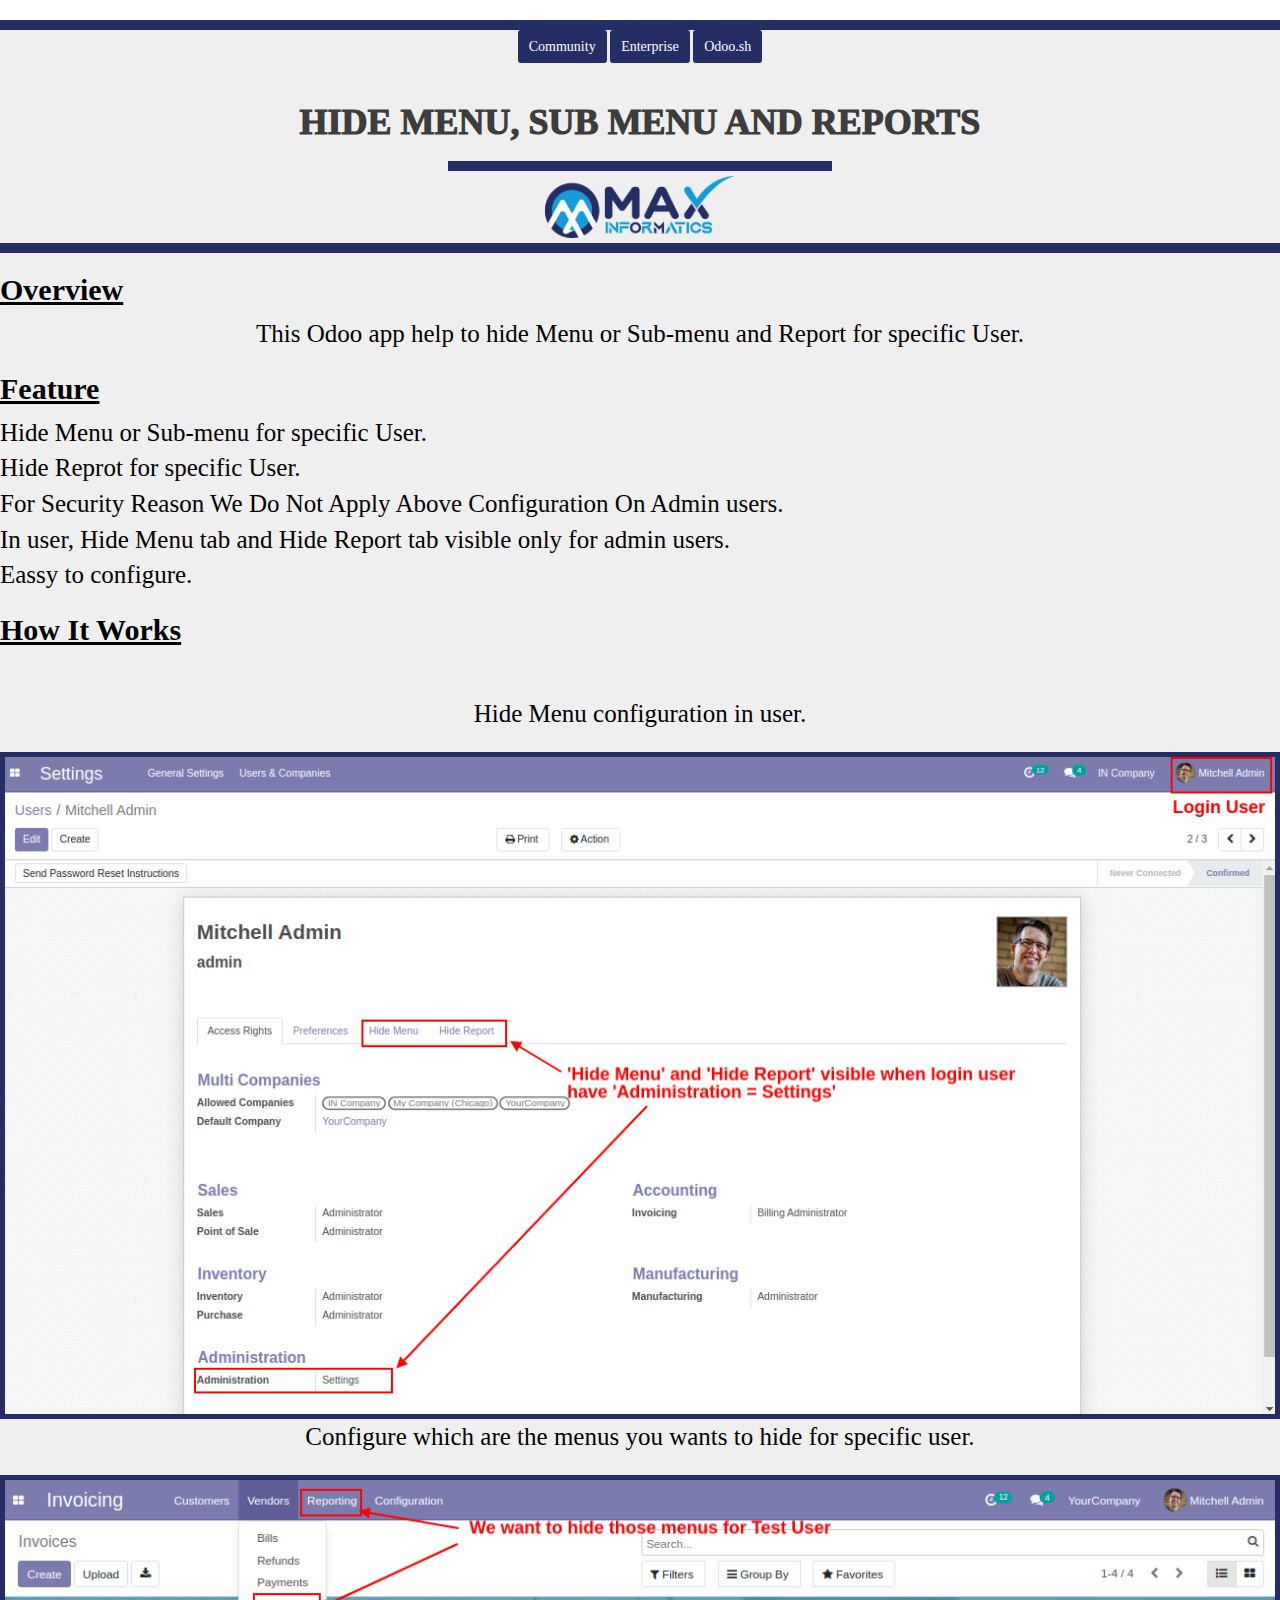
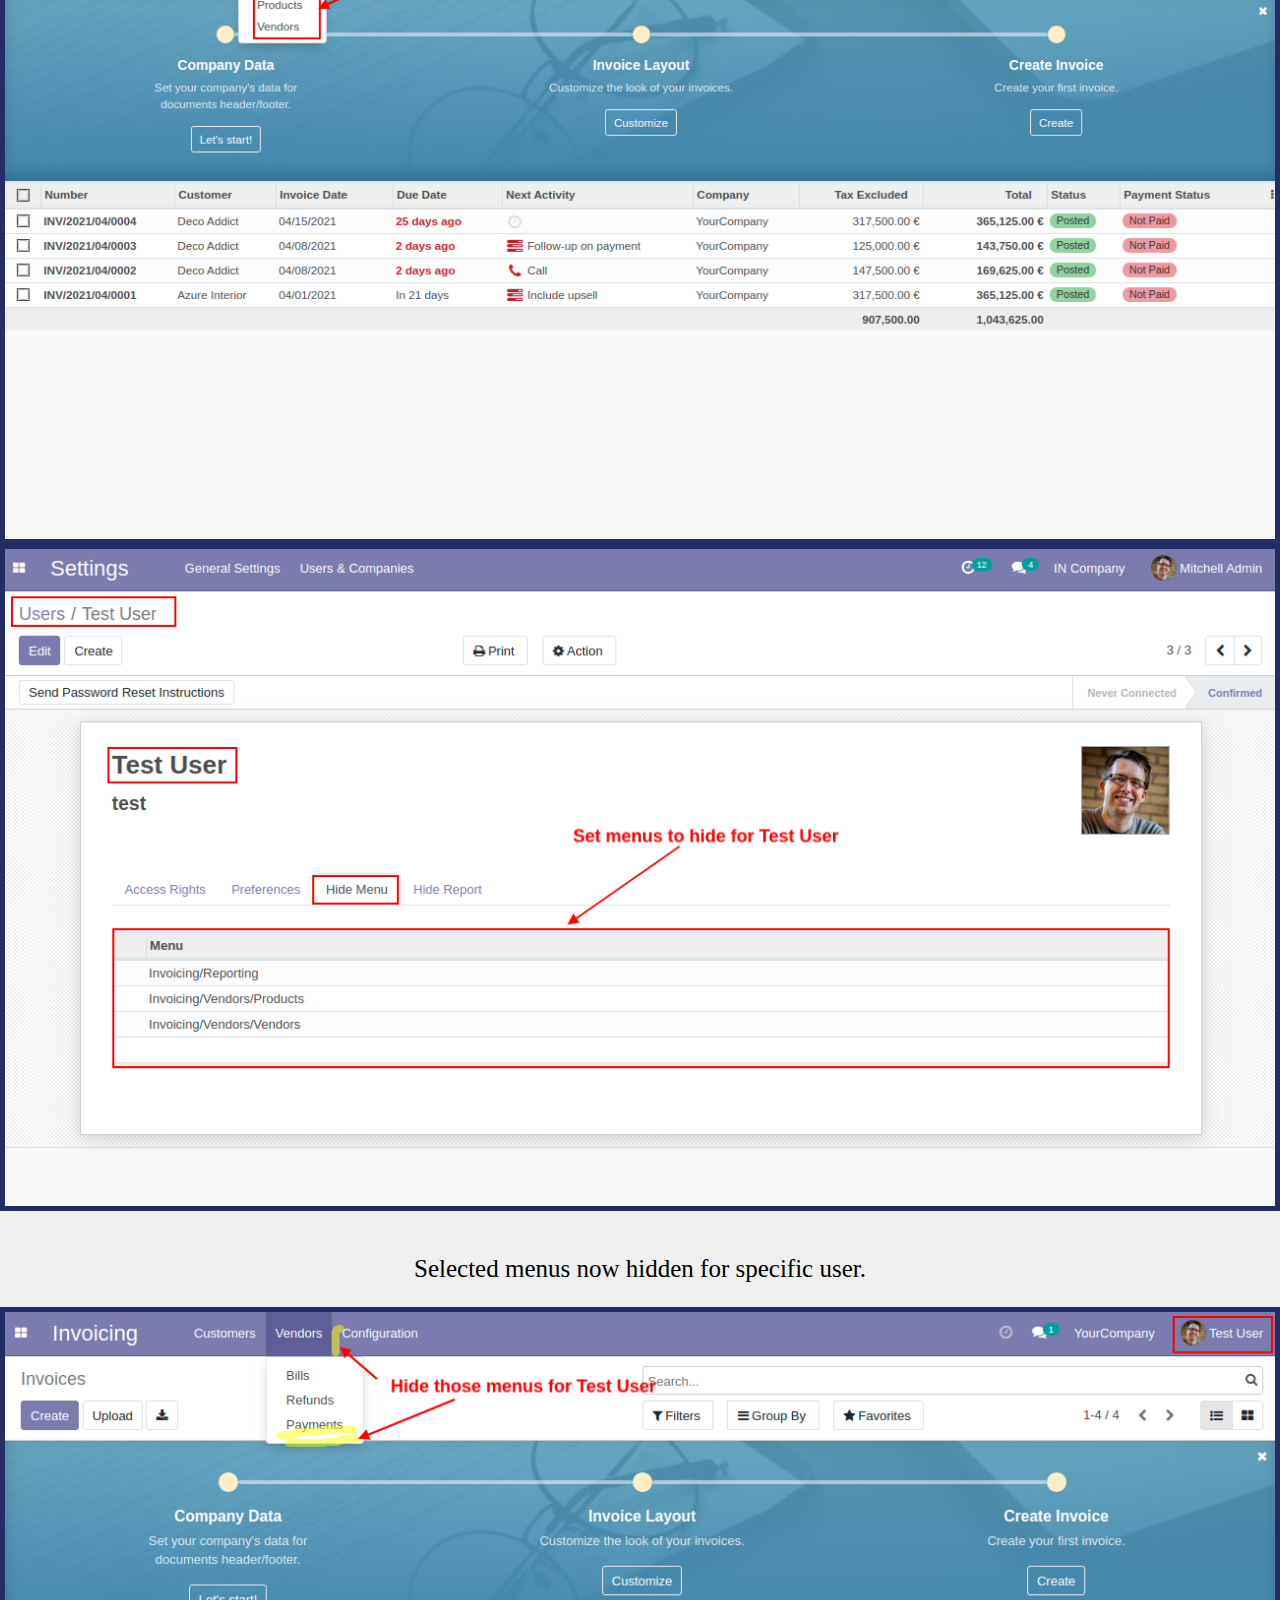
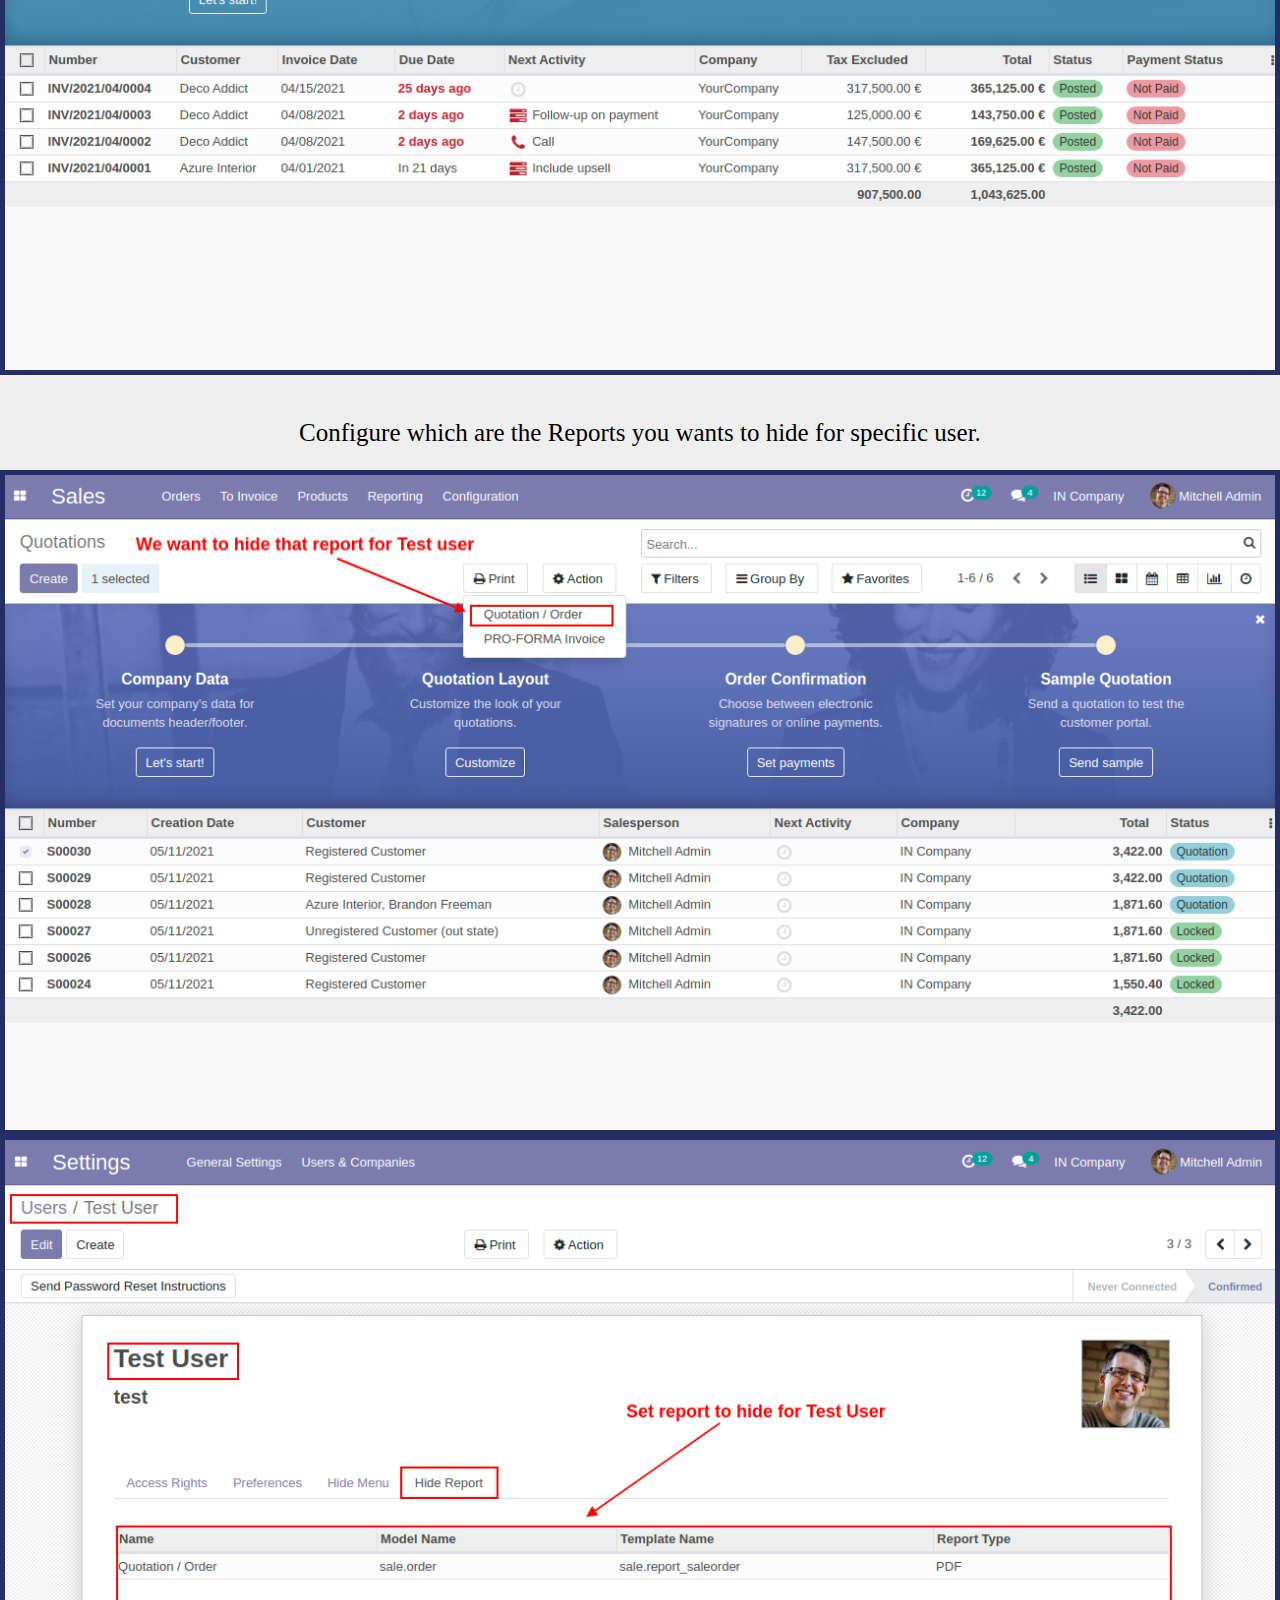
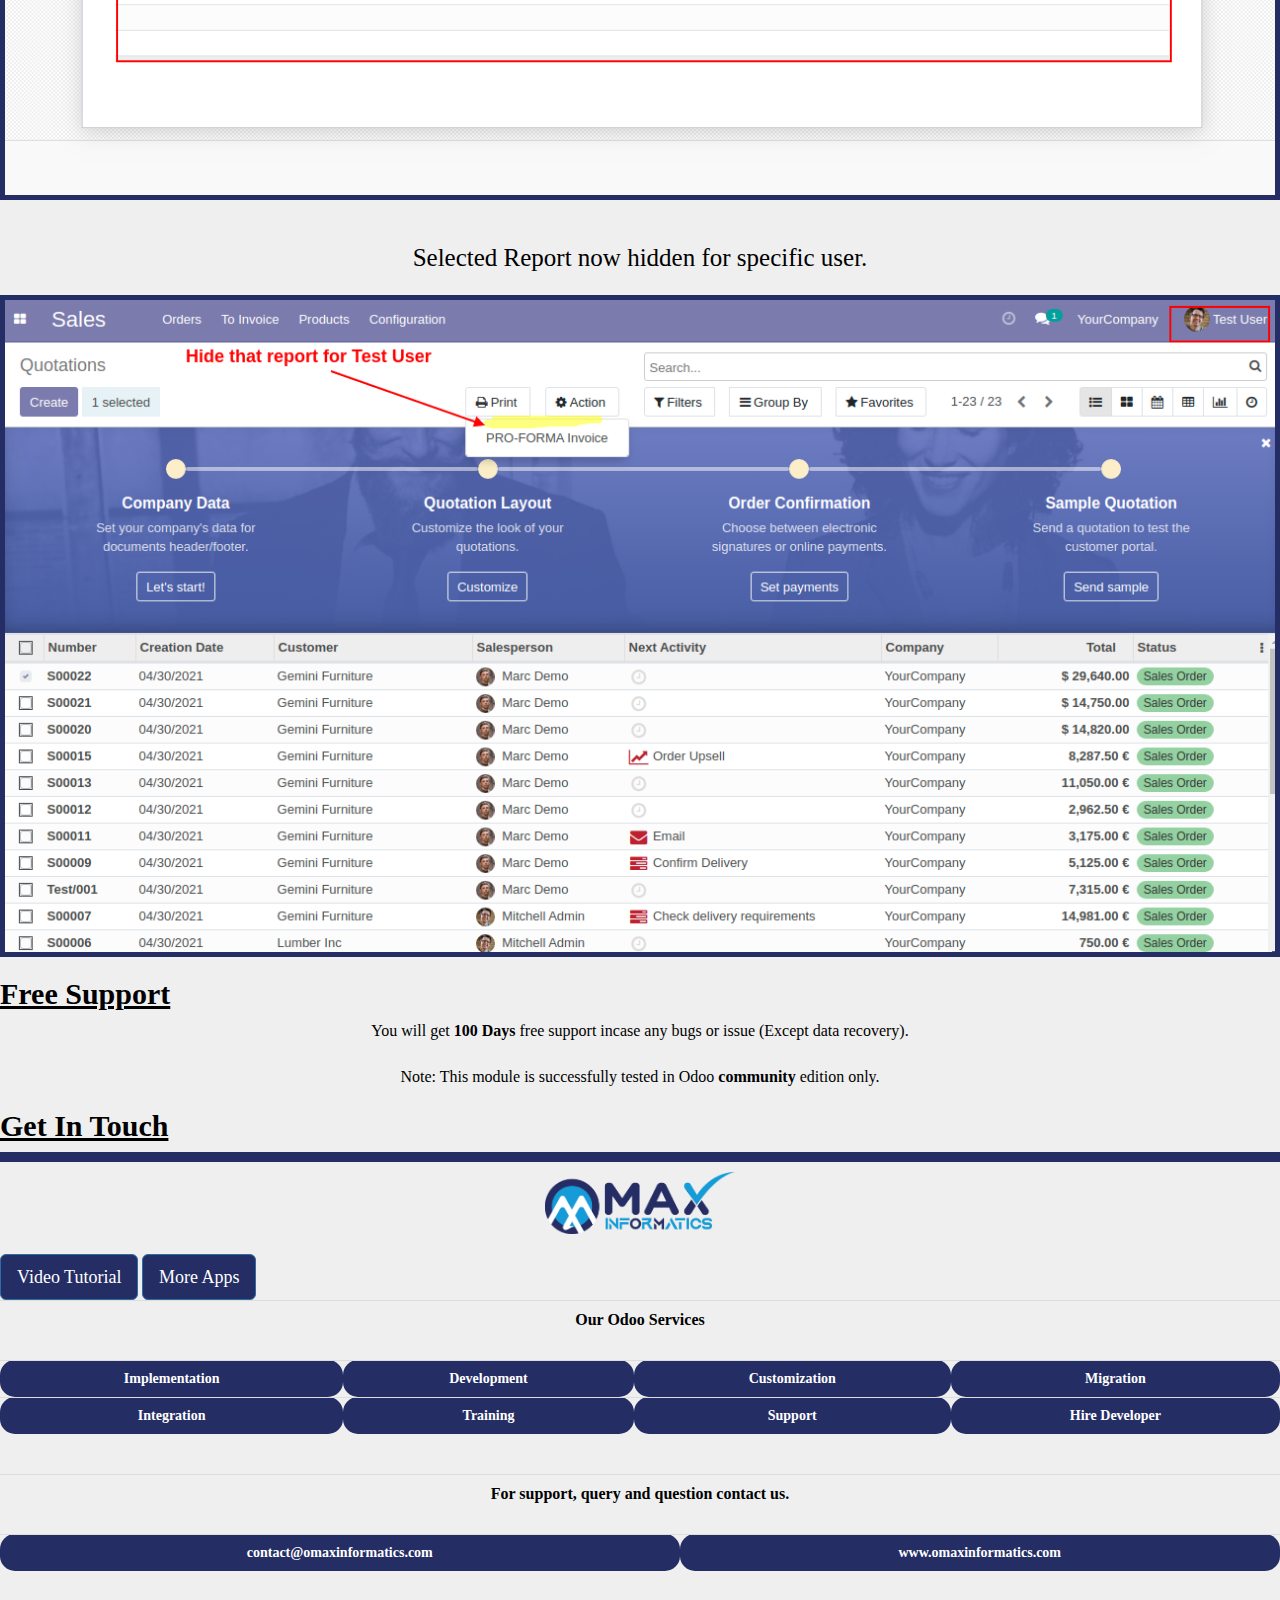
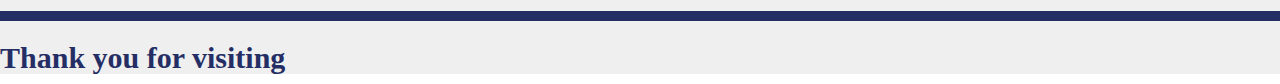
<file: hide_menu_omax/static/description/index.html>
<!DOCTYPE html>
<html lang="en">
<head>
  <title>Employee Number</title>
  <meta charset="utf-8">
  <meta name="viewport" content="width=device-width, initial-scale=1">
  <link rel="stylesheet" href="https://maxcdn.bootstrapcdn.com/bootstrap/3.3.7/css/bootstrap.min.css">
  <script src="https://ajax.googleapis.com/ajax/libs/jquery/3.3.1/jquery.min.js"></script>
  <script src="https://maxcdn.bootstrapcdn.com/bootstrap/3.3.7/js/bootstrap.min.js"></script>
</head>
<body>

	<div class="oe_styling_v8">
		<br/>
		<div style="background:#efefef; font-family:LatoOpen Sans !important; color:black;">
			<section class="oe_container oe_dark">
				<div style="border-top:#252E64 solid 10px;"></div>
				<div class="oe_row oe_spaced">
				    <center>
                        <span class="btn btn-sm mb-2 mb-lg-0" style="font-size:14px; font-weight:500; background-color:#252E64; color:#fff"><i class="fa fa-check"></i> Community</span>
                        <span class="btn btn-sm mb-2 mb-lg-0" style="font-size:14px; font-weight:500; background-color:#252E64; color:#fff"><i class="fa fa-check"></i> Enterprise</span>
                        <span class="btn btn-sm mb-2 mb-lg-0" style="font-size:14px; font-weight:500; background-color:#252E64; color:#fff"><i class="fa fa-check"></i> Odoo.sh</span>
                    </center>
                    <br/>
				    <h1 style="padding-top: 0%;text-transform: uppercase;font-weight: 1000;color: #3d3d3d !important;margin-bottom:18px;">
	                    <center>Hide Menu, Sub Menu and Reports</center>
	                </h1>
				    <center><div style="width: 30%; border-top:#252E64 solid 10px;"></div></center>
				    <div class="oe_slogan" style="margin:5px 0 !important;">
                        <a href="https://www.omaxinformatics.com" target="new">
                            <img src="omax.png" style="width: 190px; margin-bottom: 0px;" class="center-block">
                        </a>
                    </div>
				    
				</div>
				<div style="border-top:#252E64 solid 10px;"></div>
			</section>
			
			<section class="oe_container">
			    <div class="oe_row oe_spaced">
			        <h2 class="oe_slogan" style="font-size:30px;"><b><u>Overview</u></b></h2>
			        <p style="font-size: 25px;text-align:center;">
			           	This Odoo app help to hide Menu or Sub-menu and Report for specific User.   
			        </p>
			    </div>
		    </section>
		    
		    <section class="oe_container ">
			    <div>
				    <h2 class="oe_slogan" style="font-size:30px;"><b><u>Feature</u></b></h2>
				    <div style="font-size: 25px;">
					    <ul class="list-unstyled mr32 ml32">
                            <li><i class="fa fa-check" style="color: #252E64;"></i> Hide Menu or Sub-menu for specific User.</li>
                            <li><i class="fa fa-check" style="color: #252E64;"></i> Hide Reprot for specific User.</li>
                            <li><i class="fa fa-check" style="color: #252E64;"></i> For Security Reason We Do Not Apply Above Configuration On Admin users.</li>
                            <li><i class="fa fa-check" style="color: #252E64;"></i> In user, Hide Menu tab and Hide Report tab visible only for admin users.</li>
                            <li><i class="fa fa-check" style="color: #252E64;"></i> Eassy to configure.</li>
                        </ul>
				    </div>
			    </div>
		    </section>
		    
		    <section class="oe_container">
			    <div class="oe_row oe_spaced">
			        <h2 class="oe_slogan" style="font-size:30px;"><b><u>How It Works</u></b></h2><br/><br/>
                    <!-- -->
                    <div class="oe_span text-center" style="padding: 0px !important; width:100%;">
                        <span style="font-size:25px;">Hide Menu configuration in user.</span>
                        <br/><br/>
                    </div>
                    <div class="oe_bg_img">
                        <center>
                            <img style="width:100%;border:5px solid #252E64;" src="0.png">
                        </center>
                    </div>
                    <div class="oe_span text-center" style="padding: 0px !important; width:100%;">
                        <span style="font-size:25px;">Configure which are the menus you wants to hide for specific user.</span>
                        <br/><br/>
                    </div>
                    <div class="oe_bg_img">
                        <center>
                            <img style="width:100%;border:5px solid #252E64;" src="1.png">
                        </center>
                    </div>
                    <div class="oe_bg_img">
                        <center>
                            <img style="width:100%;border:5px solid #252E64;" src="2.png">
                        </center>
                    </div>
                    <br/><br/>
                    <div class="oe_span text-center" style="padding: 0px !important; width:100%;">
                        <span style="font-size:25px;">Selected menus now hidden for specific user.</span>
                        <br/><br/>
                    </div>
                    <div class="oe_bg_img">
                        <center>
                            <img style="width:100%;border:5px solid #252E64;" src="3.png">
                        </center>
                    </div>
                    <br/><br/>
                    <div class="oe_span text-center" style="padding: 0px !important; width:100%;">
                        <span style="font-size:25px;">Configure which are the Reports you wants to hide for specific user.</span>
                        <br/><br/>
                    </div>
                    <div class="oe_bg_img">
                        <center>
                            <img style="width:100%;border:5px solid #252E64;" src="4.png">
                        </center>
                    </div>
                    <div class="oe_bg_img">
                        <center>
                            <img style="width:100%;border:5px solid #252E64;" src="5.png">
                        </center>
                    </div>
                    <br/><br/>
                    <div class="oe_span text-center" style="padding: 0px !important; width:100%;">
                        <span style="font-size:25px;">Selected Report now hidden for specific user.</span>
                        <br/><br/>
                    </div>
                    <div class="oe_bg_img">
                        <center>
                            <img style="width:100%;border:5px solid #252E64;" src="6.png">
                        </center>
                    </div>
			    </div>
		    </section>
		    
		    <!-- footer-->
		    <section class="oe_container ">
			    <div class="oe_row oe_spaced">
				    <h2 class="oe_slogan" style="font-size:30px;"><b><u>Free Support</u></b></h2>
				    <div style="font-size: 16px;">
					    <ul class="list-unstyled mr32 ml32">
                            <center>You will get <b>100 Days</b> free support incase any bugs or issue (Except data recovery).</center>
                            <br/>
                            <center>Note: This module is successfully tested in Odoo <b>community</b> edition only.</center>
                        </ul>
				    </div>
			    </div>
		    </section>
		    
		    <section class="oe_container ">
			    <div class="oe_row oe_spaced">
				    <h2 class="oe_slogan" style="font-size:30px;"><b><u>Get In Touch</u></b></h2>
				    <div style="border-top:#252E64 solid 10px;"></div>
				    <div class="oe_slogan" style="margin-top:10px !important;">
                        <a href="https://www.omaxinformatics.com" target="new">
                            <img src="omax.png" style="width: 190px; margin-bottom: 20px;" class="center-block">
                        </a>
                    </div>
                    
                    
                    <div class="oe_slogan" style="margin-top:10px !important;">
                        <a class="btn btn-primary btn-lg mt8" style="color: #FFFFFF !important; background-color: #252E64;"
                           target="new" href="https://www.youtube.com/">
                            <i class="fa fa-check-square"></i> Video Tutorial
                        </a>
                        <a class="btn btn-primary btn-lg mt8" style="color: #FFFFFF !important; background-color: #252E64;"
                           target="new"
                           href="https://apps.odoo.com/apps/modules/browse?search=OMAX+Informatics">
                            <i class="fa fa-binoculars"></i> More Apps
                        </a>
                    </div>
                    
                    <div class="table-responsive">
                        <table class="table" cellpadding="0" cellspacing="0" border="0" width="100%">
                            <tbody>
		                        <tr>
			                        <td colspan="2" style="font-size:16px; font-weight:bold;" width="100%" align="center">
			                            <span class="fa fa-certificate fa-1x"> Our Odoo Services</span>
			                        </td>
		                        </tr>
					        </tbody>
                        </table>
                        
                        <table class="table" cellpadding="0" cellspacing="0" border="0" width="100%">
					        <tbody>
						        <tr>
							        <td style="background-color: #252E64; color:white; border-radius: 15px; font-weight: bold;"><center><span class="fa fa-globe fa-1x"> Implementation</span></center></td>
							        <td style="background-color: #252E64; color:white; border-radius: 15px; font-weight: bold;"><center><span class="fa fa-globe fa-1x"> Development</span></center></td>
							        <td style="background-color: #252E64; color:white; border-radius: 15px; font-weight: bold;"><center><span class="fa fa-globe fa-1x"> Customization</span></center></td>
							        <td style="background-color: #252E64; color:white; border-radius: 15px; font-weight: bold;"><center><span class="fa fa-globe fa-1x"> Migration</span></center></td>
						        </tr>
						        <tr>
							        <td style="background-color: #252E64; color:white; border-radius: 15px; font-weight: bold;"><center><span class="fa fa-globe fa-1x"> Integration</span></center></td>
							        <td style="background-color: #252E64; color:white; border-radius: 15px; font-weight: bold;"><center><span class="fa fa-globe fa-1x"> Training</span></center></td>
							        <td style="background-color: #252E64; color:white; border-radius: 15px; font-weight: bold;"><center><span class="fa fa-globe fa-1x"> Support</span></center></td>
							        <td style="background-color: #252E64; color:white; border-radius: 15px; font-weight: bold;"><center><span class="fa fa-globe fa-1x"> Hire Developer</span></center></td>
						        </tr>
					        </tbody>
				        </table>
                        <br/>
                        <table class="table" cellpadding="0" cellspacing="0" border="0" width="100%">
                            <tbody>
		                        <tr>
			                        <td colspan="2" style="font-size:16px; font-weight:bold;" width="100%" align="center">
			                            <span class="fa fa-certificate fa-1x"> For support, query and question contact us.</span>
			                        </td>
		                        </tr>
					        </tbody>
                        </table>
                        <table class="table" cellpadding="0" cellspacing="0" border="0" width="100%">
					        <tbody>
						        <tr>
							        <td style="background-color: #252E64; color:white; border-radius: 15px; font-weight: bold;"><center><span class="fa fa-envelope fa-1x"> contact@omaxinformatics.com</span></center></td>
							        <td style="background-color: #252E64; color:white; border-radius: 15px; font-weight: bold;"><center><span class="fa fa-globe fa-1x"> www.omaxinformatics.com</span></center></td>
						        </tr>
					        </tbody>
				        </table>
                    </div>
                    <br/>
                    <div style="border-top:#252E64 solid 10px;"></div>
                    
			    </div>
		    </section>
		    
		    <section class="oe_container ">
			    <div class="oe_row oe_spaced">
				    <h2 class="oe_slogan" style="font-size:30px; color:#252E64"><b>Thank you for visiting</b></h2>
			    </div>
		    </section>
		    
		</div>
	</div>
</body>
</html>
</file>
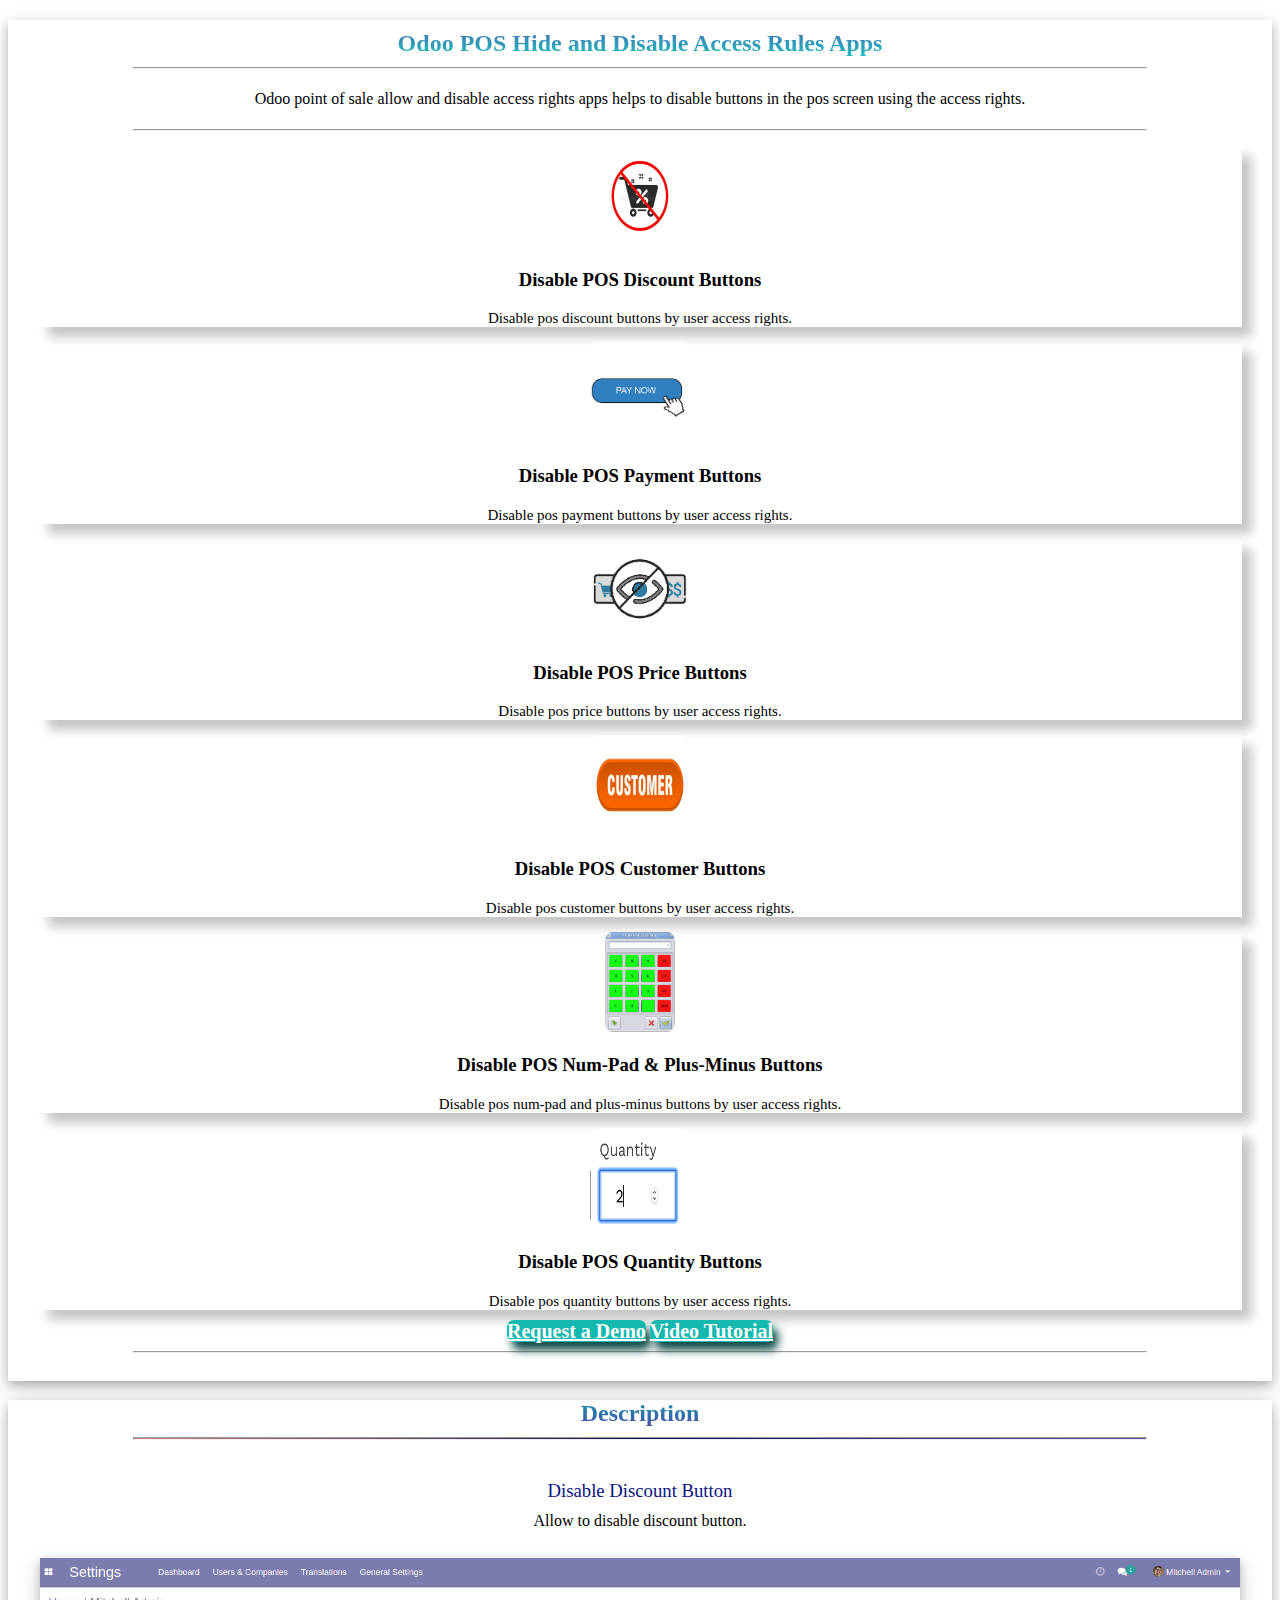
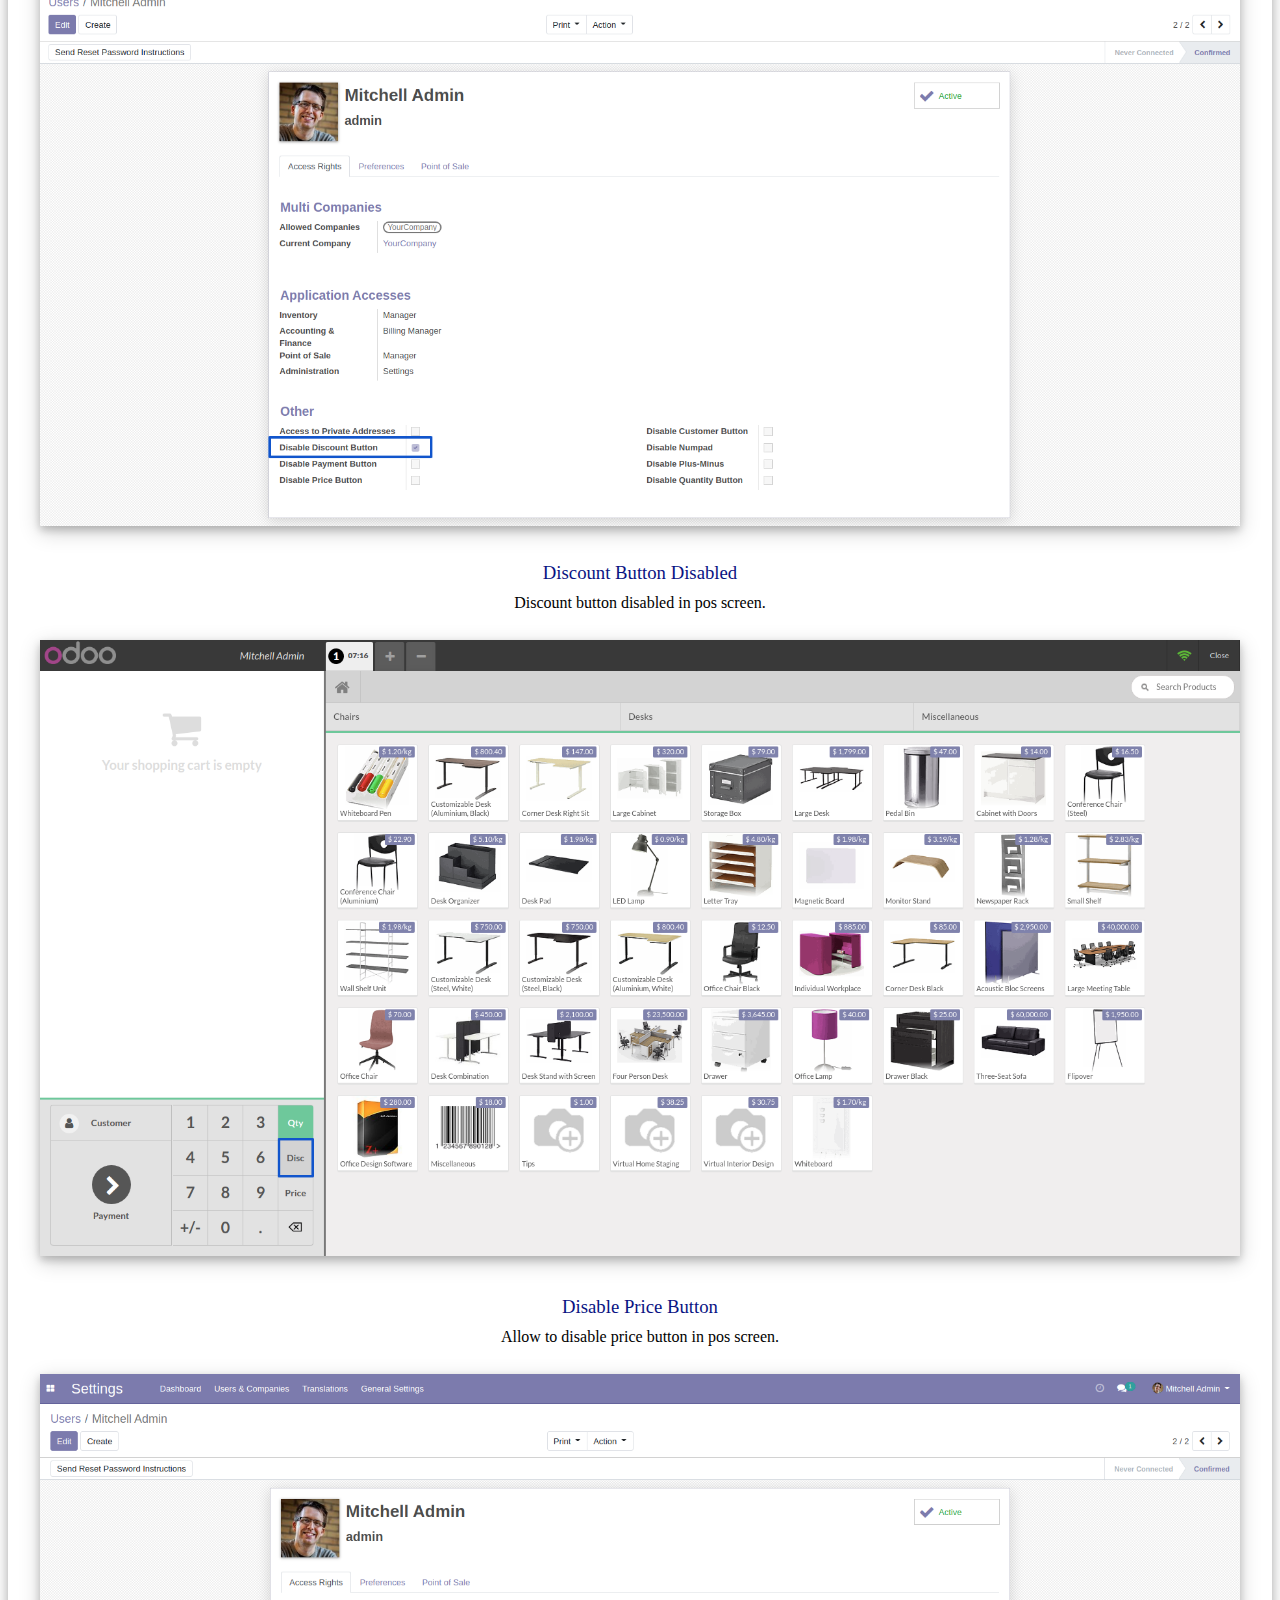
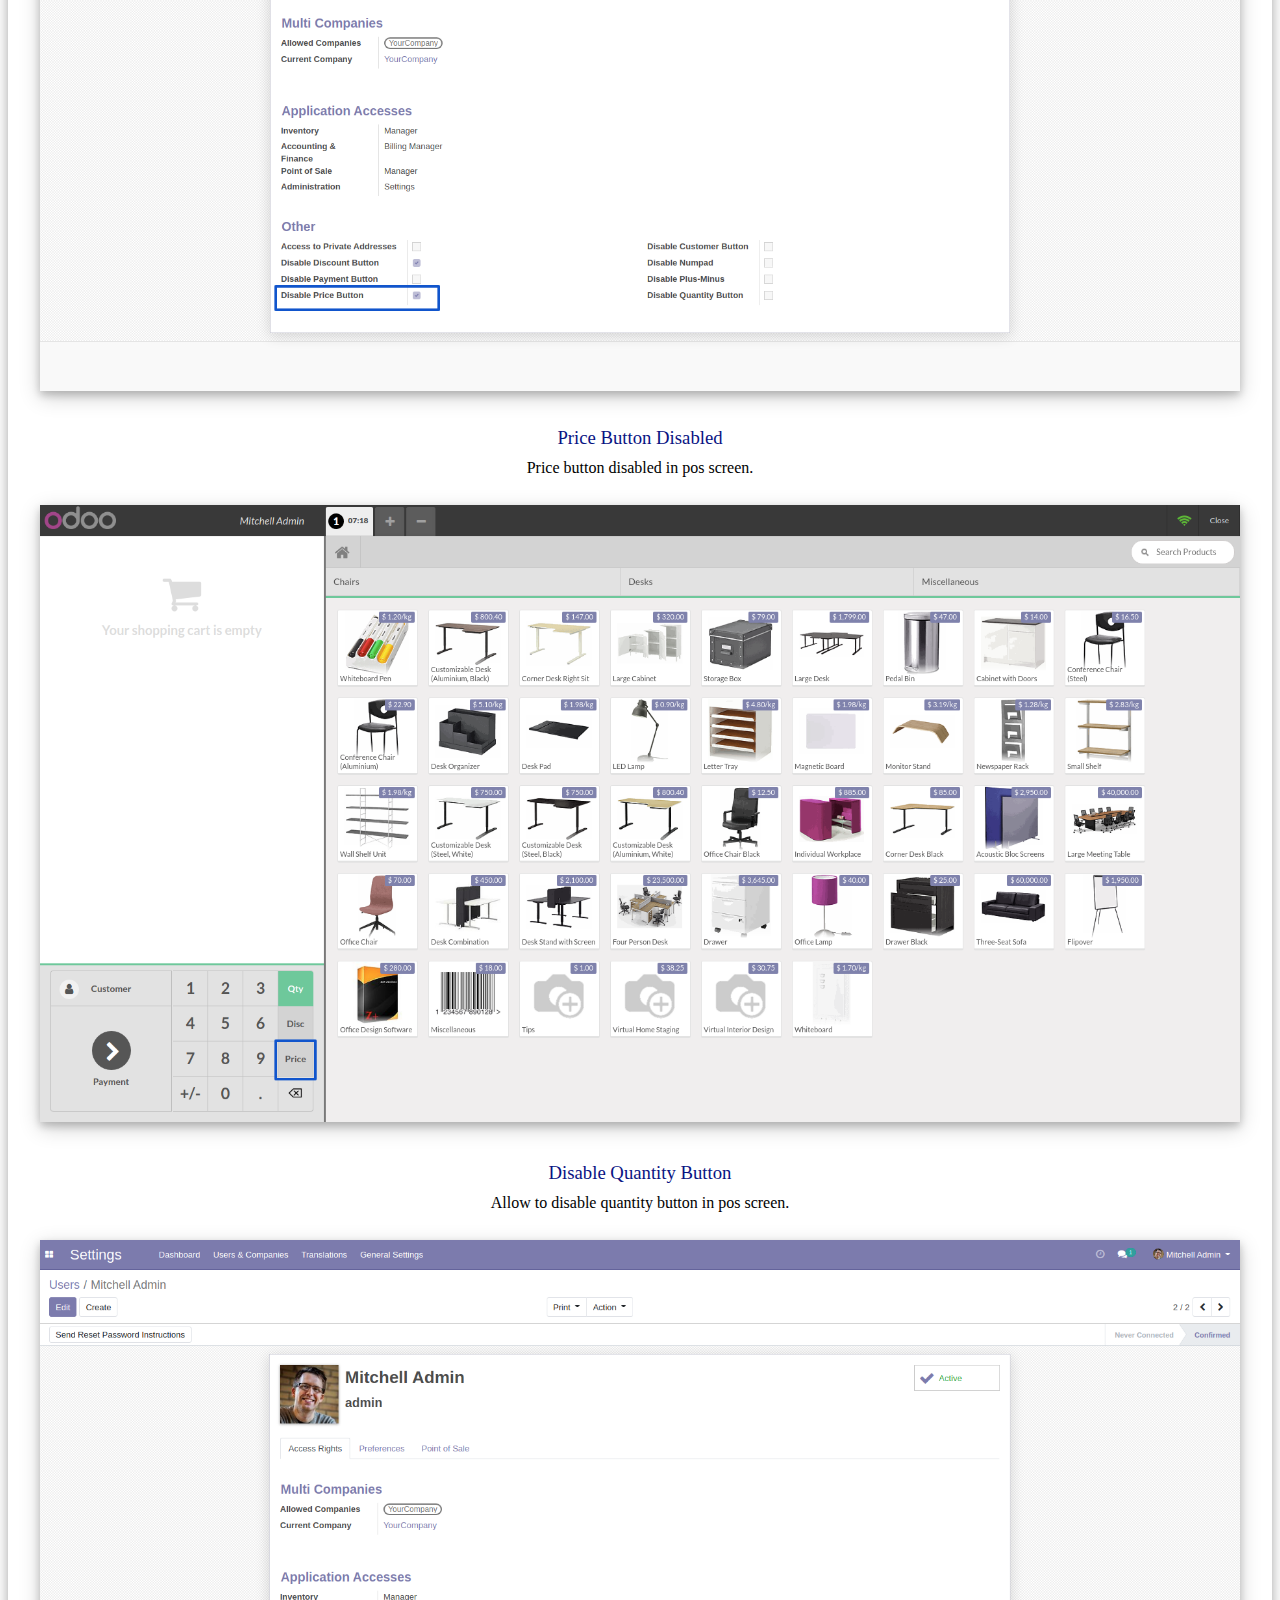
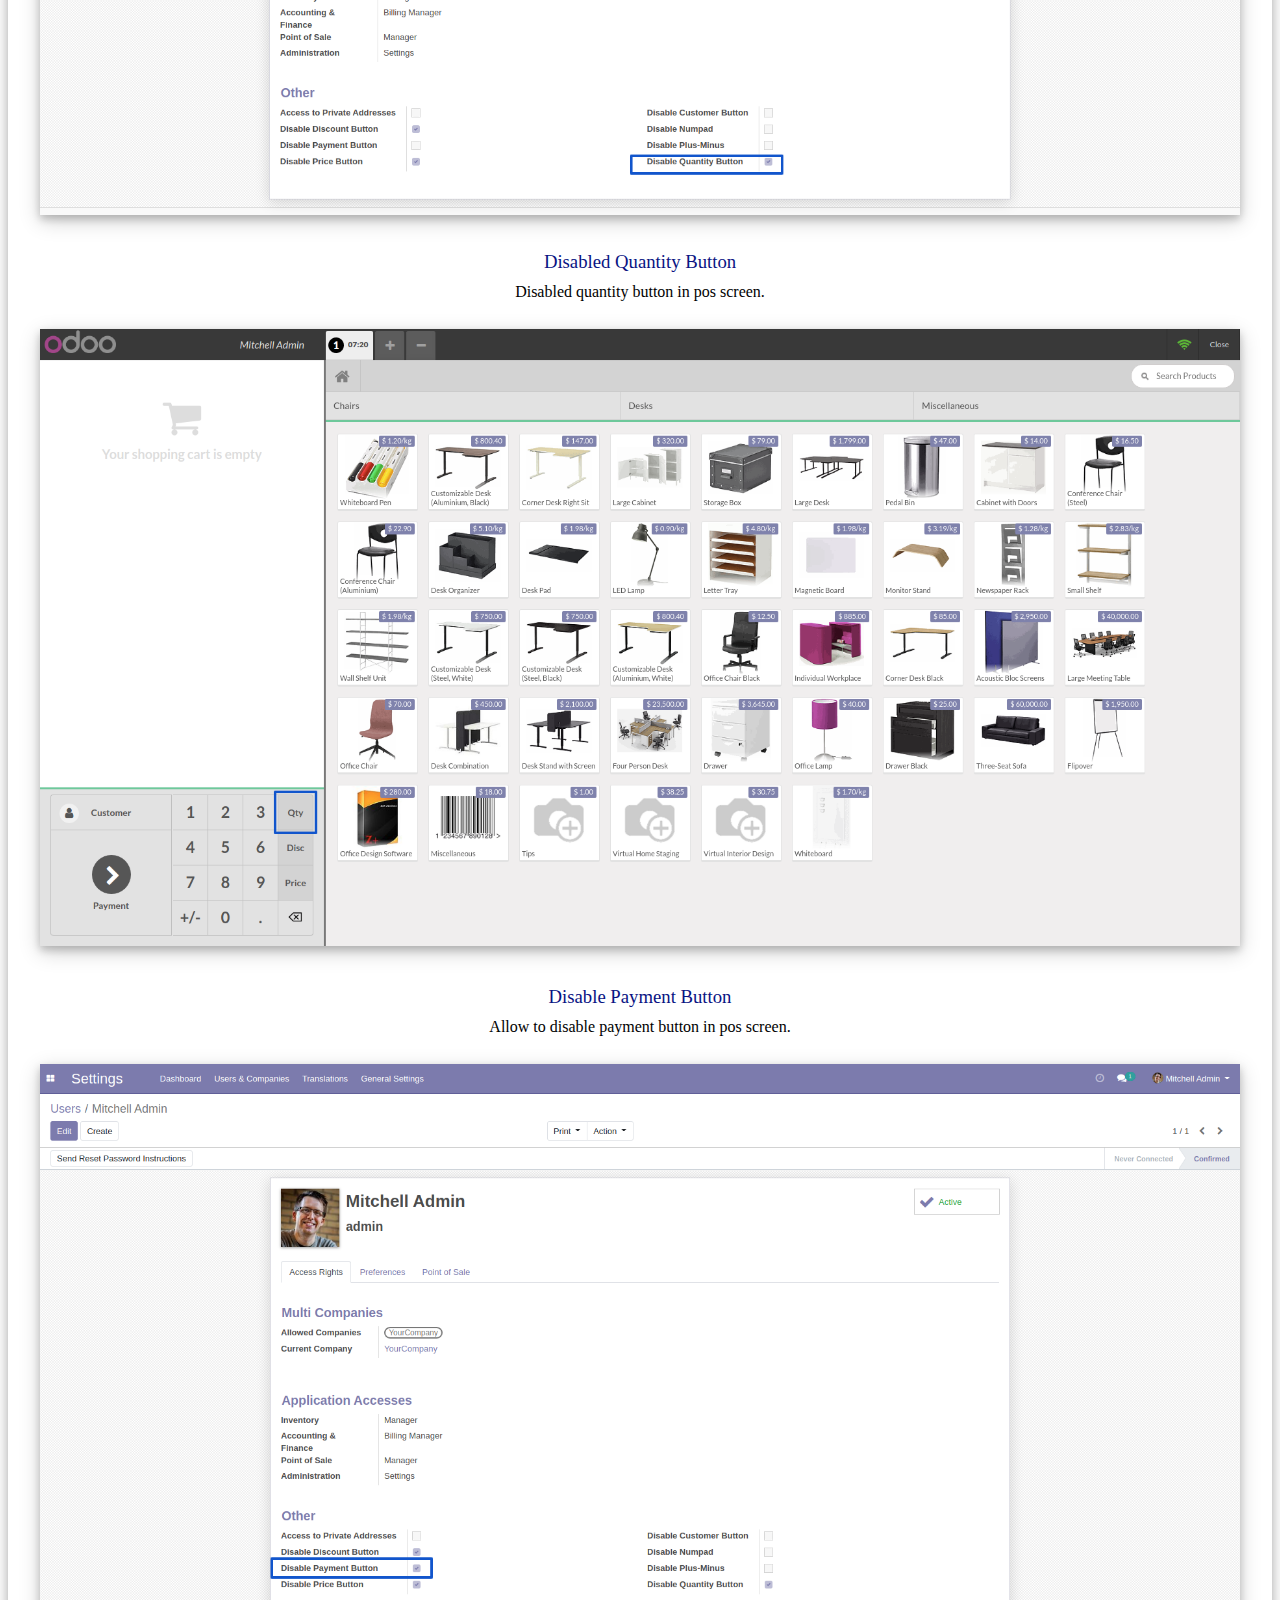
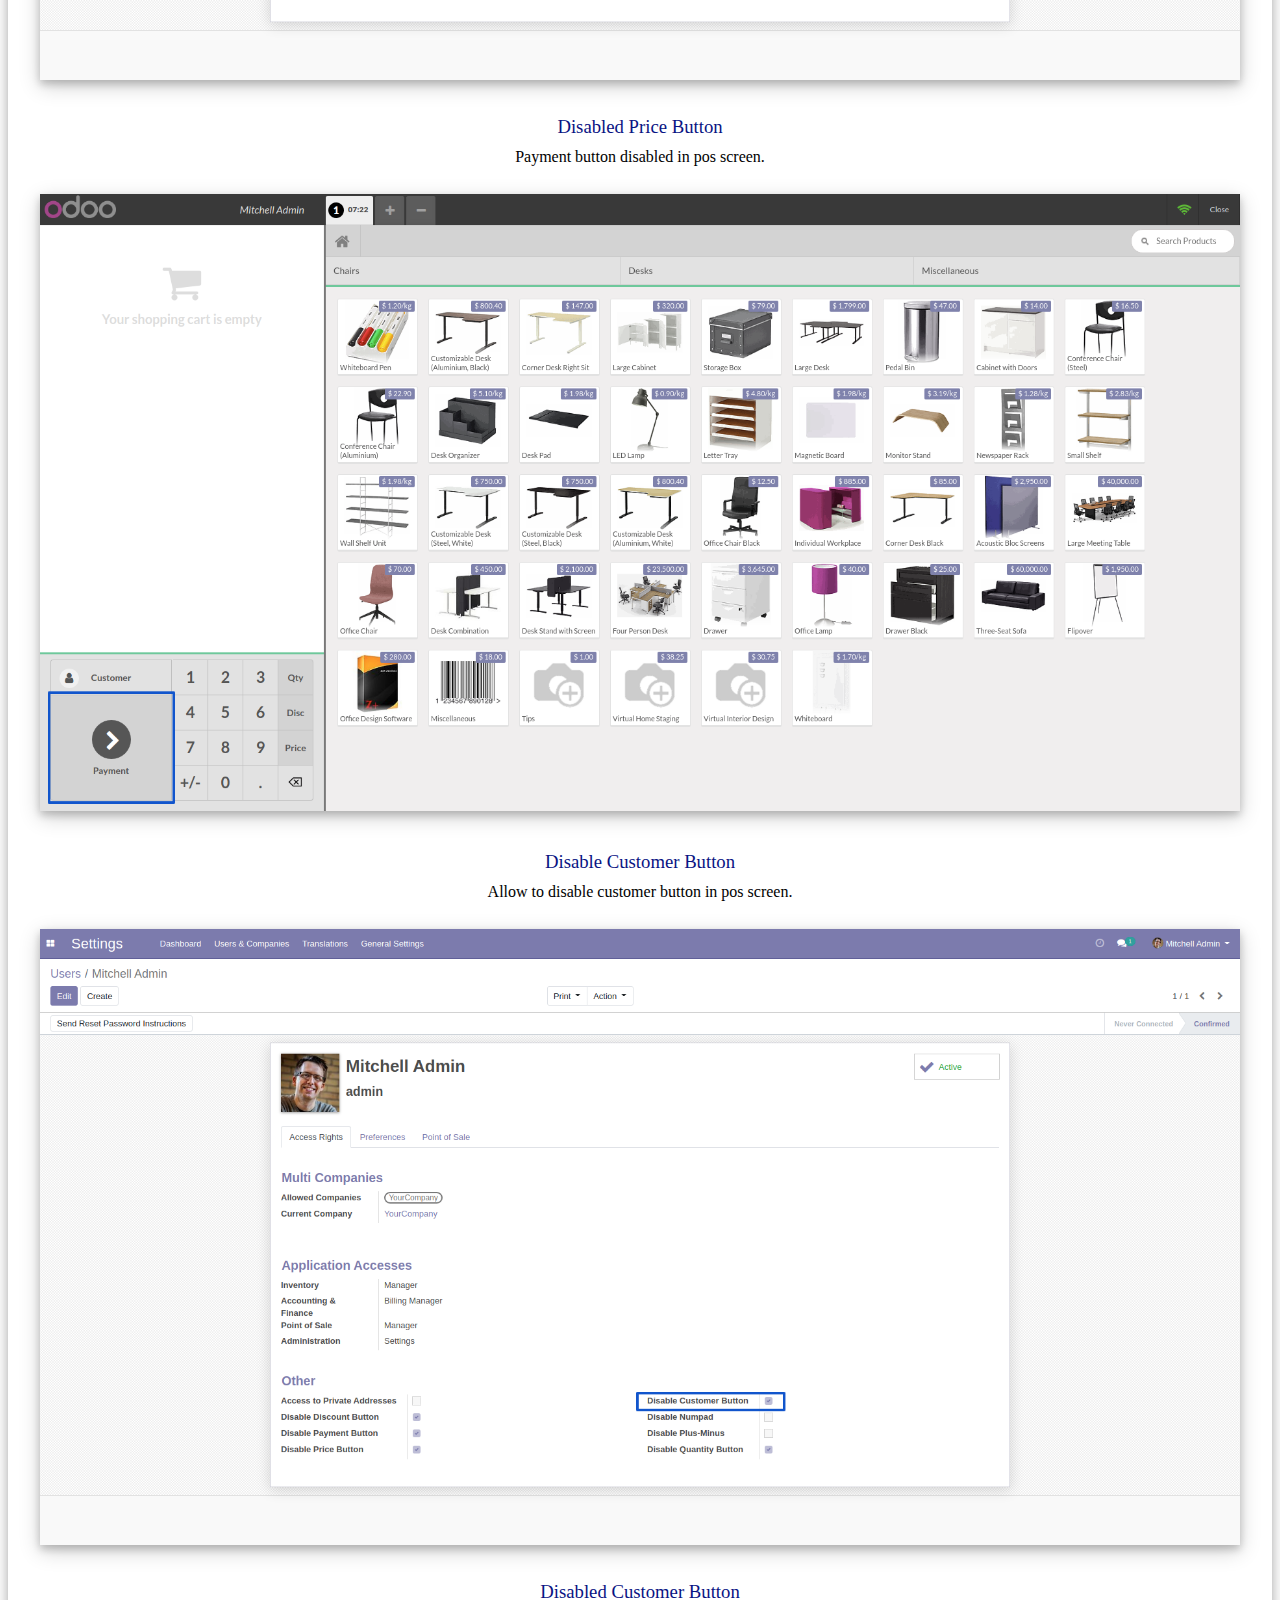
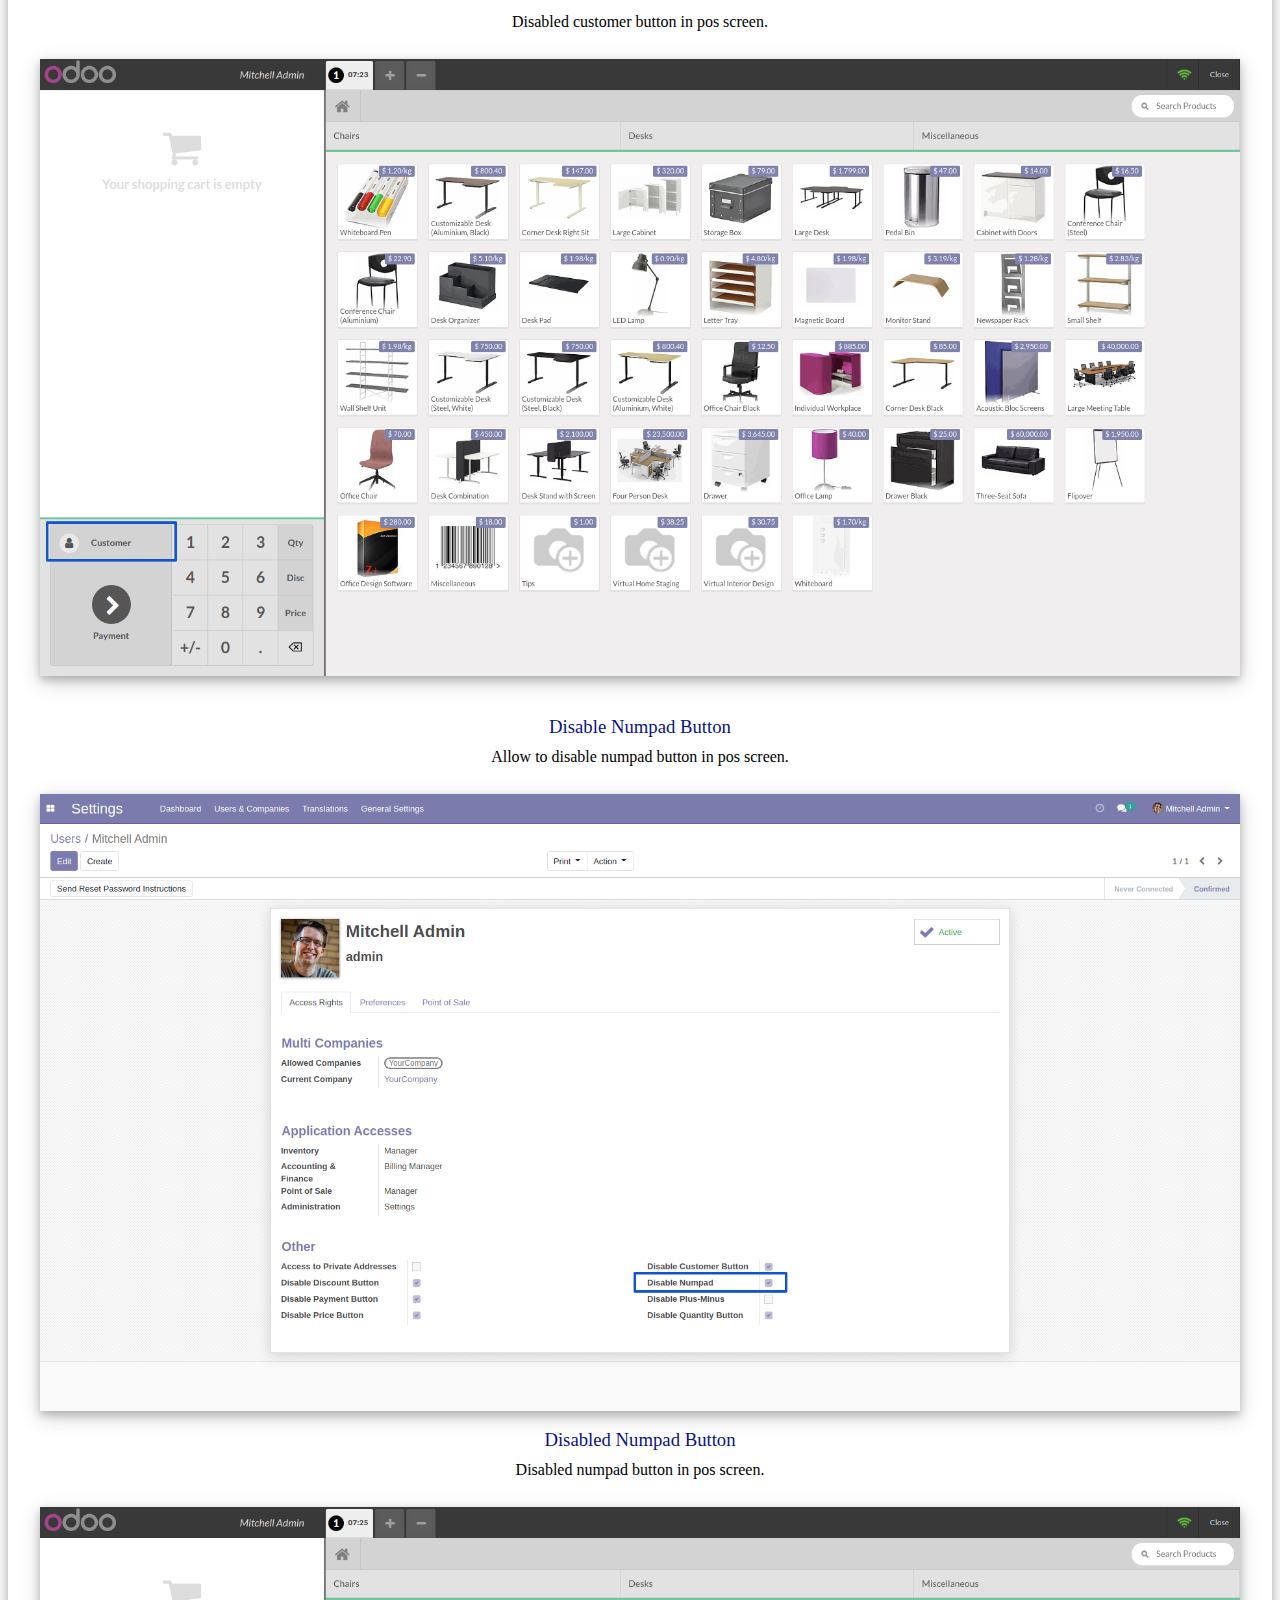
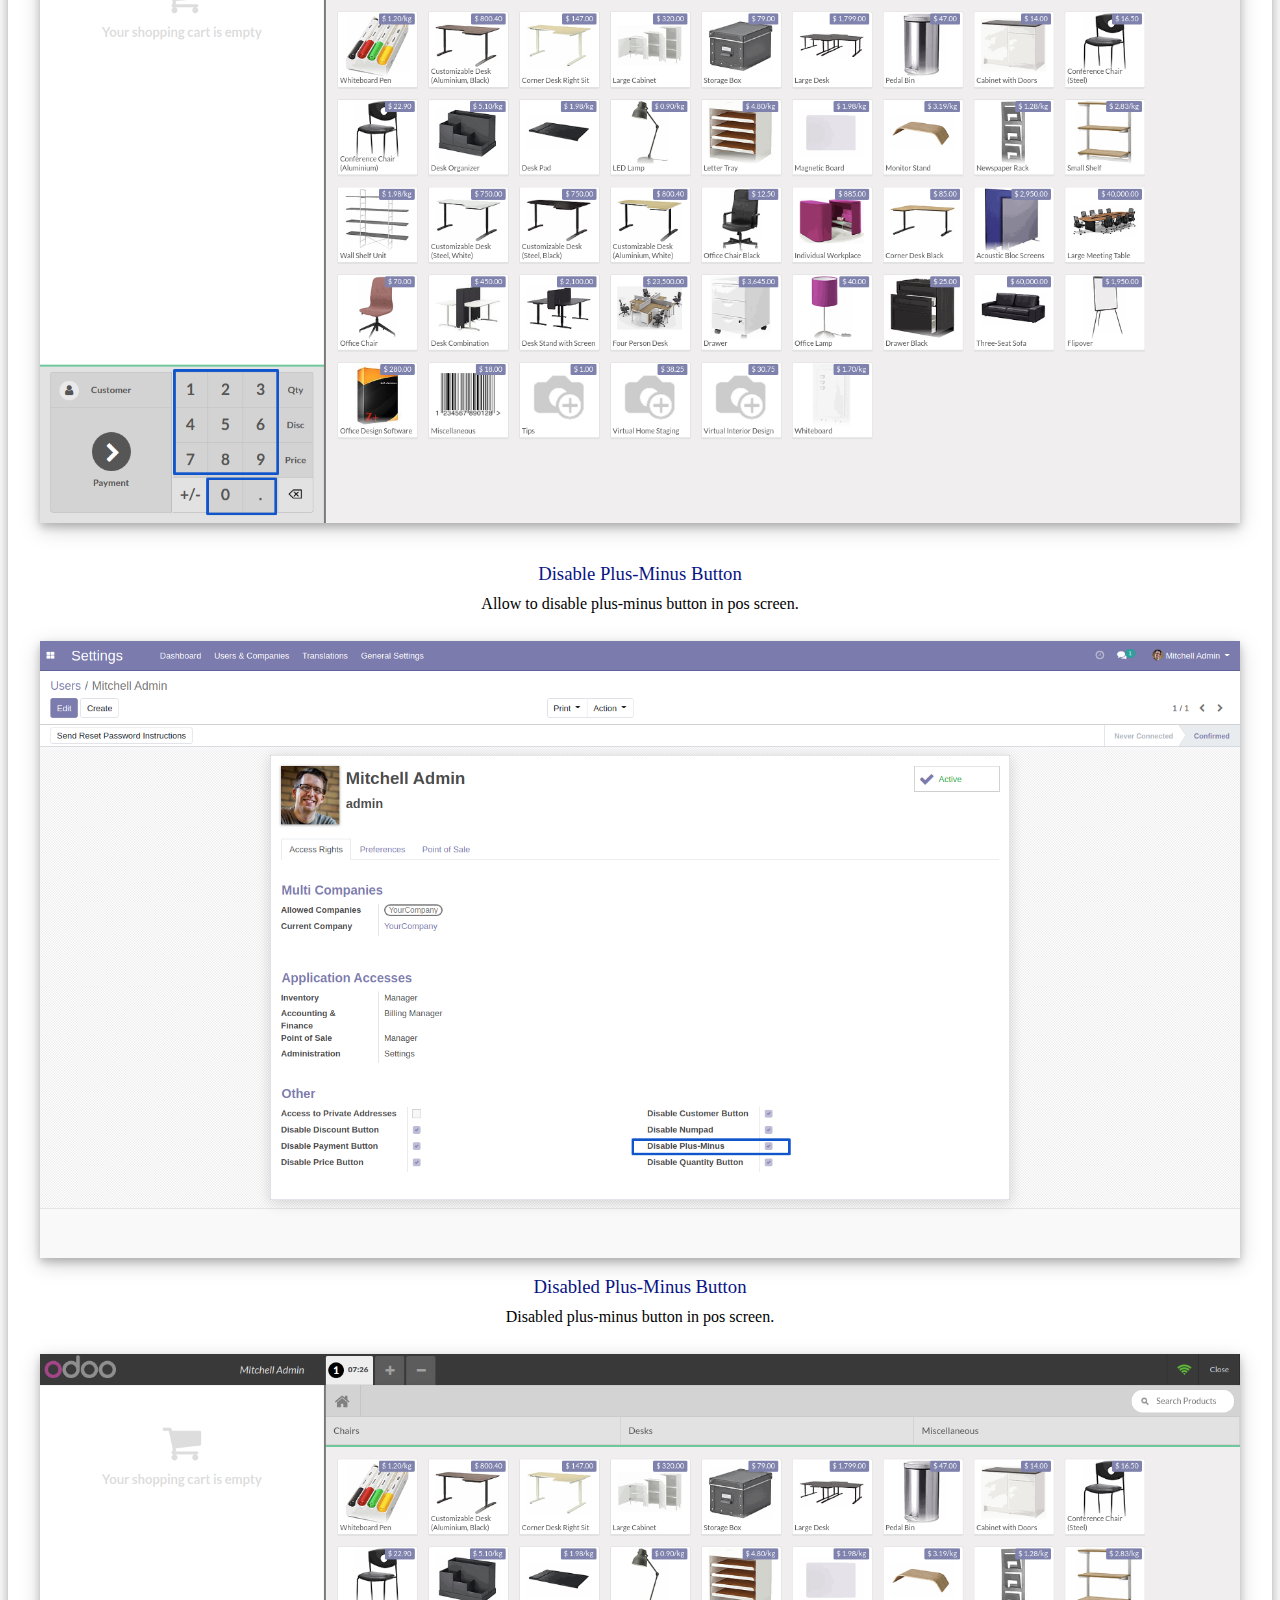
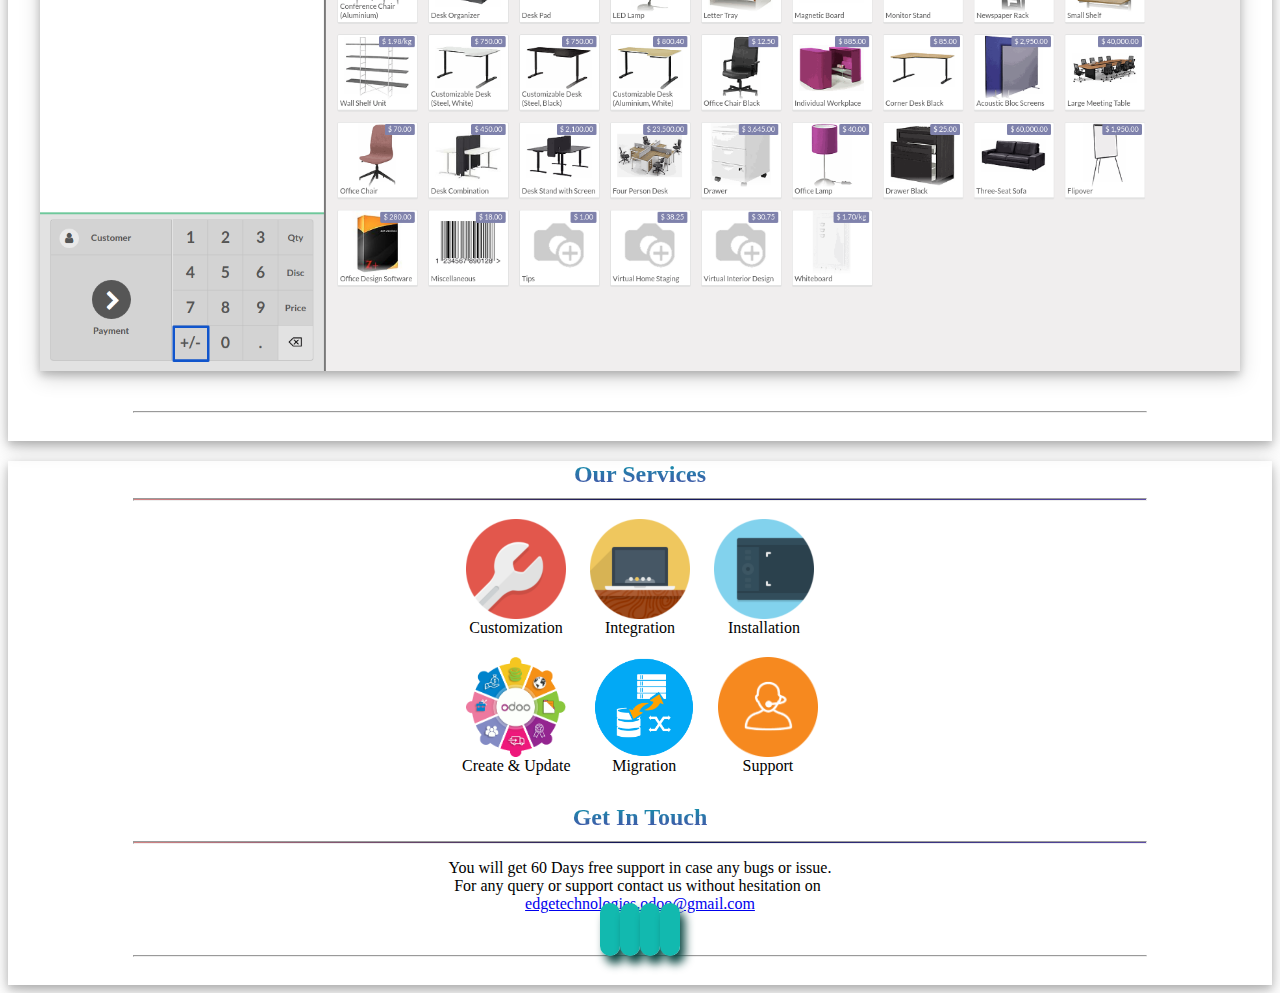
<file: pos_access_rights_app/static/description/index.html>
<!DOCTYPE html>
<html>
<head>
	<title>Odoo Point of Sale Access Rights Apps</title>
	<style>

   </style>

</head>
<body>
	<div>
		<section class="oe_container lead title_box" style="box-shadow: 0 4px 8px 0 rgba(0, 0, 0, 0.2), 0 6px 20px 0 rgba(0, 0, 0, 0.19);text-align: center;">
			<div >
				<div >
					<h2 class="oe_slogan title" style="margin-bottom: 10px;padding-top: 10px;    background: -webkit-linear-gradient(#4c59a8, #21bec2);-webkit-background-clip: text;-webkit-text-fill-color: transparent;">
						<b> Odoo POS Hide and Disable Access Rules Apps </b>
					</h2>
					<hr style="width: 80%;background: -webkit-gradient(linear, 0 0, 100% 0, from(white), to(white), color-stop(50%, #1c2792));"></hr>
					<p class="oe_slogan" style="padding: 5px 10px;"> Odoo point of sale allow and disable access rights apps helps to disable buttons in the pos screen using the access rights.</p>
				</div>
			</div>
			<hr style="width: 80%;"></hr>
			<div>
				<div style="margin: 0px 20px;">
					<div  class="row">
						<div class="col-sm border feature-div" style="margin: 0px 10px;box-shadow: 10px 10px 10px #c7c7c7;" >
							<section style="max-height: 85%;margin: auto;display: contents;">
								<div style="margin-top: 15px;">
									<img class="img img-responsive" src="features/1.jpg" style="border-radius: 10%; max-width: 100px;max-height: 100px;    min-height: 100px;margin: auto;" />
								</div>
								<h3>
									<font style="vertical-align: inherit;">
										Disable POS Discount Buttons
									</font>
								</h3>
								<p style="margin-bottom: 10px;">
									<font style="vertical-align: inherit;font-size: 15px;"> Disable pos discount buttons by user access rights.</font>
								</p>
							</section> 
						</div>
						<div class="col-sm border feature-div" style="margin: 0px 10px;box-shadow: 10px 10px 10px #c7c7c7;" >
							<section style="max-height: 85%;margin: auto;display: contents;">
								<div style="margin-top: 15px;">
									<img class="img img-responsive" src="features/2.png" style="border-radius: 10%; max-width: 100px;max-height: 100px;    min-height: 100px;margin: auto;" />
								</div>
								<h3>
									<font style="vertical-align: inherit;">
										Disable POS Payment Buttons
									</font>
								</h3>
								<p style="margin-bottom: 10px;">
									<font style="vertical-align: inherit;font-size: 15px;"> Disable pos payment buttons by user access rights.</font>
								</p>
							</section> 
						</div>
						<div class="col-sm border feature-div" style="margin: 0px 10px;box-shadow: 10px 10px 10px #c7c7c7;" >
							<section style="max-height: 85%;margin: auto;display: contents;">
								<div style="margin-top: 15px;">
									<img class="img img-responsive" src="features/3.png" style="border-radius: 10%; max-width: 100px;max-height: 100px;    min-height: 100px;margin: auto;" />
								</div>
								<h3>
									<font style="vertical-align: inherit;">
										Disable POS Price Buttons
									</font>
								</h3>
								<p style="margin-bottom: 10px;">
									<font style="vertical-align: inherit;font-size: 15px;"> Disable pos price buttons by user access rights.</font>
								</p>
							</section> 
						</div>
					</div>
				</div>
			</div>

			<div>
				<div style="margin: 0px 20px;">
					<div  class="row">
						<div class="col-sm border feature-div" style="margin: 0px 10px;box-shadow: 10px 10px 10px #c7c7c7;" >
							<section style="max-height: 85%;margin: auto;display: contents;">
								<div style="margin-top: 15px;">
									<img class="img img-responsive" src="features/4.jpg" style="border-radius: 10%; max-width: 100px;max-height: 100px;    min-height: 100px;margin: auto;" />
								</div>
								<h3>
									<font style="vertical-align: inherit;">
										Disable POS Customer Buttons
									</font> 
								</h3>
								<p style="margin-bottom: 10px;">
									<font style="vertical-align: inherit;font-size: 15px;"> Disable pos customer buttons by user access rights.</font>
								</p>
							</section> 
						</div>
						<div class="col-sm border feature-div" style="margin: 0px 10px;box-shadow: 10px 10px 10px #c7c7c7;" >
							<section style="max-height: 85%;margin: auto;display: contents;">
								<div style="margin-top: 15px;">
									<img class="img img-responsive" src="features/5.jpg" style="border-radius: 10%; max-width: 100px;max-height: 100px;    min-height: 100px;margin: auto;" />
								</div>
								<h3>
									<font style="vertical-align: inherit;">
										Disable POS Num-Pad &amp; Plus-Minus Buttons
									</font>
								</h3>
								<p style="margin-bottom: 10px;">
									<font style="vertical-align: inherit;font-size: 15px;"> Disable pos num-pad and plus-minus buttons by user access rights.</font>
								</p>
							</section> 
						</div>
						<div class="col-sm border feature-div" style="margin: 0px 10px;box-shadow: 10px 10px 10px #c7c7c7;" >
							<section style="max-height: 85%;margin: auto;display: contents;">
								<div style="margin-top: 15px;">
									<img class="img img-responsive" src="features/6.png" style="border-radius: 10%; max-width: 100px;max-height: 100px;    min-height: 100px;margin: auto;" />
								</div>
								<h3>
									<font style="vertical-align: inherit;">
										Disable POS Quantity Buttons
									</font>
								</h3>
								<p style="margin-bottom: 10px;">
									<font style="vertical-align: inherit;font-size: 15px;"> Disable pos quantity buttons by user access rights.</font>
								</p>
							</section> 
						</div>
					</div>
				</div>
			</div>

			<div >
				<div class="oe_slogan oe_spaced text-center">
					<a class="btn mt8 ml8 button" style="background-color: #13b9af;color: #FFFFFF !important;font-size: 20px;font-weight: bold;border-radius: 7px;min-height: 45px;box-shadow: 5px 8px 10px #0d4a45;    min-width: 300px;margin: 10px 0px;"href="mailto:edgetechnologies.odoo@gmail.com?subject=Request%20Demo%20for%20Point%20of%20Sale%20Access%20Rights" target="_top"> Request a Demo</a>
					<a class="btn mt8 ml8 button" style="background-color: #13b9af;color: #FFFFFF !important;font-size: 20px;font-weight: bold;border-radius: 7px;min-height: 45px;box-shadow: 5px 8px 10px #0d4a45;min-width: 300px;margin: 10px 0px;" href="https://youtu.be/n_6K78DfMoI" target="_blank"> Video Tutorial</a>
				</div>
			</div>
			<hr style="width: 80%;"></hr>
			<div style="min-height: 20px;"></div>
		</section>
		
		<section class="oe_container lead title_box" style="box-shadow: 0 4px 8px 0 rgba(0, 0, 0, 0.2), 0 6px 20px 0 rgba(0, 0, 0, 0.19);text-align: center;">
			<div  style="margin-bottom: 40px;">
				<div>
					<h2 class="oe_slogan title" style="margin-bottom: 10px;    background: -webkit-linear-gradient(#0e99ac, #4c4ca8);-webkit-background-clip: text;-webkit-text-fill-color: transparent;">
						<b> Description</b>
					</h2>
					<hr style="width: 80%;height: 1px;background: -webkit-gradient(linear, 0 0, 100% 0, from(#d58383), to(#5d4da6), color-stop(50%, #0b1255));"></hr>
				</div>
			</div>

			<div>
				<div  style="margin-bottom: 40px;">
					<h3 class="oe_slogan" style="color: #091383;font-weight: initial ;margin: auto;">Disable Discount Button</h3>
					<p class="oe_slogan" style="margin: 10px;"> Allow to disable discount button.</p>
					<br/>
					<img class="img-responsive" style="display: block;width: 95%;margin: auto;box-shadow: 0 4px 8px 0 rgba(0, 0, 0, 0.2), 0 6px 20px 0 rgba(0, 0, 0, 0.19);" src="access_1.png"/><br/>
					<br/>
					<h3 class="oe_slogan" style="color: #091383;font-weight: initial ;margin: auto;"> Discount Button Disabled</h3>
					<p class="oe_slogan" style="margin: 10px;"> Discount button disabled in pos screen.</p>
					<br/>
					<img class="img-responsive" style="display: block;width: 95%;margin: auto;box-shadow: 0 4px 8px 0 rgba(0, 0, 0, 0.2), 0 6px 20px 0 rgba(0, 0, 0, 0.19);" src="access_2.png"/>
				</div>
			</div>

			<div>
				<div  style="margin-bottom: 40px;">
					<h3 class="oe_slogan" style="color: #091383;font-weight: initial ;margin: auto;">Disable Price Button</h3>
					<p class="oe_slogan" style="margin: 10px;"> Allow to disable price button in pos screen.</p>
					<br/>
					<img class="img-responsive" style="display: block;width: 95%;margin: auto;box-shadow: 0 4px 8px 0 rgba(0, 0, 0, 0.2), 0 6px 20px 0 rgba(0, 0, 0, 0.19);" src="access_3.png"/><br/>
					<br/>
					<h3 class="oe_slogan" style="color: #091383;font-weight: initial ;margin: auto;">   Price Button Disabled</h3>
					<p class="oe_slogan" style="margin: 10px;"> Price button disabled in pos screen.</p>
					<br/>
					<img class="img-responsive" style="display: block;width: 95%;margin: auto;box-shadow: 0 4px 8px 0 rgba(0, 0, 0, 0.2), 0 6px 20px 0 rgba(0, 0, 0, 0.19);" src="access_4.png"/>
				</div>
			</div>

			<div>
				<div  style="margin-bottom: 40px;">
					<h3 class="oe_slogan" style="color: #091383;font-weight: initial ;margin: auto;">Disable Quantity Button</h3>
					<p class="oe_slogan" style="margin: 10px;"> Allow to disable quantity button in pos screen.</p>
					<br/>
					<img class="img-responsive" style="display: block;width: 95%;margin: auto;box-shadow: 0 4px 8px 0 rgba(0, 0, 0, 0.2), 0 6px 20px 0 rgba(0, 0, 0, 0.19);" src="access_5.png"/><br/>
					<br/>
					<h3 class="oe_slogan" style="color: #091383;font-weight: initial ;margin: auto;"> Disabled Quantity Button</h3>
					<p class="oe_slogan" style="margin: 10px;">Disabled quantity button in pos screen.</p>
					<br/>
					<img class="img-responsive" style="display: block;width: 95%;margin: auto;box-shadow: 0 4px 8px 0 rgba(0, 0, 0, 0.2), 0 6px 20px 0 rgba(0, 0, 0, 0.19);" src="access_6.png"/>
				</div>
			</div>

			<div>
				<div  style="margin-bottom: 40px;">
					<h3 class="oe_slogan" style="color: #091383;font-weight: initial ;margin: auto;">Disable Payment Button</h3>
					<p class="oe_slogan" style="margin: 10px;"> Allow to disable payment button in pos screen.</p>
					<br/>
					<img class="img-responsive" style="display: block;width: 95%;margin: auto;box-shadow: 0 4px 8px 0 rgba(0, 0, 0, 0.2), 0 6px 20px 0 rgba(0, 0, 0, 0.19);" src="access_7.png"/><br/>
					<br/>
					<h3 class="oe_slogan" style="color: #091383;font-weight: initial ;margin: auto;"> Disabled Price Button</h3>
					<p class="oe_slogan" style="margin: 10px;"> Payment button disabled in pos screen.</p>
					<br/>
					<img class="img-responsive" style="display: block;width: 95%;margin: auto;box-shadow: 0 4px 8px 0 rgba(0, 0, 0, 0.2), 0 6px 20px 0 rgba(0, 0, 0, 0.19);" src="access_8.png"/>
				</div>
			</div>

			<div>
				<div  style="margin-bottom: 40px;">
					<h3 class="oe_slogan" style="color: #091383;font-weight: initial ;margin: auto;">Disable Customer Button</h3>
					<p class="oe_slogan" style="margin: 10px;"> Allow to disable customer button in pos screen.</p>
					<br/>
					<img class="img-responsive" style="display: block;width: 95%;margin: auto;box-shadow: 0 4px 8px 0 rgba(0, 0, 0, 0.2), 0 6px 20px 0 rgba(0, 0, 0, 0.19);" src="access_9.png"/><br/>
					<br/>
					<h3 class="oe_slogan" style="color: #091383;font-weight: initial ;margin: auto;"> Disabled Customer Button</h3>
					<p class="oe_slogan" style="margin: 10px;">Disabled customer button in pos screen.</p>
					<br/>
					<img class="img-responsive" style="display: block;width: 95%;margin: auto;box-shadow: 0 4px 8px 0 rgba(0, 0, 0, 0.2), 0 6px 20px 0 rgba(0, 0, 0, 0.19);" src="access_10.png"/>
				</div>
			</div>

			<div>
				<div  style="margin-bottom: 40px;">
					<h3 class="oe_slogan" style="color: #091383;font-weight: initial ;margin: auto;">Disable Numpad Button</h3>
					<p class="oe_slogan" style="margin: 10px;"> Allow to disable numpad button in pos screen.</p>
					<br/>
					<img class="img-responsive" style="display: block;width: 95%;margin: auto;box-shadow: 0 4px 8px 0 rgba(0, 0, 0, 0.2), 0 6px 20px 0 rgba(0, 0, 0, 0.19);" src="access_11.png"/><br/>
					<h3 class="oe_slogan" style="color: #091383;font-weight: initial ;margin: auto;"> Disabled Numpad Button</h3>
					<p class="oe_slogan" style="margin: 10px;">Disabled numpad button in pos screen.</p>
					<br/>
					<img class="img-responsive" style="display: block;width: 95%;margin: auto;box-shadow: 0 4px 8px 0 rgba(0, 0, 0, 0.2), 0 6px 20px 0 rgba(0, 0, 0, 0.19);" src="access_12.png"/>
				</div>
			</div>

			<div>
				<div  style="margin-bottom: 40px;">
					<h3 class="oe_slogan" style="color: #091383;font-weight: initial ;margin: auto;">Disable Plus-Minus Button</h3>
					
					<p class="oe_slogan" style="margin: 10px;"> Allow to disable plus-minus button in pos screen.</p>
					<br/>
					<img class="img-responsive" style="display: block;width: 95%;margin: auto;box-shadow: 0 4px 8px 0 rgba(0, 0, 0, 0.2), 0 6px 20px 0 rgba(0, 0, 0, 0.19);" src="access_13.png"/><br/>
					<h3 class="oe_slogan" style="color: #091383;font-weight: initial ;margin: auto;"> Disabled Plus-Minus Button</h3>
					<p class="oe_slogan" style="margin: 10px;">Disabled plus-minus button in pos screen.</p>
					<br/>
					<img class="img-responsive" style="display: block;width: 95%;margin: auto;box-shadow: 0 4px 8px 0 rgba(0, 0, 0, 0.2), 0 6px 20px 0 rgba(0, 0, 0, 0.19);" src="access_14.png"/>
				</div>
			</div>

			<hr style="width: 80%;"></hr>
			<div style="min-height: 20px;"></div>
		</section>

		<section class="oe_container lead title_box" style="box-shadow: 0 4px 8px 0 rgba(0, 0, 0, 0.2), 0 6px 20px 0 rgba(0, 0, 0, 0.19);text-align: center;">
			<div>
				<div>
					<h2 class="oe_slogan title" style="margin-bottom: 10px; background: -webkit-linear-gradient(#0e99ac, #4c4ca8);-webkit-background-clip: text;-webkit-text-fill-color: transparent;">
						<b> Our Services</b>
					</h2>
					<hr style="width: 80%;height: 1px;background: -webkit-gradient(linear, 0 0, 100% 0, from(#d58383), to(#5d4da6), color-stop(50%, #0b1255));"></hr>
				</div>
			</div>
			<div class="row">
				<a style="display: inline-grid;margin: 10px;"  class="col-sm">
					<img class="img img-responsive" style="max-height: 100px;max-width: 100px;   margin: auto;" src="services/customization.png"/>
					<span>Customization</span>
				</a>
				<a style="display: inline-grid; margin: 10px;" class="col-sm">
					<img class="img img-responsive" style="max-height: 100px;max-width: 100px;margin: auto;" src="services/integration.png"/>
					<span>Integration</span>
				</a>
				<a style="display: inline-grid;margin: 10px;" class="col-sm">
					<img class="img img-responsive" style="max-height: 100px;max-width: 100px;margin: auto;" src="services/installation.png"/>
					<span>Installation</span>
				</a>
			</div>
			<div class="row">
				<a style="display: inline-grid;margin: 10px;" class="col-sm">
					<img class="img img-responsive" style="max-height: 100px;max-width: 100px;margin: auto;" src="services/create.gif"/>
					<span>Create & Update</span>
				</a>
				<a style="display: inline-grid;margin: 10px;" class="col-sm">
					<img class="img img-responsive" style="max-height: 100px;max-width: 100px;margin: auto;" src="services/migration.png"/>
					<span>Migration</span>
				</a>
				<a style="display: inline-grid;margin: 10px;" class="col-sm">
					<img class="img img-responsive" style="max-height: 100px;max-width: 100px;margin: auto;" src="services/support.png"/>
					<span>Support</span>
				</a>
			</div>
			<div >
				<div >
					<h2 class="oe_slogan title" style="margin-bottom: 10px;    background: -webkit-linear-gradient(#0e99ac, #4c4ca8);-webkit-background-clip: text;-webkit-text-fill-color: transparent;">
						<b> Get In Touch</b>
					</h2>
					<hr style="width: 80%;height: 1px;background: -webkit-gradient(linear, 0 0, 100% 0, from(#d58383), to(#5d4da6), color-stop(50%, #0b1255));"></hr>
					<p class="oe_slogan" style="margin-bottom: 0px;margin-top: 15px;"> You will get 60 Days free support in case any bugs or issue. </p>
					<div >
						<p class="oe_slogan" style="margin: 0px;margin-right: 5px;"> For any query or support contact us without hesitation
						on</p><a  href="mailto:edgetechnologies.odoo@gmail.com?subject=Support%20Request%20for%20Point%20of%20Sale%20Access%20Rights" target="_top"> edgetechnologies.odoo@gmail.com</a>
					</div>
				</div>
				<div>
					<a  href="mailto:edgetechnologies.odoo@gmail.com?subject=Support%20Request%20for%20Point%20of%20Sale%20Access%20Rights" target="_top"> <i class='fa fa-envelope' style="min-width: 50px;background: #12b9af;padding: 10px;font-size: 30px;color: #ffffff;border-radius: 10px;min-height: 50px;box-shadow: 5px 8px 10px #0d4a45;"></i></a>
					<a  href="#" target="_blank"> <i class='fa fa-facebook' style="min-width: 50px;background: #12b9af;padding: 10px;font-size: 30px;color: #ffffff;border-radius: 10px;min-height: 50px;box-shadow: 5px 8px 10px #0d4a45;"></i></a>
					<a  href="#" target="_blank"> <i class='fa fa-linkedin' style="min-width: 50px;background: #12b9af;padding: 10px;font-size: 30px;color: #ffffff;border-radius: 10px;min-height: 50px;box-shadow: 5px 8px 10px #0d4a45;"></i></a>
					<a  href="https://www.youtube.com/channel/UCrljky1245I7MhRNq_Tp46g" target="_blank"> <i class='fa fa-youtube' style="min-width: 50px;background: #12b9af;padding: 10px;font-size: 30px;color: #ffffff;border-radius: 10px;min-height: 50px;box-shadow: 5px 8px 10px #0d4a45;"></i></a>
				</div>
			</div>

			<hr style="width: 80%;"></hr>

			<div style="min-height: 20px;"></div>
		</section>

	</div>
</body>
</html>
</file>
